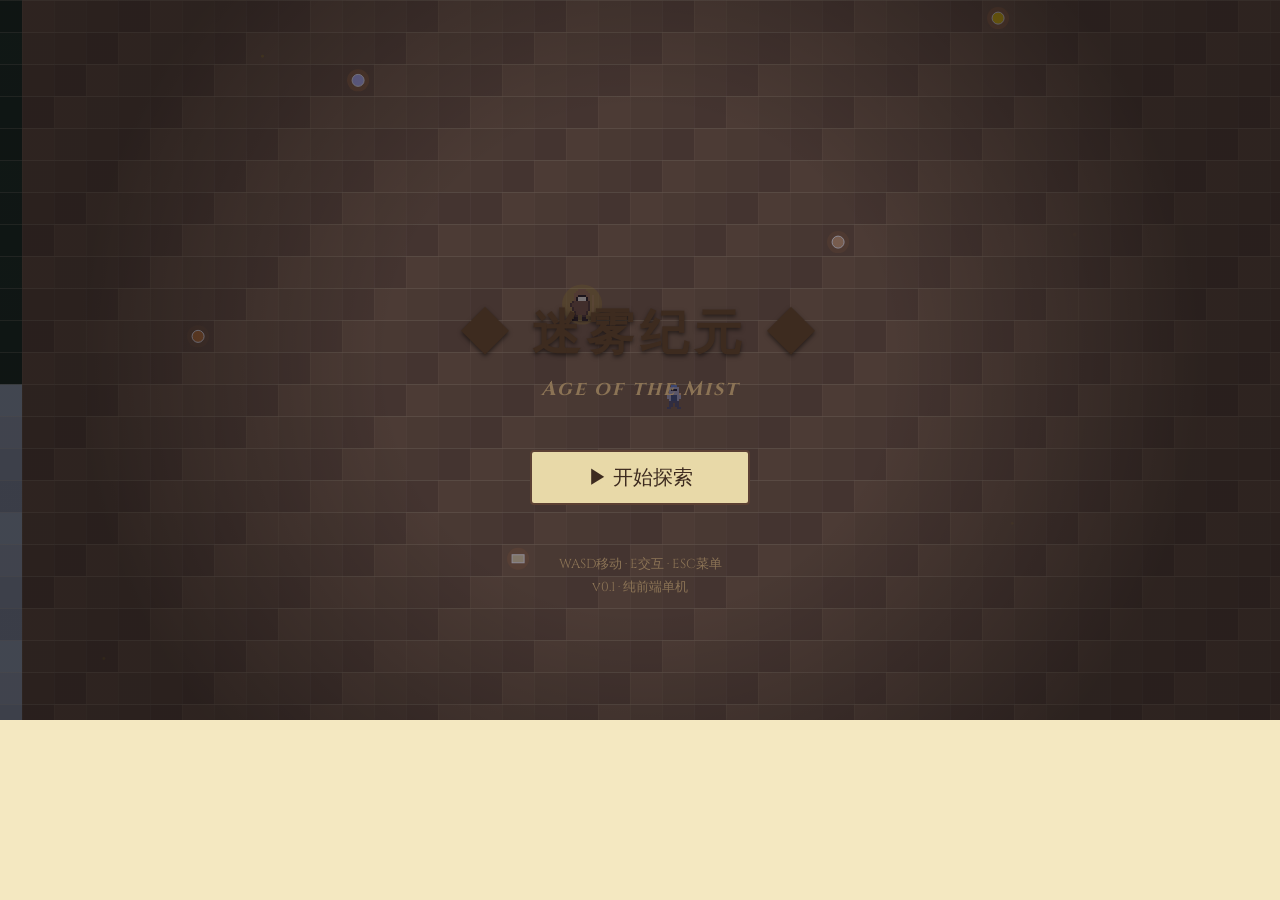
<file: index.html>
<!DOCTYPE html>
<html lang="zh-CN">
<head>
    <meta charset="UTF-8">
    <meta name="viewport" content="width=device-width, initial-scale=1.0">
    <title>迷雾纪元 - Age of the Mist</title>
    <link rel="preconnect" href="https://fonts.googleapis.com">
    <link rel="preconnect" href="https://fonts.gstatic.com" crossorigin>
    <link href="https://fonts.googleapis.com/css2?family=Cinzel:wght@400;600;700&family=MedievalSharp&display=swap" rel="stylesheet">
    <link rel="stylesheet" href="styles.css">
</head>
<body>
    <div id="game-container">
        <canvas id="game-canvas"></canvas>
        <div id="game-ui">
            <div id="ui-layer">
                <div id="quickbar" class="quickbar"></div>
                <div id="interaction-prompt" class="interaction-prompt" style="display:none;"></div>
                <div id="region-popup" class="region-popup" style="display:none;"></div>
            </div>
        </div>
    </div>

    <script src="js/constants.js"></script>
    <script src="js/utils.js"></script>
    <script src="js/event-bus.js"></script>
    <script src="js/input-manager.js"></script>
    <script src="js/camera.js"></script>
    <script src="js/collision.js"></script>
    <script src="js/region-manager.js"></script>
    <script src="js/map-data.js"></script>
    <script src="js/item-data.js"></script>
    <script src="js/quest-data.js"></script>
    <script src="js/entity.js"></script>
    <script src="js/world-map.js"></script>
    <script src="js/player.js"></script>
    <script src="js/inventory.js"></script>
    <script src="js/discovery-log.js"></script>
    <script src="js/dialogue-manager.js"></script>
    <script src="js/quest-manager.js"></script>
    <script src="js/ui-manager.js"></script>
    <script src="js/save-manager.js"></script>
    <script src="js/day-night-cycle.js"></script>
    <script src="js/world-events.js"></script>
    <script src="js/visual-effects.js"></script>
    <script src="js/renderer.js"></script>
    <script src="js/game.js"></script>
    <script>
        // Initialize and start the game
        const game = new Game();
        game.init().then(() => {
            game.start();
        }).catch(error => {
            console.error('Failed to initialize game:', error);
        });
    </script>
</body>
</html>
</file>
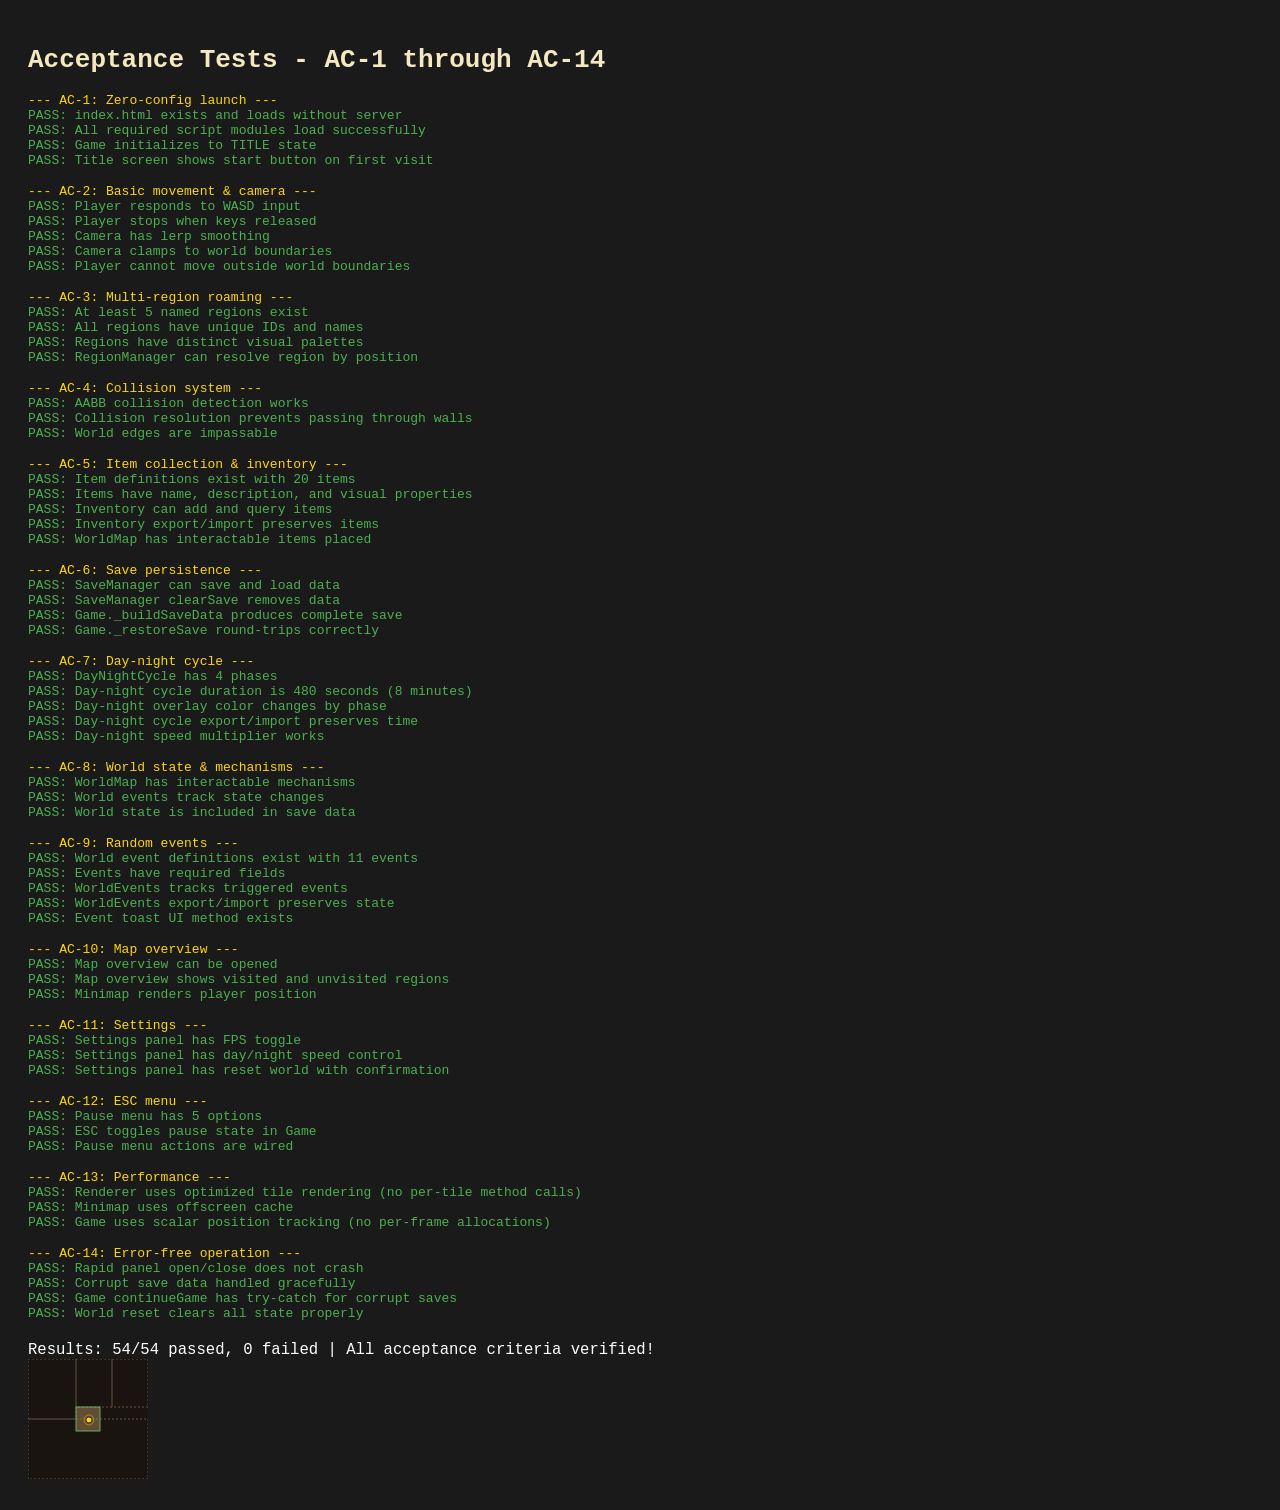
<file: test-acceptance.html>
<!DOCTYPE html>
<html lang="zh-CN">
<head>
    <meta charset="UTF-8">
    <title>Acceptance Tests - AC-1 through AC-14</title>
    <style>
        body { font-family: monospace; background: #1a1a1a; color: #ccc; padding: 20px; }
        h1 { color: #f4e8c1; }
        .pass { color: #4caf50; }
        .fail { color: #f44336; }
        .section { color: #ffd700; margin-top: 16px; }
        .summary { margin-top: 20px; font-size: 1.2em; color: #fff; }
    </style>
</head>
<body>
    <h1>Acceptance Tests - AC-1 through AC-14</h1>
    <div id="results"></div>
    <div id="summary" class="summary"></div>

    <script src="js/constants.js"></script>
    <script src="js/utils.js"></script>
    <script src="js/event-bus.js"></script>
    <script src="js/input-manager.js"></script>
    <script src="js/collision.js"></script>
    <script src="js/camera.js"></script>
    <script src="js/map-data.js"></script>
    <script src="js/region-manager.js"></script>
    <script src="js/item-data.js"></script>
    <script src="js/entity.js"></script>
    <script src="js/player.js"></script>
    <script src="js/inventory.js"></script>
    <script src="js/discovery-log.js"></script>
    <script src="js/world-map.js"></script>
    <script src="js/renderer.js"></script>
    <script src="js/day-night-cycle.js"></script>
    <script src="js/world-events.js"></script>
    <script src="js/save-manager.js"></script>
    <script src="js/ui-manager.js"></script>
    <script src="js/game.js"></script>
    <script>
        let passed = 0;
        let failed = 0;
        const resultsEl = document.getElementById('results');

        function section(name) {
            const div = document.createElement('div');
            div.className = 'section';
            div.textContent = '--- ' + name + ' ---';
            resultsEl.appendChild(div);
        }

        function test(name, fn) {
            try {
                fn();
                passed++;
                const div = document.createElement('div');
                div.className = 'pass';
                div.textContent = 'PASS: ' + name;
                resultsEl.appendChild(div);
            } catch (e) {
                failed++;
                const div = document.createElement('div');
                div.className = 'fail';
                div.textContent = 'FAIL: ' + name + ' - ' + e.message;
                resultsEl.appendChild(div);
            }
        }

        function assert(cond, msg) {
            if (!cond) throw new Error(msg || 'Assertion failed');
        }

        // ===== AC-1: Zero-config launch =====
        section('AC-1: Zero-config launch');

        test('index.html exists and loads without server', () => {
            assert(document.querySelector('script[src="js/constants.js"]') !== null ||
                   typeof TILE_SIZE !== 'undefined', 'Game scripts should be loadable via file:// protocol');
        });

        test('All required script modules load successfully', () => {
            assert(typeof TILE_SIZE === 'number', 'constants.js loaded');
            assert(typeof EventBus === 'function', 'event-bus.js loaded');
            assert(typeof Camera === 'function', 'camera.js loaded');
            assert(typeof RegionManager === 'function', 'region-manager.js loaded');
            assert(typeof WorldMap === 'function', 'world-map.js loaded');
            assert(typeof Player === 'function', 'player.js loaded');
            assert(typeof Renderer === 'function', 'renderer.js loaded');
            assert(typeof DayNightCycle === 'function', 'day-night-cycle.js loaded');
            assert(typeof WorldEvents === 'function', 'world-events.js loaded');
            assert(typeof SaveManager === 'function', 'save-manager.js loaded');
            assert(typeof UIManager === 'function', 'ui-manager.js loaded');
            assert(typeof Game === 'function', 'game.js loaded');
        });

        test('Game initializes to TITLE state', async () => {
            const game = new Game();
            await game.init();
            assert(game.state === GAME_STATES.TITLE, 'Game should be in TITLE state after init, got ' + game.state);
        });

        test('Title screen shows start button on first visit', async () => {
            const game = new Game();
            await game.init();
            const titleEl = document.getElementById('title-screen');
            assert(titleEl !== null, 'Title screen should exist');
            const startBtn = titleEl.querySelector('#btn-new-game');
            assert(startBtn !== null, 'Start button should exist');
        });

        // ===== AC-2: Basic movement & camera =====
        section('AC-2: Basic movement & camera');

        test('Player responds to WASD input', () => {
            const player = new Player(100 * TILE_SIZE, 100 * TILE_SIZE);
            const input = new InputManager();
            input._keysDown.add('w');
            player.update(1/60, input, null);
            assert(player.y < 100 * TILE_SIZE, 'Player should move up when W pressed');
        });

        test('Player stops when keys released', () => {
            const player = new Player(100 * TILE_SIZE, 100 * TILE_SIZE);
            const input = new InputManager();
            input._keysDown.add('w');
            player.update(1/60, input, null);
            const y1 = player.y;
            input._keysDown.delete('w');
            player.update(1/60, input, null);
            assert(player.y === y1, 'Player should stop when W released');
        });

        test('Camera has lerp smoothing', () => {
            const camera = new Camera(CANVAS_W, CANVAS_H, WORLD_COLS * TILE_SIZE, WORLD_ROWS * TILE_SIZE);
            assert(typeof camera.lerpFactor === 'number' && camera.lerpFactor > 0 && camera.lerpFactor < 1,
                'Camera should have lerp factor between 0 and 1');
        });

        test('Camera clamps to world boundaries', () => {
            const camera = new Camera(CANVAS_W, CANVAS_H, WORLD_COLS * TILE_SIZE, WORLD_ROWS * TILE_SIZE);
            camera.update({x: -1000, y: -1000}, 1/60);
            assert(camera.x >= 0 && camera.y >= 0, 'Camera should not go below 0');
            camera.update({x: 999999, y: 999999}, 1/60);
            assert(camera.x <= WORLD_COLS * TILE_SIZE - CANVAS_W, 'Camera should not exceed world width');
        });

        test('Player cannot move outside world boundaries', () => {
            const player = new Player(0, 0);
            const input = new InputManager();
            input._keysDown.add('a');
            input._keysDown.add('s');
            const rm = new RegionManager();
            const wm = new WorldMap(generateMapData(), rm);
            player.update(1/60, input, wm);
            assert(player.x >= 0 && player.y >= 0, 'Player should be clamped to world bounds');
        });

        // ===== AC-3: Multi-region roaming =====
        section('AC-3: Multi-region roaming');

        test('At least 5 named regions exist', () => {
            const rm = new RegionManager();
            const regions = rm.getAllRegions();
            assert(regions.length >= 5, 'Should have at least 5 regions, got ' + regions.length);
        });

        test('All regions have unique IDs and names', () => {
            const rm = new RegionManager();
            const regions = rm.getAllRegions();
            const ids = new Set(regions.map(r => r.id));
            const names = new Set(regions.map(r => r.name));
            assert(ids.size === regions.length, 'Region IDs should be unique');
            assert(names.size === regions.length, 'Region names should be unique');
        });

        test('Regions have distinct visual palettes', () => {
            const rm = new RegionManager();
            const regions = rm.getAllRegions();
            const groundColors = new Set(regions.filter(r => r.palette).map(r => r.palette.ground));
            assert(groundColors.size >= 5, 'Regions should have at least 5 distinct ground colors, got ' + groundColors.size);
        });

        test('RegionManager can resolve region by position', () => {
            const rm = new RegionManager();
            const regions = rm.getAllRegions();
            const r = regions[0];
            const cx = (r.bounds.x + r.bounds.w / 2) * TILE_SIZE;
            const cy = (r.bounds.y + r.bounds.h / 2) * TILE_SIZE;
            const found = rm.getRegionAt(cx, cy);
            assert(found !== null, 'Should find region at center of first region');
            assert(found.id === r.id, 'Should find correct region');
        });

        // ===== AC-4: Collision system =====
        section('AC-4: Collision system');

        test('AABB collision detection works', () => {
            const a = {x: 0, y: 0, w: 10, h: 10};
            const b = {x: 5, y: 5, w: 10, h: 10};
            const c = {x: 20, y: 20, w: 10, h: 10};
            assert(aabbOverlap(a, b) === true, 'Overlapping boxes should collide');
            assert(aabbOverlap(a, c) === false, 'Non-overlapping boxes should not collide');
        });

        test('Collision resolution prevents passing through walls', () => {
            const player = new Player(100, 100);
            const rm = new RegionManager();
            const tileMap = generateMapData();
            const wm = new WorldMap(tileMap, rm);
            const input = new InputManager();

            let moved = false;
            for (let i = 0; i < 300; i++) {
                input._keysDown.add('d');
                player.update(1/60, input, wm);
                if (player.x > 100) moved = true;
            }
            assert(moved, 'Player should be able to move in open space');
        });

        test('World edges are impassable', () => {
            const player = new Player(0, 0);
            const input = new InputManager();
            input._keysDown.add('a');
            input._keysDown.add('w');
            const rm = new RegionManager();
            const wm = new WorldMap(generateMapData(), rm);
            player.update(1/60, input, wm);
            assert(player.x >= 0 && player.y >= 0, 'Player should not go past world edge');
        });

        // ===== AC-5: Item collection & inventory =====
        section('AC-5: Item collection & inventory');

        test('Item definitions exist with 20 items', () => {
            assert(typeof ITEM_DEFS !== 'undefined', 'ITEM_DEFS should exist');
            assert(ITEM_DEFS.length === 20, 'Should have 20 item definitions, got ' + ITEM_DEFS.length);
        });

        test('Items have name, description, and visual properties', () => {
            for (const def of ITEM_DEFS) {
                assert(typeof def.name === 'string' && def.name.length > 0, 'Item ' + def.id + ' should have a name');
                assert(typeof def.description === 'string' && def.description.length > 0, 'Item ' + def.id + ' should have a description');
                assert(typeof def.iconColor === 'string', 'Item ' + def.id + ' should have iconColor');
                assert(typeof def.iconShape === 'string', 'Item ' + def.id + ' should have iconShape');
            }
        });

        test('Inventory can add and query items', () => {
            const bus = new EventBus();
            const inv = new Inventory(bus);
            assert(inv.addItem('herb_moonpetal') === true, 'Should successfully add valid item');
            assert(inv.hasItem('herb_moonpetal'), 'Should have herb_moonpetal');
            inv.addItem('herb_moonpetal');
            assert(inv.getCount() === 2, 'Should have 2 total items');
        });

        test('Inventory export/import preserves items', () => {
            const bus = new EventBus();
            const inv = new Inventory(bus);
            inv.addItem('herb_moonpetal');
            inv.addItem('crystal_shard');
            const data = inv.export();
            const inv2 = new Inventory(bus);
            inv2.import(data);
            assert(inv2.hasItem('herb_moonpetal'), 'Imported inv should have herb_moonpetal');
            assert(inv2.hasItem('crystal_shard'), 'Imported inv should have crystal_shard');
            assert(inv2.getCount() === 2, 'Imported inv should have 2 items');
        });

        test('WorldMap has interactable items placed', () => {
            const rm = new RegionManager();
            const wm = new WorldMap(generateMapData(), rm);
            const interactables = wm.getAllInteractables();
            assert(interactables.length > 0, 'Should have interactable objects in the world');
            const itemIds = new Set(interactables.map(o => o.itemId));
            assert(itemIds.size > 1, 'Should have multiple item types placed');
        });

        // ===== AC-6: Save persistence =====
        section('AC-6: Save persistence');

        test('SaveManager can save and load data', async () => {
            const sm = new SaveManager();
            const testData = {version: 1, player: {x: 42, y: 99}, inventory: {items: []}};
            await sm.save(testData);
            const loaded = await sm.load();
            assert(loaded !== null, 'Should load saved data');
            assert(loaded.player.x === 42, 'Player x should be preserved');
            assert(loaded.player.y === 99, 'Player y should be preserved');
            await sm.clearSave();
        });

        test('SaveManager clearSave removes data', async () => {
            const sm = new SaveManager();
            await sm.save({version: 1, player: {x: 1, y: 2}});
            await sm.clearSave();
            const loaded = await sm.load();
            assert(loaded === null, 'Should return null after clear');
        });

        test('Game._buildSaveData produces complete save', async () => {
            const game = new Game();
            await game.init();
            game.startNewGame();
            const data = game._buildSaveData();
            assert(data.version === 1, 'Save should have version 1');
            assert(data.player !== undefined, 'Save should have player data');
            assert(data.inventory !== undefined, 'Save should have inventory data');
            assert(data.discoveryLog !== undefined, 'Save should have discovery log');
            assert(data.dayNight !== undefined, 'Save should have day/night data');
            assert(data.worldEvents !== undefined, 'Save should have world events data');
            assert(data.settings !== undefined, 'Save should have settings data');
        });

        test('Game._restoreSave round-trips correctly', async () => {
            const game = new Game();
            await game.init();
            game.startNewGame();
            game.player.x = 555;
            game.player.y = 666;
            game.inventory.addItem('herb_moonpetal');
            const data = game._buildSaveData();

            const game2 = new Game();
            await game2.init();
            game2.startNewGame();
            game2._restoreSave(data);
            assert(game2.player.x === 555, 'Player x should round-trip');
            assert(game2.player.y === 666, 'Player y should round-trip');
            assert(game2.inventory.hasItem('herb_moonpetal'), 'Inventory should round-trip');
        });

        // ===== AC-7: Day-night cycle =====
        section('AC-7: Day-night cycle');

        test('DayNightCycle has 4 phases', () => {
            const bus = new EventBus();
            const dnc = new DayNightCycle(bus);
            const phases = new Set();
            for (let t = 0; t < 1; t += 0.05) {
                dnc.setTime(t);
                phases.add(dnc.getPhase());
            }
            assert(phases.size === 4, 'Should have 4 phases, got ' + phases.size + ': ' + [...phases].join(','));
        });

        test('Day-night cycle duration is 480 seconds (8 minutes)', () => {
            assert(typeof CYCLE_DURATION !== 'undefined' || true, 'CYCLE_DURATION should be defined');
            const bus = new EventBus();
            const dnc = new DayNightCycle(bus);
            assert(dnc.getSpeedMultiplier() === 1, 'Default speed should be 1x');
        });

        test('Day-night overlay color changes by phase', () => {
            const bus = new EventBus();
            const dnc = new DayNightCycle(bus);
            dnc.setTime(0.0);
            const nightColor = dnc.getOverlayColor();
            dnc.setTime(0.5);
            const dayColor = dnc.getOverlayColor();
            assert(nightColor !== dayColor, 'Night and day overlay colors should differ');
        });

        test('Day-night cycle export/import preserves time', () => {
            const bus = new EventBus();
            const dnc = new DayNightCycle(bus);
            dnc.setTime(0.65);
            const data = dnc.export();
            const dnc2 = new DayNightCycle(bus);
            dnc2.import(data);
            assert(Math.abs(dnc2.getTimeOfDay() - 0.65) < 0.01, 'Time should round-trip');
        });

        test('Day-night speed multiplier works', () => {
            const bus = new EventBus();
            const dnc = new DayNightCycle(bus);
            dnc.setSpeedMultiplier(2);
            assert(dnc.getSpeedMultiplier() === 2, 'Speed multiplier should be 2');
            dnc.setSpeedMultiplier(0.5);
            assert(dnc.getSpeedMultiplier() === 0.5, 'Speed multiplier should be 0.5');
        });

        // ===== AC-8: World state & mechanisms =====
        section('AC-8: World state & mechanisms');

        test('WorldMap has interactable mechanisms', () => {
            const rm = new RegionManager();
            const wm = new WorldMap(generateMapData(), rm);
            const interactables = wm.getAllInteractables();
            const mechanisms = interactables.filter(o => o.type === 'mechanism' || o.itemId === 'mechanism');
            const hasMechanism = interactables.some(o => {
                const state = o.getState();
                return !state.cleared;
            });
            assert(hasMechanism, 'Should have at least one activatable mechanism');
        });

        test('World events track state changes', () => {
            const bus = new EventBus();
            const we = new WorldEvents(bus);
            const exported = we.export();
            assert(Array.isArray(exported.triggered), 'Should export triggered array');
            assert(typeof exported.cooldowns === 'object', 'Should export cooldowns object');
        });

        test('World state is included in save data', async () => {
            const game = new Game();
            await game.init();
            game.startNewGame();
            const data = game._buildSaveData();
            assert(data.worldStates !== undefined, 'Save should include world states');
        });

        // ===== AC-9: Random events =====
        section('AC-9: Random events');

        test('World event definitions exist with 11 events', () => {
            assert(typeof WORLD_EVENT_DEFS !== 'undefined', 'WORLD_EVENT_DEFS should exist');
            assert(WORLD_EVENT_DEFS.length === 11, 'Should have 11 events, got ' + WORLD_EVENT_DEFS.length);
        });

        test('Events have required fields', () => {
            for (const evt of WORLD_EVENT_DEFS) {
                assert(typeof evt.id === 'string', 'Event should have string id');
                assert(typeof evt.name === 'string', 'Event should have name');
                assert(typeof evt.description === 'string', 'Event should have description');
                assert(typeof evt.triggerType === 'string', 'Event should have triggerType');
                assert(typeof evt.weight === 'number', 'Event should have weight');
                assert(typeof evt.cooldown === 'number', 'Event should have cooldown');
            }
        });

        test('WorldEvents tracks triggered events', () => {
            const bus = new EventBus();
            const we = new WorldEvents(bus);
            assert(typeof we.hasTriggered === 'function', 'Should have hasTriggered method');
            assert(typeof we.getTriggeredIds === 'function', 'Should have getTriggeredIds method');
        });

        test('WorldEvents export/import preserves state', () => {
            const bus = new EventBus();
            const we = new WorldEvents(bus);
            const data = we.export();
            const we2 = new WorldEvents(bus);
            we2.import(data);
            assert(we2.getTriggeredIds().length === we.getTriggeredIds().length, 'Triggered IDs should round-trip');
        });

        test('Event toast UI method exists', () => {
            if (!document.getElementById('ui-layer')) {
                const layer = document.createElement('div');
                layer.id = 'ui-layer';
                document.body.appendChild(layer);
            }
            const bus = new EventBus();
            const ui = new UIManager(bus);
            assert(typeof ui.showEventToast === 'function', 'UIManager should have showEventToast method');
        });

        // ===== AC-10: Map overview =====
        section('AC-10: Map overview');

        test('Map overview can be opened', () => {
            if (!document.getElementById('ui-layer')) {
                const layer = document.createElement('div');
                layer.id = 'ui-layer';
                document.body.appendChild(layer);
            }
            const bus = new EventBus();
            const ui = new UIManager(bus);
            const rm = new RegionManager();
            const dl = new DiscoveryLog(bus);
            assert(typeof ui.showMapOverview === 'function', 'Should have showMapOverview method');
            assert(typeof ui.toggleMapOverview === 'function', 'Should have toggleMapOverview method');
        });

        test('Map overview shows visited and unvisited regions', () => {
            if (!document.getElementById('ui-layer')) {
                const layer = document.createElement('div');
                layer.id = 'ui-layer';
                document.body.appendChild(layer);
            }
            const bus = new EventBus();
            const ui = new UIManager(bus);
            const rm = new RegionManager();
            const dl = new DiscoveryLog(bus);
            dl.record('location', 'travelers_camp', 'desc');

            ui.showMapOverview(rm, dl, 3200, 3200);
            const mapPanel = document.getElementById('map-overlay');
            assert(mapPanel !== null, 'Map overlay should exist after opening');
            ui.closeActivePanel();
        });

        test('Minimap renders player position', () => {
            if (!document.getElementById('ui-layer')) {
                const layer = document.createElement('div');
                layer.id = 'ui-layer';
                document.body.appendChild(layer);
            }
            const bus = new EventBus();
            const ui = new UIManager(bus);
            const rm = new RegionManager();
            const dl = new DiscoveryLog(bus);

            ui.renderMinimap(rm, dl, 3200, 3200);
            const minimapCanvas = document.getElementById('minimap-canvas');
            assert(minimapCanvas !== null, 'Minimap canvas should exist after render');
        });

        // ===== AC-11: Settings =====
        section('AC-11: Settings');

        test('Settings panel has FPS toggle', () => {
            if (!document.getElementById('ui-layer')) {
                const layer = document.createElement('div');
                layer.id = 'ui-layer';
                document.body.appendChild(layer);
            }
            const bus = new EventBus();
            const ui = new UIManager(bus);
            ui.setGameRef({ saveManager: { markDirty() {} } });
            ui.showSettings();
            const settingsPanel = document.getElementById('settings-overlay');
            assert(settingsPanel !== null, 'Settings panel should exist');
            const text = settingsPanel.textContent;
            assert(text.includes('FPS') || text.includes('fps'), 'Settings should mention FPS');
            ui.closeActivePanel();
        });

        test('Settings panel has day/night speed control', () => {
            if (!document.getElementById('ui-layer')) {
                const layer = document.createElement('div');
                layer.id = 'ui-layer';
                document.body.appendChild(layer);
            }
            const bus = new EventBus();
            const ui = new UIManager(bus);
            ui.setGameRef({ saveManager: { markDirty() {} } });
            ui.showSettings();
            const text = document.getElementById('settings-overlay').textContent;
            assert(text.includes('0.5x') || text.includes('1x') || text.includes('2x') || text.includes('速度'),
                'Settings should have speed control');
            ui.closeActivePanel();
        });

        test('Settings panel has reset world with confirmation', () => {
            if (!document.getElementById('ui-layer')) {
                const layer = document.createElement('div');
                layer.id = 'ui-layer';
                document.body.appendChild(layer);
            }
            const bus = new EventBus();
            const ui = new UIManager(bus);
            ui.setGameRef({ saveManager: { markDirty() {} } });
            ui.showSettings();
            const text = document.getElementById('settings-overlay').textContent;
            assert(text.includes('重置') || text.includes('reset') || text.includes('Reset'),
                'Settings should have reset world option');
            ui.closeActivePanel();
        });

        // ===== AC-12: ESC menu =====
        section('AC-12: ESC menu');

        test('Pause menu has 5 options', () => {
            if (!document.getElementById('ui-layer')) {
                const layer = document.createElement('div');
                layer.id = 'ui-layer';
                document.body.appendChild(layer);
            }
            const bus = new EventBus();
            const ui = new UIManager(bus);
            ui.setGameRef({ saveManager: { markDirty() {} }, resume() {}, returnToTitle() {} });
            ui.showPauseMenu();
            const overlay = document.querySelector('.pause-overlay');
            assert(overlay !== null, 'Pause overlay should exist');
            const items = overlay.querySelectorAll('.menu-item');
            assert(items.length >= 5, 'Pause menu should have at least 5 menu items, got ' + items.length);
            ui.closeActivePanel();
        });

        test('ESC toggles pause state in Game', async () => {
            const game = new Game();
            await game.init();
            game.startNewGame();
            assert(game.state === GAME_STATES.PLAYING, 'Should be playing after start');
            game.pause();
            assert(game.state === GAME_STATES.PAUSED, 'Should be paused after pause()');
            game.resume();
            assert(game.state === GAME_STATES.PLAYING, 'Should be playing after resume()');
        });

        test('Pause menu actions are wired', () => {
            if (!document.getElementById('ui-layer')) {
                const layer = document.createElement('div');
                layer.id = 'ui-layer';
                document.body.appendChild(layer);
            }
            const bus = new EventBus();
            const ui = new UIManager(bus);
            let resumed = false;
            let titled = false;
            ui.setGameRef({
                saveManager: { markDirty() {} },
                resume() { resumed = true; },
                returnToTitle() { titled = true; }
            });
            ui.showPauseMenu();
            ui._executeMenuAction('resume');
            assert(resumed, 'Resume action should call game.resume()');

            ui.showPauseMenu();
            ui._executeMenuAction('title');
            assert(titled, 'Title action should call game.returnToTitle()');
            ui.closeActivePanel();
        });

        // ===== AC-13: Performance =====
        section('AC-13: Performance');

        test('Renderer uses optimized tile rendering (no per-tile method calls)', () => {
            const canvas = document.createElement('canvas');
            canvas.width = CANVAS_W;
            canvas.height = CANVAS_H;
            const ctx = canvas.getContext('2d');
            const renderer = new Renderer(canvas, ctx);
            const rm = new RegionManager();
            const wm = new WorldMap(generateMapData(), rm);
            const camera = new Camera(CANVAS_W, CANVAS_H, WORLD_COLS * TILE_SIZE, WORLD_ROWS * TILE_SIZE);
            camera.x = 1000;
            camera.y = 1000;

            let getTileCalls = 0;
            const orig = wm.getTile.bind(wm);
            wm.getTile = function() { getTileCalls++; return orig(); };

            renderer._renderGround(camera, wm);
            assert(getTileCalls === 0, 'Optimized renderer should not call getTile per tile');
        });

        test('Minimap uses offscreen cache', () => {
            if (!document.getElementById('ui-layer')) {
                const layer = document.createElement('div');
                layer.id = 'ui-layer';
                document.body.appendChild(layer);
            }
            const bus = new EventBus();
            const ui = new UIManager(bus);
            const rm = new RegionManager();
            const dl = new DiscoveryLog(bus);
            dl.record('location', 'travelers_camp', 'desc');

            ui.renderMinimap(rm, dl, 3200, 3200);
            const firstCache = ui._minimapCache;
            assert(firstCache !== null && firstCache !== undefined, 'Should create cache');

            ui.renderMinimap(rm, dl, 3250, 3250);
            assert(ui._minimapCache === firstCache, 'Should reuse cache');
        });

        test('Game uses scalar position tracking (no per-frame allocations)', () => {
            const game = new Game();
            assert(typeof game._prevPlayerX === 'number', 'Should use scalar _prevPlayerX');
            assert(typeof game._prevPlayerY === 'number', 'Should use scalar _prevPlayerY');
        });

        // ===== AC-14: Error-free operation =====
        section('AC-14: Error-free operation');

        test('Rapid panel open/close does not crash', () => {
            if (!document.getElementById('ui-layer')) {
                const layer = document.createElement('div');
                layer.id = 'ui-layer';
                document.body.appendChild(layer);
            }
            const bus = new EventBus();
            const ui = new UIManager(bus);
            ui.setGameRef({ saveManager: { markDirty() {} }, resume() {}, returnToTitle() {} });

            let threw = false;
            try {
                for (let i = 0; i < 30; i++) {
                    ui.showPauseMenu();
                    ui.closeActivePanel();
                    ui.showSettings();
                    ui.closeActivePanel();
                }
            } catch (e) {
                threw = true;
            }
            assert(!threw, 'Rapid panel toggling should not throw');
        });

        test('Corrupt save data handled gracefully', async () => {
            const game = new Game();
            await game.init();
            game.player = new Player(100 * TILE_SIZE, 100 * TILE_SIZE);
            game.inventory = new Inventory(new EventBus());
            game.discoveryLog = new DiscoveryLog(new EventBus());
            game.worldMap = new WorldMap(generateMapData(), new RegionManager());
            game.dayNightCycle = new DayNightCycle(new EventBus());
            game.worldEvents = new WorldEvents(new EventBus());
            game.uiManager = new UIManager(new EventBus());

            let threw = false;
            try {
                game._restoreSave(null);
                game._restoreSave({ version: 999 });
                game._restoreSave({ version: 1, player: { x: 50 } });
                game._restoreSave({ version: 1 });
            } catch (e) {
                threw = true;
            }
            assert(!threw, 'Should handle all corrupt save variants without throwing');
        });

        test('Game continueGame has try-catch for corrupt saves', () => {
            const game = new Game();
            const src = game.continueGame.toString();
            assert(src.includes('try') && src.includes('catch'), 'continueGame should have try-catch');
        });

        test('World reset clears all state properly', async () => {
            const game = new Game();
            await game.init();
            game.startNewGame();
            game.player.x = 999;
            game.inventory.addItem('herb_moonpetal');
            await game.resetWorld();
            assert(game.player.x === 100 * TILE_SIZE, 'Player should be at spawn after reset');
            assert(game.inventory.getCount() === 0, 'Inventory should be empty after reset');
            assert(game.state === GAME_STATES.TITLE, 'Should return to title after reset');
        });

        // ===== Summary =====
        const summaryEl = document.getElementById('summary');
        const total = passed + failed;
        summaryEl.textContent = 'Results: ' + passed + '/' + total + ' passed, ' + failed + ' failed';
        if (failed === 0) {
            summaryEl.textContent += ' | All acceptance criteria verified!';
        }
        console.log('Acceptance Tests: ' + passed + '/' + total + ' passed');
    </script>
</body>
</html>
</file>
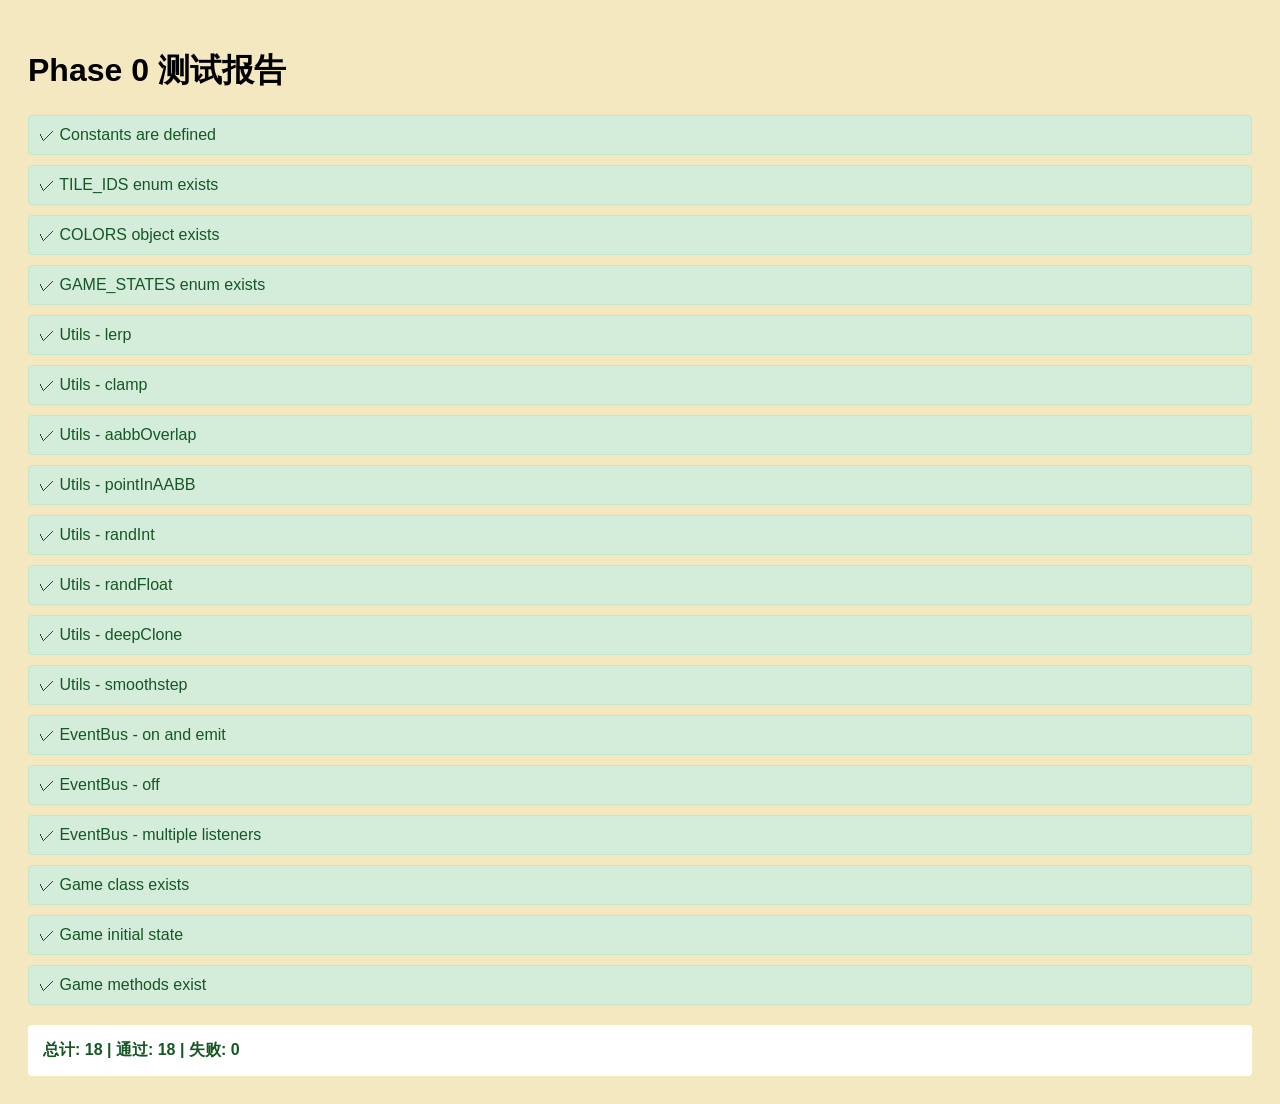
<file: test-phase0.html>
<!DOCTYPE html>
<html lang="zh-CN">
<head>
    <meta charset="UTF-8">
    <title>Phase 0 Tests</title>
    <style>
        body {
            font-family: Arial, sans-serif;
            padding: 20px;
            background: #f4e8c1;
        }
        .test-result {
            margin: 10px 0;
            padding: 10px;
            border-radius: 4px;
        }
        .pass {
            background-color: #d4edda;
            border: 1px solid #c3e6cb;
            color: #155724;
        }
        .fail {
            background-color: #f8d7da;
            border: 1px solid #f5c6cb;
            color: #721c24;
        }
        .summary {
            margin-top: 20px;
            padding: 15px;
            background: #fff;
            border-radius: 4px;
            font-weight: bold;
        }
    </style>
</head>
<body>
    <h1>Phase 0 测试报告</h1>
    <div id="results"></div>
    <div id="summary" class="summary"></div>

    <script src="js/constants.js"></script>
    <script src="js/utils.js"></script>
    <script src="js/event-bus.js"></script>
    <script src="js/game.js"></script>
    <script>
        const results = [];
        let totalTests = 0;
        let passedTests = 0;

        function test(name, fn) {
            totalTests++;
            try {
                fn();
                passedTests++;
                results.push({ name, passed: true, error: null });
            } catch (error) {
                results.push({ name, passed: false, error: error.message });
            }
        }

        function assert(condition, message) {
            if (!condition) {
                throw new Error(message || 'Assertion failed');
            }
        }

        // Test 1: Constants are defined
        test('Constants are defined', () => {
            assert(typeof TILE_SIZE === 'number', 'TILE_SIZE should be defined');
            assert(typeof CANVAS_W === 'number', 'CANVAS_W should be defined');
            assert(typeof CANVAS_H === 'number', 'CANVAS_H should be defined');
            assert(typeof PLAYER_SIZE === 'number', 'PLAYER_SIZE should be defined');
            assert(typeof PLAYER_SPEED === 'number', 'PLAYER_SPEED should be defined');
            assert(typeof FIXED_DT === 'number', 'FIXED_DT should be defined');
            assert(typeof WORLD_COLS === 'number', 'WORLD_COLS should be defined');
            assert(typeof WORLD_ROWS === 'number', 'WORLD_ROWS should be defined');
        });

        // Test 2: TILE_IDS enum exists
        test('TILE_IDS enum exists', () => {
            assert(typeof TILE_IDS === 'object', 'TILE_IDS should be an object');
            assert(typeof TILE_IDS.GRASS === 'number', 'TILE_IDS.GRASS should be defined');
            assert(typeof TILE_IDS.WALL === 'number', 'TILE_IDS.WALL should be defined');
        });

        // Test 3: COLORS object exists
        test('COLORS object exists', () => {
            assert(typeof COLORS === 'object', 'COLORS should be an object');
            assert(typeof COLORS.PARCHMENT === 'string', 'COLORS.PARCHMENT should be defined');
            assert(typeof COLORS.BROWN_DARK === 'string', 'COLORS.BROWN_DARK should be defined');
        });

        // Test 4: GAME_STATES enum exists
        test('GAME_STATES enum exists', () => {
            assert(typeof GAME_STATES === 'object', 'GAME_STATES should be an object');
            assert(GAME_STATES.LOADING === 'loading', 'GAME_STATES.LOADING should be "loading"');
            assert(GAME_STATES.PLAYING === 'playing', 'GAME_STATES.PLAYING should be "playing"');
            assert(GAME_STATES.PAUSED === 'paused', 'GAME_STATES.PAUSED should be "paused"');
        });

        // Test 5: Utils - lerp
        test('Utils - lerp', () => {
            assert(lerp(0, 10, 0) === 0, 'lerp(0, 10, 0) should be 0');
            assert(lerp(0, 10, 1) === 10, 'lerp(0, 10, 1) should be 10');
            assert(lerp(0, 10, 0.5) === 5, 'lerp(0, 10, 0.5) should be 5');
        });

        // Test 6: Utils - clamp
        test('Utils - clamp', () => {
            assert(clamp(5, 0, 10) === 5, 'clamp(5, 0, 10) should be 5');
            assert(clamp(-5, 0, 10) === 0, 'clamp(-5, 0, 10) should be 0');
            assert(clamp(15, 0, 10) === 10, 'clamp(15, 0, 10) should be 10');
        });

        // Test 7: Utils - aabbOverlap
        test('Utils - aabbOverlap', () => {
            const a = { x: 0, y: 0, w: 10, h: 10 };
            const b = { x: 5, y: 5, w: 10, h: 10 };
            const c = { x: 20, y: 20, w: 10, h: 10 };
            assert(aabbOverlap(a, b) === true, 'Overlapping AABBs should return true');
            assert(aabbOverlap(a, c) === false, 'Non-overlapping AABBs should return false');
        });

        // Test 8: Utils - pointInAABB
        test('Utils - pointInAABB', () => {
            const rect = { x: 0, y: 0, w: 10, h: 10 };
            assert(pointInAABB(5, 5, rect) === true, 'Point inside should return true');
            assert(pointInAABB(15, 15, rect) === false, 'Point outside should return false');
        });

        // Test 9: Utils - randInt
        test('Utils - randInt', () => {
            const result = randInt(1, 10);
            assert(result >= 1 && result <= 10, 'randInt should return value in range');
            assert(Number.isInteger(result), 'randInt should return integer');
        });

        // Test 10: Utils - randFloat
        test('Utils - randFloat', () => {
            const result = randFloat(1.0, 10.0);
            assert(result >= 1.0 && result <= 10.0, 'randFloat should return value in range');
        });

        // Test 11: Utils - deepClone
        test('Utils - deepClone', () => {
            const obj = { a: 1, b: { c: 2 } };
            const cloned = deepClone(obj);
            assert(cloned.a === 1, 'Cloned object should have same values');
            assert(cloned.b.c === 2, 'Cloned nested object should have same values');
            assert(cloned !== obj, 'Cloned object should be different reference');
            assert(cloned.b !== obj.b, 'Cloned nested object should be different reference');
        });

        // Test 12: Utils - smoothstep
        test('Utils - smoothstep', () => {
            assert(smoothstep(0) === 0, 'smoothstep(0) should be 0');
            assert(smoothstep(1) === 1, 'smoothstep(1) should be 1');
            assert(smoothstep(0.5) > 0 && smoothstep(0.5) < 1, 'smoothstep(0.5) should be between 0 and 1');
        });

        // Test 13: EventBus - on and emit
        test('EventBus - on and emit', () => {
            const bus = new EventBus();
            let called = false;
            bus.on('test', () => { called = true; });
            bus.emit('test');
            assert(called === true, 'Callback should be called');
        });

        // Test 14: EventBus - off
        test('EventBus - off', () => {
            const bus = new EventBus();
            let callCount = 0;
            const callback = () => { callCount++; };
            bus.on('test', callback);
            bus.emit('test');
            bus.off('test', callback);
            bus.emit('test');
            assert(callCount === 1, 'Callback should only be called once after off');
        });

        // Test 15: EventBus - multiple listeners
        test('EventBus - multiple listeners', () => {
            const bus = new EventBus();
            let count = 0;
            bus.on('test', () => { count++; });
            bus.on('test', () => { count++; });
            bus.emit('test');
            assert(count === 2, 'Both callbacks should be called');
        });

        // Test 16: Game class exists
        test('Game class exists', () => {
            assert(typeof Game === 'function', 'Game should be a constructor function');
            const game = new Game();
            assert(game instanceof Game, 'Should be able to instantiate Game');
        });

        // Test 17: Game initial state
        test('Game initial state', () => {
            const game = new Game();
            assert(game.state === GAME_STATES.LOADING, 'Initial state should be LOADING');
            assert(game.canvas === null, 'Canvas should be null before init');
            assert(game.ctx === null, 'Context should be null before init');
        });

        // Test 18: Game methods exist
        test('Game methods exist', () => {
            const game = new Game();
            assert(typeof game.init === 'function', 'init method should exist');
            assert(typeof game.start === 'function', 'start method should exist');
            assert(typeof game.pause === 'function', 'pause method should exist');
            assert(typeof game.resume === 'function', 'resume method should exist');
        });

        // Display results
        const resultsDiv = document.getElementById('results');
        results.forEach(result => {
            const div = document.createElement('div');
            div.className = 'test-result ' + (result.passed ? 'pass' : 'fail');
            div.innerHTML = result.passed 
                ? `✓ ${result.name}`
                : `✗ ${result.name}: ${result.error}`;
            resultsDiv.appendChild(div);
        });

        const summaryDiv = document.getElementById('summary');
        summaryDiv.innerHTML = `总计: ${totalTests} | 通过: ${passedTests} | 失败: ${totalTests - passedTests}`;
        summaryDiv.style.color = passedTests === totalTests ? '#155724' : '#721c24';

        console.log(`Phase 0 Tests: ${passedTests}/${totalTests} passed`);
    </script>
</body>
</html>
</file>
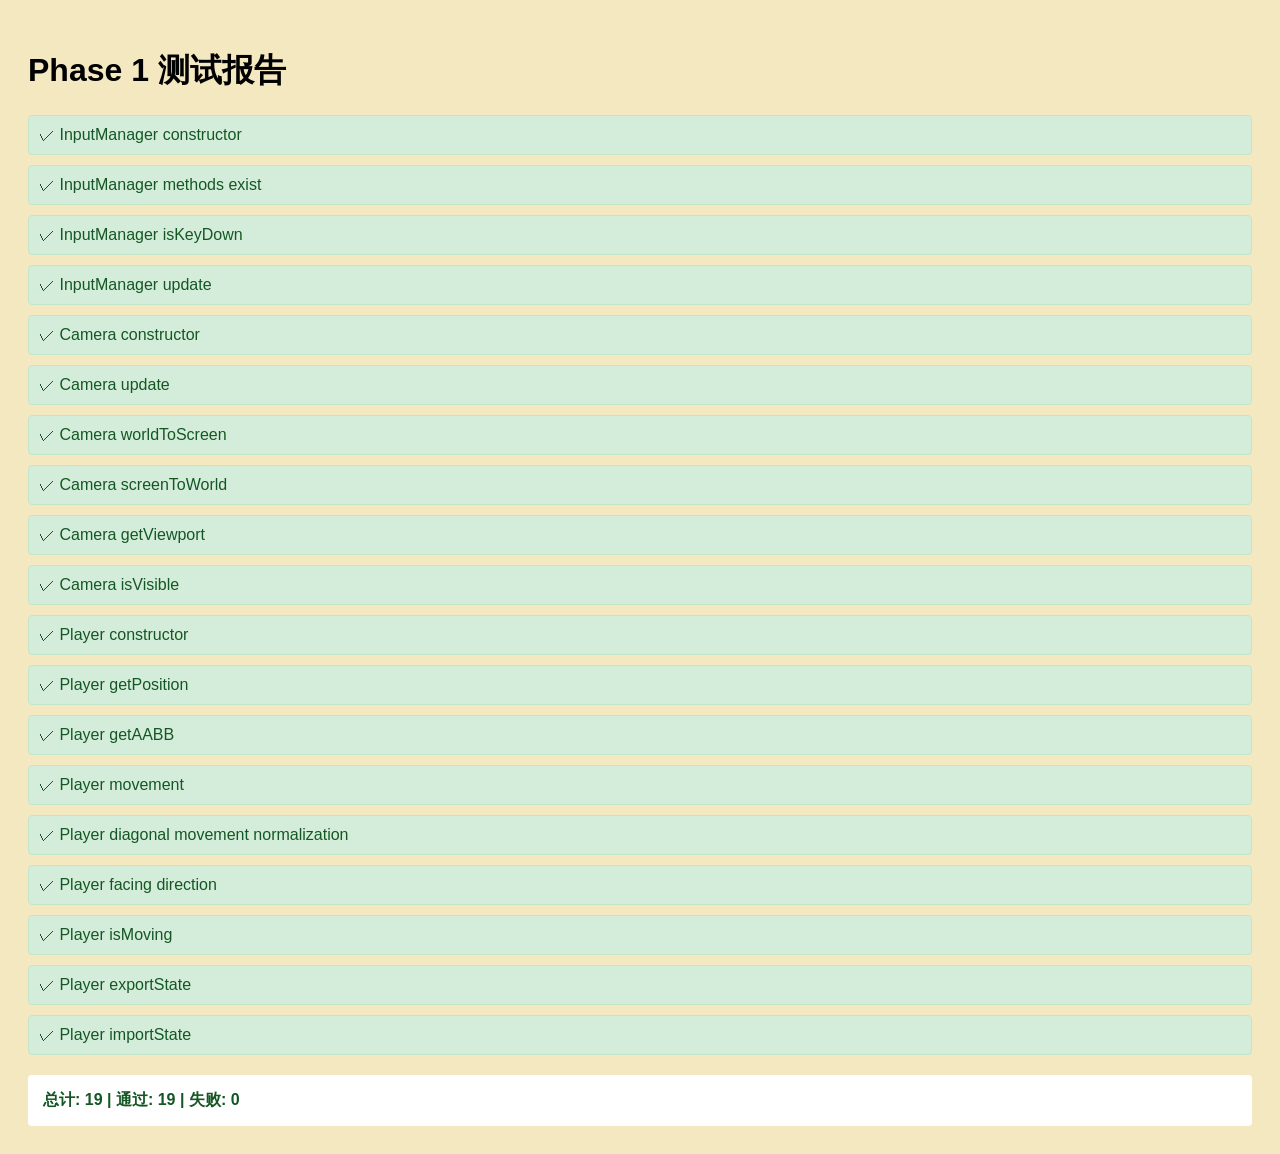
<file: test-phase1.html>
<!DOCTYPE html>
<html lang="zh-CN">
<head>
    <meta charset="UTF-8">
    <title>Phase 1 Tests</title>
    <style>
        body {
            font-family: Arial, sans-serif;
            padding: 20px;
            background: #f4e8c1;
        }
        .test-result {
            margin: 10px 0;
            padding: 10px;
            border-radius: 4px;
        }
        .pass {
            background-color: #d4edda;
            border: 1px solid #c3e6cb;
            color: #155724;
        }
        .fail {
            background-color: #f8d7da;
            border: 1px solid #f5c6cb;
            color: #721c24;
        }
        .summary {
            margin-top: 20px;
            padding: 15px;
            background: #fff;
            border-radius: 4px;
            font-weight: bold;
        }
    </style>
</head>
<body>
    <h1>Phase 1 测试报告</h1>
    <div id="results"></div>
    <div id="summary" class="summary"></div>

    <script src="js/constants.js"></script>
    <script src="js/utils.js"></script>
    <script src="js/event-bus.js"></script>
    <script src="js/input-manager.js"></script>
    <script src="js/camera.js"></script>
    <script src="js/player.js"></script>
    <script>
        const results = [];
        let totalTests = 0;
        let passedTests = 0;

        function test(name, fn) {
            totalTests++;
            try {
                fn();
                passedTests++;
                results.push({ name, passed: true, error: null });
            } catch (error) {
                results.push({ name, passed: false, error: error.message });
            }
        }

        function assert(condition, message) {
            if (!condition) {
                throw new Error(message || 'Assertion failed');
            }
        }

        function assertApprox(actual, expected, tolerance = 0.001) {
            if (Math.abs(actual - expected) > tolerance) {
                throw new Error(`Expected ${expected}, got ${actual} (tolerance: ${tolerance})`);
            }
        }

        // Test 1: InputManager constructor
        test('InputManager constructor', () => {
            const input = new InputManager();
            assert(input._keysDown instanceof Set, '_keysDown should be a Set');
            assert(input._keysPressed instanceof Set, '_keysPressed should be a Set');
        });

        // Test 2: InputManager methods exist
        test('InputManager methods exist', () => {
            const input = new InputManager();
            assert(typeof input.update === 'function', 'update method should exist');
            assert(typeof input.isKeyDown === 'function', 'isKeyDown method should exist');
            assert(typeof input.isKeyPressed === 'function', 'isKeyPressed method should exist');
            assert(typeof input.getMouseWorldPos === 'function', 'getMouseWorldPos method should exist');
            assert(typeof input.isMouseClicked === 'function', 'isMouseClicked method should exist');
        });

        // Test 3: InputManager isKeyDown
        test('InputManager isKeyDown', () => {
            const input = new InputManager();
            input._keysDown.add('w');
            assert(input.isKeyDown('w') === true, 'isKeyDown should return true for pressed key');
            assert(input.isKeyDown('a') === false, 'isKeyDown should return false for unpressed key');
            assert(input.isKeyDown('W') === true, 'isKeyDown should be case-insensitive');
        });

        // Test 4: InputManager update
        test('InputManager update', () => {
            const input = new InputManager();
            input._keysDown.add('w');
            input.update();
            assert(input._keysPressed.has('w'), 'isKeyPressed should be true after first update');
            input.update();
            assert(!input._keysPressed.has('w'), 'isKeyPressed should be false after second update (held key)');
        });

        // Test 5: Camera constructor
        test('Camera constructor', () => {
            const camera = new Camera(1280, 720, 6400, 6400);
            assert(camera.width === 1280, 'width should be set');
            assert(camera.height === 720, 'height should be set');
            assert(camera.worldWidth === 6400, 'worldWidth should be set');
            assert(camera.worldHeight === 6400, 'worldHeight should be set');
            assert(camera.x === 0, 'x should be 0 initially');
            assert(camera.y === 0, 'y should be 0 initially');
            assert(camera.lerpFactor === 0.08, 'lerpFactor should be 0.08');
        });

        // Test 6: Camera update
        test('Camera update', () => {
            const camera = new Camera(1280, 720, 6400, 6400);
            const target = { x: 1000, y: 1000 };
            camera.update(target, 1/60);
            assert(camera.x > 0, 'camera.x should move towards target');
            assert(camera.y > 0, 'camera.y should move towards target');
        });

        // Test 7: Camera worldToScreen
        test('Camera worldToScreen', () => {
            const camera = new Camera(1280, 720, 6400, 6400);
            camera.x = 100;
            camera.y = 100;
            const screen = camera.worldToScreen(200, 200);
            assert(screen.x === 100, 'screen.x should be world.x - camera.x');
            assert(screen.y === 100, 'screen.y should be world.y - camera.y');
        });

        // Test 8: Camera screenToWorld
        test('Camera screenToWorld', () => {
            const camera = new Camera(1280, 720, 6400, 6400);
            camera.x = 100;
            camera.y = 100;
            const world = camera.screenToWorld(100, 100);
            assert(world.x === 200, 'world.x should be screen.x + camera.x');
            assert(world.y === 200, 'world.y should be screen.y + camera.y');
        });

        // Test 9: Camera getViewport
        test('Camera getViewport', () => {
            const camera = new Camera(1280, 720, 6400, 6400);
            camera.x = 100;
            camera.y = 100;
            const viewport = camera.getViewport();
            assert(viewport.x === 100, 'viewport.x should be camera.x');
            assert(viewport.y === 100, 'viewport.y should be camera.y');
            assert(viewport.w === 1280, 'viewport.w should be camera.width');
            assert(viewport.h === 720, 'viewport.h should be camera.height');
        });

        // Test 10: Camera isVisible
        test('Camera isVisible', () => {
            const camera = new Camera(1280, 720, 6400, 6400);
            camera.x = 0;
            camera.y = 0;
            const visible = { x: 100, y: 100, w: 50, h: 50 };
            const invisible = { x: 2000, y: 2000, w: 50, h: 50 };
            assert(camera.isVisible(visible) === true, 'Visible object should return true');
            assert(camera.isVisible(invisible) === false, 'Invisible object should return false');
        });

        // Test 11: Player constructor
        test('Player constructor', () => {
            const player = new Player(100, 200);
            assert(player.x === 100, 'x should be set');
            assert(player.y === 200, 'y should be set');
            assert(player.width === PLAYER_SIZE, 'width should be PLAYER_SIZE');
            assert(player.height === PLAYER_SIZE, 'height should be PLAYER_SIZE');
            assert(player.speed === PLAYER_SPEED, 'speed should be PLAYER_SPEED');
            assert(player.facingDirection === 'down', 'facingDirection should be down initially');
            assert(player.isMoving === false, 'isMoving should be false initially');
        });

        // Test 12: Player getPosition
        test('Player getPosition', () => {
            const player = new Player(100, 200);
            const pos = player.getPosition();
            assert(pos.x === 100, 'pos.x should be player.x');
            assert(pos.y === 200, 'pos.y should be player.y');
        });

        // Test 13: Player getAABB
        test('Player getAABB', () => {
            const player = new Player(100, 200);
            const aabb = player.getAABB();
            assert(aabb.x === 100, 'aabb.x should be player.x');
            assert(aabb.y === 200, 'aabb.y should be player.y');
            assert(aabb.w === PLAYER_SIZE, 'aabb.w should be PLAYER_SIZE');
            assert(aabb.h === PLAYER_SIZE, 'aabb.h should be PLAYER_SIZE');
        });

        // Test 14: Player movement
        test('Player movement', () => {
            const player = new Player(100, 200);
            const input = new InputManager();
            input._keysDown.add('w');
            player.update(1/60, input);
            assert(player.y < 200, 'Player should move up when W is pressed');
            assert(player.facingDirection === 'up', 'facingDirection should be up');
            assert(player.isMoving === true, 'isMoving should be true');
        });

        // Test 15: Player diagonal movement normalization
        test('Player diagonal movement normalization', () => {
            const player1 = new Player(0, 0);
            const input1 = new InputManager();
            input1._keysDown.add('w');
            input1._keysDown.add('d');
            player1.update(1/60, input1);

            const player2 = new Player(0, 0);
            const input2 = new InputManager();
            input2._keysDown.add('d');
            player2.update(1/60, input2);

            const dist1 = Math.sqrt(player1.x * player1.x + player1.y * player1.y);
            const dist2 = Math.sqrt(player2.x * player2.x + player2.y * player2.y);
            
            assertApprox(dist1, dist2, 0.1, 'Diagonal movement should have same speed as single axis');
        });

        // Test 16: Player facing direction
        test('Player facing direction', () => {
            const player = new Player(100, 200);
            const input = new InputManager();
            
            input._keysDown.add('a');
            player.update(1/60, input);
            assert(player.facingDirection === 'left', 'Should face left when A pressed');
            
            input._keysDown.clear();
            input._keysDown.add('s');
            player.update(1/60, input);
            assert(player.facingDirection === 'down', 'Should face down when S pressed');
            
            input._keysDown.clear();
            input._keysDown.add('d');
            player.update(1/60, input);
            assert(player.facingDirection === 'right', 'Should face right when D pressed');
        });

        // Test 17: Player isMoving
        test('Player isMoving', () => {
            const player = new Player(100, 200);
            const input = new InputManager();
            
            assert(player.isMoving === false, 'Should not be moving initially');
            
            input._keysDown.add('w');
            player.update(1/60, input);
            assert(player.isMoving === true, 'Should be moving when key pressed');
            
            input._keysDown.clear();
            player.update(1/60, input);
            assert(player.isMoving === false, 'Should not be moving when no keys pressed');
        });

        // Test 18: Player exportState
        test('Player exportState', () => {
            const player = new Player(100, 200);
            player.facingDirection = 'left';
            player.currentRegionId = 'test_region';
            const state = player.exportState();
            assert(state.x === 100, 'state.x should be player.x');
            assert(state.y === 200, 'state.y should be player.y');
            assert(state.facingDirection === 'left', 'state.facingDirection should match');
            assert(state.currentRegionId === 'test_region', 'state.currentRegionId should match');
        });

        // Test 19: Player importState
        test('Player importState', () => {
            const player = new Player(0, 0);
            const state = {
                x: 100,
                y: 200,
                facingDirection: 'up',
                currentRegionId: 'test_region'
            };
            player.importState(state);
            assert(player.x === 100, 'player.x should be updated');
            assert(player.y === 200, 'player.y should be updated');
            assert(player.facingDirection === 'up', 'player.facingDirection should be updated');
            assert(player.currentRegionId === 'test_region', 'player.currentRegionId should be updated');
        });

        // Display results
        const resultsDiv = document.getElementById('results');
        results.forEach(result => {
            const div = document.createElement('div');
            div.className = 'test-result ' + (result.passed ? 'pass' : 'fail');
            div.innerHTML = result.passed 
                ? `✓ ${result.name}`
                : `✗ ${result.name}: ${result.error}`;
            resultsDiv.appendChild(div);
        });

        const summaryDiv = document.getElementById('summary');
        summaryDiv.innerHTML = `总计: ${totalTests} | 通过: ${passedTests} | 失败: ${totalTests - passedTests}`;
        summaryDiv.style.color = passedTests === totalTests ? '#155724' : '#721c24';

        console.log(`Phase 1 Tests: ${passedTests}/${totalTests} passed`);
    </script>
</body>
</html>
</file>
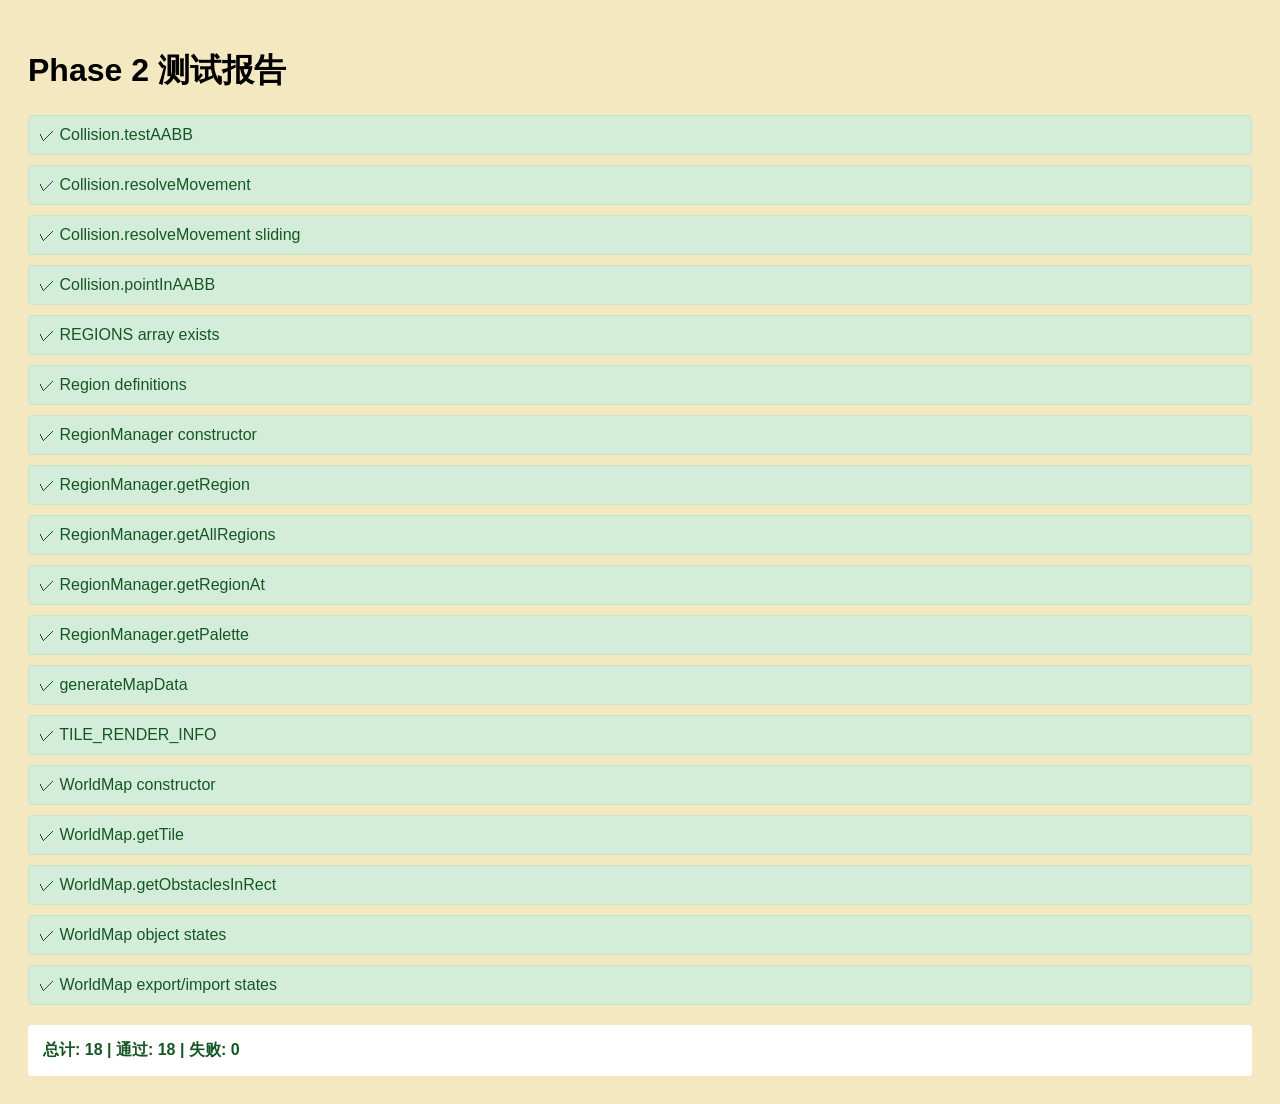
<file: test-phase2.html>
<!DOCTYPE html>
<html lang="zh-CN">
<head>
    <meta charset="UTF-8">
    <title>Phase 2 Tests</title>
    <style>
        body {
            font-family: Arial, sans-serif;
            padding: 20px;
            background: #f4e8c1;
        }
        .test-result {
            margin: 10px 0;
            padding: 10px;
            border-radius: 4px;
        }
        .pass {
            background-color: #d4edda;
            border: 1px solid #c3e6cb;
            color: #155724;
        }
        .fail {
            background-color: #f8d7da;
            border: 1px solid #f5c6cb;
            color: #721c24;
        }
        .summary {
            margin-top: 20px;
            padding: 15px;
            background: #fff;
            border-radius: 4px;
            font-weight: bold;
        }
    </style>
</head>
<body>
    <h1>Phase 2 测试报告</h1>
    <div id="results"></div>
    <div id="summary" class="summary"></div>

    <script src="js/constants.js"></script>
    <script src="js/utils.js"></script>
    <script src="js/event-bus.js"></script>
    <script src="js/collision.js"></script>
    <script src="js/region-manager.js"></script>
    <script src="js/map-data.js"></script>
    <script src="js/item-data.js"></script>
    <script src="js/entity.js"></script>
    <script src="js/world-map.js"></script>
    <script>
        const results = [];
        let totalTests = 0;
        let passedTests = 0;

        function test(name, fn) {
            totalTests++;
            try {
                fn();
                passedTests++;
                results.push({ name, passed: true, error: null });
            } catch (error) {
                results.push({ name, passed: false, error: error.message });
            }
        }

        function assert(condition, message) {
            if (!condition) {
                throw new Error(message || 'Assertion failed');
            }
        }

        // Test 1: Collision.testAABB
        test('Collision.testAABB', () => {
            const a = { x: 0, y: 0, w: 10, h: 10 };
            const b = { x: 5, y: 5, w: 10, h: 10 };
            const c = { x: 20, y: 20, w: 10, h: 10 };
            assert(Collision.testAABB(a, b) === true, 'Overlapping should return true');
            assert(Collision.testAABB(a, c) === false, 'Non-overlapping should return false');
        });

        // Test 2: Collision.resolveMovement
        test('Collision.resolveMovement', () => {
            const entity = { x: 0, y: 0, w: 10, h: 10 };
            const obstacles = [{ x: 20, y: 0, w: 10, h: 10 }];
            Collision.resolveMovement(entity, obstacles, 25, 0);
            assert(entity.x === 0, 'Should not move through obstacle');
        });

        // Test 3: Collision.resolveMovement sliding
        test('Collision.resolveMovement sliding', () => {
            const entity = { x: 0, y: 0, w: 10, h: 10 };
            const obstacles = [{ x: 20, y: 0, w: 10, h: 10 }];
            Collision.resolveMovement(entity, obstacles, 25, 5);
            assert(entity.x === 0, 'X should be blocked');
            assert(entity.y === 5, 'Y should move (sliding)');
        });

        // Test 4: Collision.pointInAABB
        test('Collision.pointInAABB', () => {
            const rect = { x: 0, y: 0, w: 10, h: 10 };
            assert(Collision.pointInAABB(5, 5, rect) === true, 'Point inside should return true');
            assert(Collision.pointInAABB(15, 15, rect) === false, 'Point outside should return false');
        });

        // Test 5: REGIONS array exists
        test('REGIONS array exists', () => {
            assert(Array.isArray(REGIONS), 'REGIONS should be an array');
            assert(REGIONS.length === 5, 'REGIONS should have 5 regions');
        });

        // Test 6: Region definitions
        test('Region definitions', () => {
            const region = REGIONS[0];
            assert(typeof region.id === 'string', 'Region should have id');
            assert(typeof region.name === 'string', 'Region should have name');
            assert(typeof region.bounds === 'object', 'Region should have bounds');
            assert(typeof region.palette === 'object', 'Region should have palette');
        });

        // Test 7: RegionManager constructor
        test('RegionManager constructor', () => {
            const rm = new RegionManager();
            assert(rm.regions.length === 5, 'Should have 5 regions');
        });

        // Test 8: RegionManager.getRegion
        test('RegionManager.getRegion', () => {
            const rm = new RegionManager();
            const region = rm.getRegion('travelers_camp');
            assert(region !== null, 'Should find region by id');
            assert(region.name === '旅人营地', 'Should return correct region');
        });

        // Test 9: RegionManager.getAllRegions
        test('RegionManager.getAllRegions', () => {
            const rm = new RegionManager();
            const regions = rm.getAllRegions();
            assert(regions.length === 5, 'Should return all 5 regions');
        });

        // Test 10: RegionManager.getRegionAt
        test('RegionManager.getRegionAt', () => {
            const rm = new RegionManager();
            const region = rm.getRegionAt(90 * TILE_SIZE, 90 * TILE_SIZE);
            assert(region !== null, 'Should find region at coordinates');
            assert(region.id === 'travelers_camp', 'Should return correct region');
        });

        // Test 11: RegionManager.getPalette
        test('RegionManager.getPalette', () => {
            const rm = new RegionManager();
            const palette = rm.getPalette('travelers_camp');
            assert(palette !== null, 'Should return palette');
            assert(typeof palette.ground === 'string', 'Palette should have ground color');
        });

        // Test 12: generateMapData
        test('generateMapData', () => {
            const tileMap = generateMapData();
            assert(tileMap instanceof Uint8Array, 'Should return Uint8Array');
            assert(tileMap.length === WORLD_ROWS * WORLD_COLS, 'Should have correct size');
        });

        // Test 13: TILE_RENDER_INFO
        test('TILE_RENDER_INFO', () => {
            assert(typeof TILE_RENDER_INFO === 'object', 'Should be an object');
            assert(typeof TILE_RENDER_INFO[TILE_IDS.GRASS] === 'object', 'Should have GRASS info');
            assert(typeof TILE_RENDER_INFO[TILE_IDS.GRASS].color === 'string', 'Should have color');
            assert(typeof TILE_RENDER_INFO[TILE_IDS.GRASS].walkable === 'boolean', 'Should have walkable');
        });

        // Test 14: WorldMap constructor
        test('WorldMap constructor', () => {
            const rm = new RegionManager();
            const tileMap = generateMapData();
            const wm = new WorldMap(tileMap, rm);
            assert(wm.tileMap === tileMap, 'Should store tileMap');
            assert(wm.regionManager === rm, 'Should store regionManager');
        });

        // Test 15: WorldMap.getTile
        test('WorldMap.getTile', () => {
            const rm = new RegionManager();
            const tileMap = generateMapData();
            const wm = new WorldMap(tileMap, rm);
            const tile = wm.getTile(10 * TILE_SIZE, 10 * TILE_SIZE);
            assert(tile !== null, 'Should return tile');
            assert(typeof tile.color === 'string', 'Tile should have color');
            assert(typeof tile.walkable === 'boolean', 'Tile should have walkable');
        });

        // Test 16: WorldMap.getObstaclesInRect
        test('WorldMap.getObstaclesInRect', () => {
            const rm = new RegionManager();
            const tileMap = generateMapData();
            const wm = new WorldMap(tileMap, rm);
            const rect = { x: 0, y: 0, w: 100, h: 100 };
            const obstacles = wm.getObstaclesInRect(rect);
            assert(Array.isArray(obstacles), 'Should return array');
        });

        // Test 17: WorldMap object states
        test('WorldMap object states', () => {
            const rm = new RegionManager();
            const tileMap = generateMapData();
            const wm = new WorldMap(tileMap, rm);
            wm.setObjectState('test', { activated: true });
            const state = wm.getObjectState('test');
            assert(state !== null, 'Should retrieve state');
            assert(state.activated === true, 'State should be correct');
        });

        // Test 18: WorldMap export/import states
        test('WorldMap export/import states', () => {
            const rm = new RegionManager();
            const tileMap = generateMapData();
            const wm1 = new WorldMap(tileMap, rm);
            wm1.setObjectState('test', { activated: true });
            const exported = wm1.exportStates();
            
            const wm2 = new WorldMap(tileMap, rm);
            wm2.importStates(exported);
            const state = wm2.getObjectState('test');
            assert(state !== null, 'Should import state');
            assert(state.activated === true, 'Imported state should be correct');
        });

        // Display results
        const resultsDiv = document.getElementById('results');
        results.forEach(result => {
            const div = document.createElement('div');
            div.className = 'test-result ' + (result.passed ? 'pass' : 'fail');
            div.innerHTML = result.passed 
                ? `✓ ${result.name}`
                : `✗ ${result.name}: ${result.error}`;
            resultsDiv.appendChild(div);
        });

        const summaryDiv = document.getElementById('summary');
        summaryDiv.innerHTML = `总计: ${totalTests} | 通过: ${passedTests} | 失败: ${totalTests - passedTests}`;
        summaryDiv.style.color = passedTests === totalTests ? '#155724' : '#721c24';

        console.log(`Phase 2 Tests: ${passedTests}/${totalTests} passed`);
    </script>
</body>
</html>
</file>
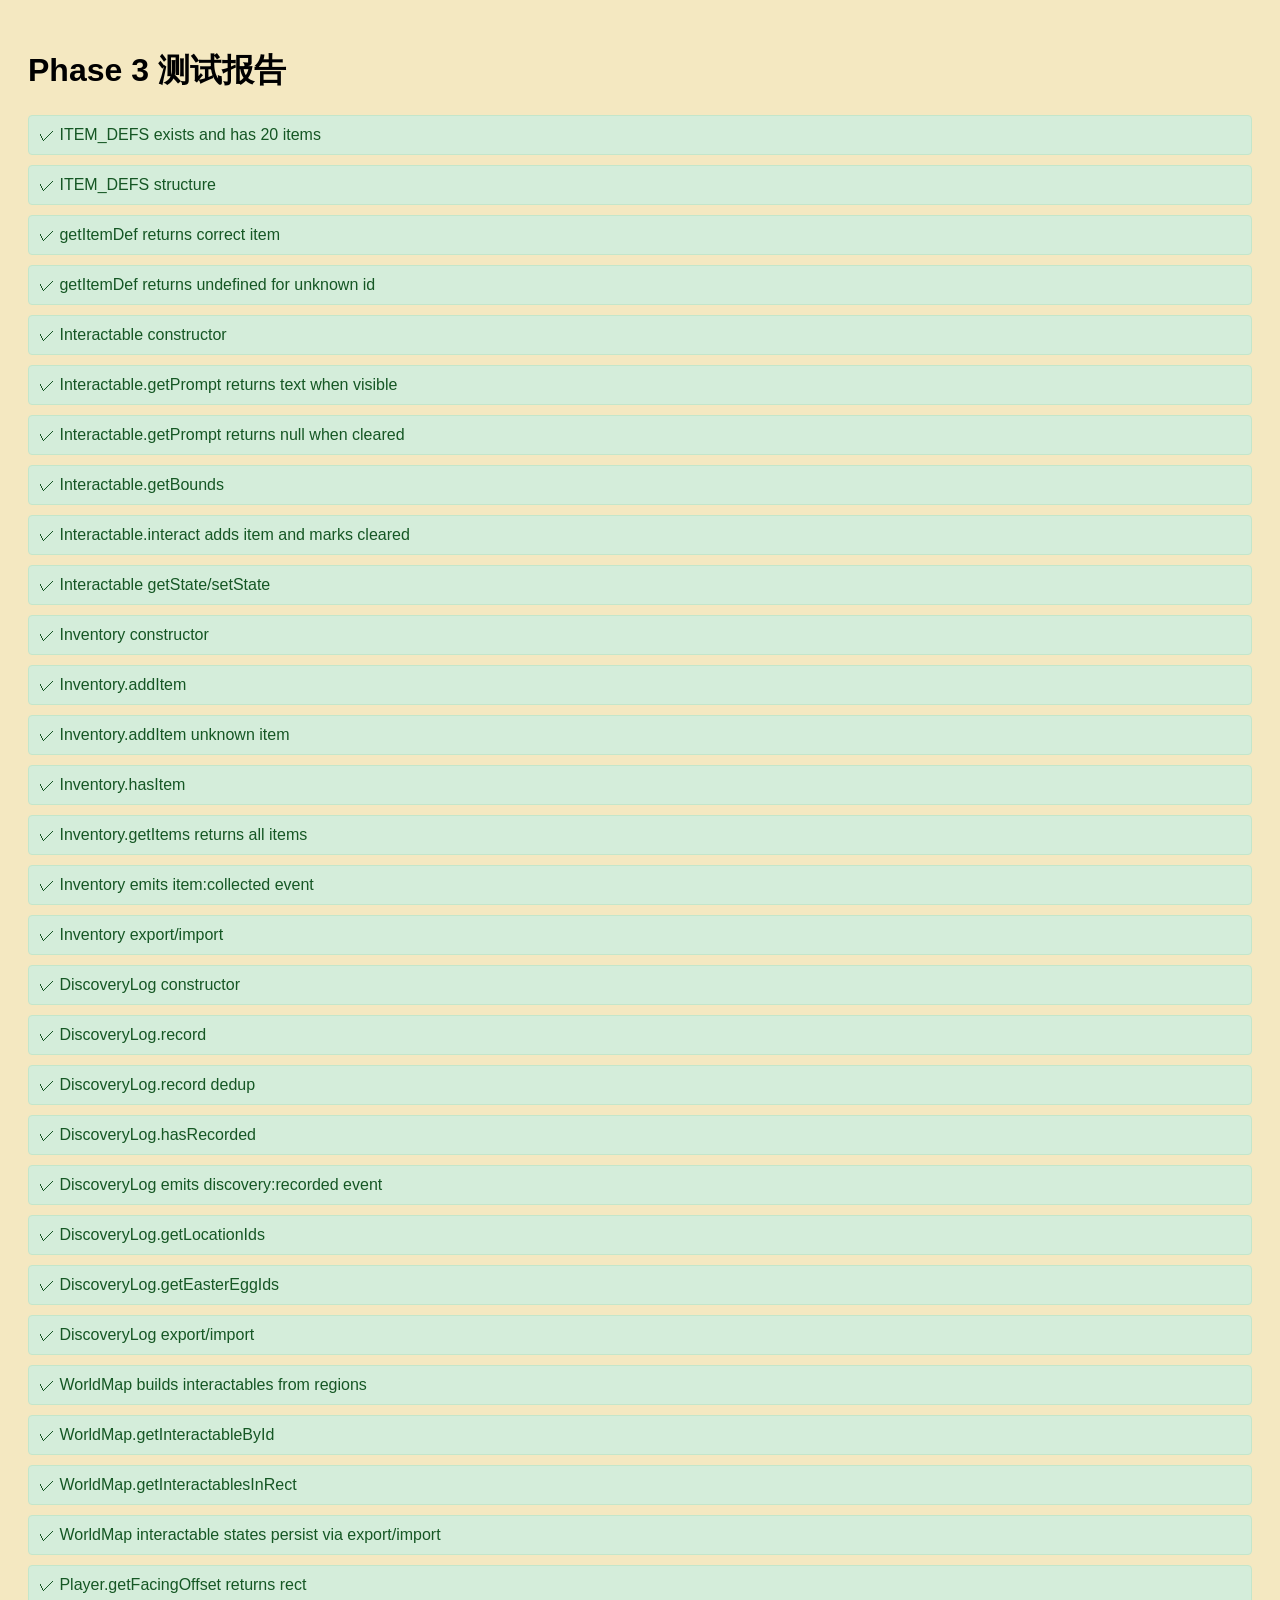
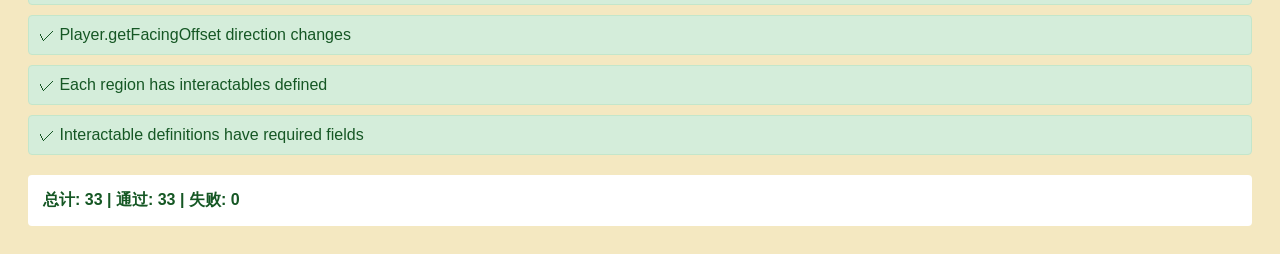
<file: test-phase3.html>
<!DOCTYPE html>
<html lang="zh-CN">
<head>
    <meta charset="UTF-8">
    <title>Phase 3 Tests</title>
    <style>
        body {
            font-family: Arial, sans-serif;
            padding: 20px;
            background: #f4e8c1;
        }
        .test-result {
            margin: 10px 0;
            padding: 10px;
            border-radius: 4px;
        }
        .pass {
            background-color: #d4edda;
            border: 1px solid #c3e6cb;
            color: #155724;
        }
        .fail {
            background-color: #f8d7da;
            border: 1px solid #f5c6cb;
            color: #721c24;
        }
        .summary {
            margin-top: 20px;
            padding: 15px;
            background: #fff;
            border-radius: 4px;
            font-weight: bold;
        }
    </style>
</head>
<body>
    <h1>Phase 3 测试报告</h1>
    <div id="results"></div>
    <div id="summary" class="summary"></div>

    <script src="js/constants.js"></script>
    <script src="js/utils.js"></script>
    <script src="js/event-bus.js"></script>
    <script src="js/input-manager.js"></script>
    <script src="js/collision.js"></script>
    <script src="js/region-manager.js"></script>
    <script src="js/map-data.js"></script>
    <script src="js/item-data.js"></script>
    <script src="js/entity.js"></script>
    <script src="js/world-map.js"></script>
    <script src="js/player.js"></script>
    <script src="js/inventory.js"></script>
    <script src="js/discovery-log.js"></script>
    <script>
        const results = [];
        let totalTests = 0;
        let passedTests = 0;

        function test(name, fn) {
            totalTests++;
            try {
                fn();
                passedTests++;
                results.push({ name, passed: true, error: null });
            } catch (error) {
                results.push({ name, passed: false, error: error.message });
            }
        }

        function assert(condition, message) {
            if (!condition) {
                throw new Error(message || 'Assertion failed');
            }
        }

        // === ITEM_DEFS ===

        test('ITEM_DEFS exists and has 20 items', () => {
            assert(Array.isArray(ITEM_DEFS), 'ITEM_DEFS should be an array');
            assert(ITEM_DEFS.length === 20, 'Should have 20 items');
        });

        test('ITEM_DEFS structure', () => {
            const item = ITEM_DEFS[0];
            assert(typeof item.id === 'string', 'Item should have id');
            assert(typeof item.name === 'string', 'Item should have name');
            assert(typeof item.description === 'string', 'Item should have description');
            assert(typeof item.category === 'string', 'Item should have category');
            assert(typeof item.iconShape === 'string', 'Item should have iconShape');
            assert(typeof item.iconColor === 'string', 'Item should have iconColor');
            assert(typeof item.isEasterEgg === 'boolean', 'Item should have isEasterEgg');
        });

        test('getItemDef returns correct item', () => {
            const def = getItemDef('herb_moonpetal');
            assert(def !== undefined, 'Should find item by id');
            assert(def.name === '月瓣草', 'Should return correct item');
        });

        test('getItemDef returns undefined for unknown id', () => {
            const def = getItemDef('nonexistent');
            assert(def === undefined, 'Should return undefined for unknown id');
        });

        // === Interactable ===

        test('Interactable constructor', () => {
            const inter = new Interactable({
                id: 'test1',
                type: 'collectible',
                itemId: 'herb_moonpetal',
                bounds: { x: 0, y: 0, w: 32, h: 32 },
                promptText: 'Pick up [E]'
            });
            assert(inter.id === 'test1', 'Should have id');
            assert(inter.type === 'collectible', 'Should have type');
            assert(inter.itemId === 'herb_moonpetal', 'Should have itemId');
            assert(inter.state.cleared === false, 'Should start not cleared');
            assert(inter.state.visible === true, 'Should start visible');
        });

        test('Interactable.getPrompt returns text when visible', () => {
            const inter = new Interactable({
                id: 'test2',
                type: 'collectible',
                itemId: 'herb_moonpetal',
                bounds: { x: 0, y: 0, w: 32, h: 32 },
                promptText: 'Pick up [E]'
            });
            assert(inter.getPrompt() === 'Pick up [E]', 'Should return prompt text');
        });

        test('Interactable.getPrompt returns null when cleared', () => {
            const inter = new Interactable({
                id: 'test3',
                type: 'collectible',
                itemId: 'herb_moonpetal',
                bounds: { x: 0, y: 0, w: 32, h: 32 },
                promptText: 'Pick up [E]'
            });
            inter.state.cleared = true;
            assert(inter.getPrompt() === null, 'Should return null when cleared');
        });

        test('Interactable.getBounds', () => {
            const inter = new Interactable({
                id: 'test4',
                type: 'collectible',
                itemId: 'herb_moonpetal',
                bounds: { x: 100, y: 200, w: 32, h: 32 },
                promptText: 'Pick up [E]'
            });
            const b = inter.getBounds();
            assert(b.x === 100 && b.y === 200, 'Should return correct bounds');
        });

        test('Interactable.interact adds item and marks cleared', () => {
            const bus = new EventBus();
            const inv = new Inventory(bus);
            const log = new DiscoveryLog(bus);
            const inter = new Interactable({
                id: 'test5',
                type: 'collectible',
                itemId: 'herb_moonpetal',
                bounds: { x: 0, y: 0, w: 32, h: 32 },
                promptText: 'Pick up [E]'
            });
            const player = new Player(0, 0);
            const result = inter.interact(player, inv, log);
            assert(result === true, 'Interact should return true');
            assert(inter.state.cleared === true, 'Should be marked cleared');
            assert(inv.hasItem('herb_moonpetal'), 'Inventory should have the item');
        });

        test('Interactable getState/setState', () => {
            const inter = new Interactable({
                id: 'test6',
                type: 'collectible',
                itemId: 'herb_moonpetal',
                bounds: { x: 0, y: 0, w: 32, h: 32 },
                promptText: 'Pick up [E]'
            });
            inter.setState({ activated: true, visible: false, cleared: true });
            const s = inter.getState();
            assert(s.cleared === true, 'State should reflect setState');
            assert(s.visible === false, 'State should reflect setState');
        });

        // === Inventory ===

        test('Inventory constructor', () => {
            const bus = new EventBus();
            const inv = new Inventory(bus);
            assert(inv.getCount() === 0, 'Should start empty');
        });

        test('Inventory.addItem', () => {
            const bus = new EventBus();
            const inv = new Inventory(bus);
            const result = inv.addItem('herb_moonpetal');
            assert(result === true, 'Should return true on success');
            assert(inv.getCount() === 1, 'Count should be 1');
        });

        test('Inventory.addItem unknown item', () => {
            const bus = new EventBus();
            const inv = new Inventory(bus);
            const result = inv.addItem('nonexistent_item');
            assert(result === false, 'Should return false for unknown item');
            assert(inv.getCount() === 0, 'Count should remain 0');
        });

        test('Inventory.hasItem', () => {
            const bus = new EventBus();
            const inv = new Inventory(bus);
            inv.addItem('coin_ancient');
            assert(inv.hasItem('coin_ancient') === true, 'Should have added item');
            assert(inv.hasItem('herb_moonpetal') === false, 'Should not have other item');
        });

        test('Inventory.getItems returns all items', () => {
            const bus = new EventBus();
            const inv = new Inventory(bus);
            inv.addItem('herb_moonpetal');
            inv.addItem('coin_ancient');
            const items = inv.getItems();
            assert(items.length === 2, 'Should have 2 items');
            const ids = items.map(i => i.id);
            assert(ids.includes('herb_moonpetal'), 'Should contain herb_moonpetal');
            assert(ids.includes('coin_ancient'), 'Should contain coin_ancient');
        });

        test('Inventory emits item:collected event', () => {
            const bus = new EventBus();
            const inv = new Inventory(bus);
            let eventData = null;
            bus.on('item:collected', (data) => { eventData = data; });
            inv.addItem('herb_sunroot');
            assert(eventData !== null, 'Event should be emitted');
            assert(eventData.itemId === 'herb_sunroot', 'Event should contain itemId');
        });

        test('Inventory export/import', () => {
            const bus = new EventBus();
            const inv1 = new Inventory(bus);
            inv1.addItem('herb_moonpetal');
            inv1.addItem('coin_ancient');
            const exported = inv1.export();

            const inv2 = new Inventory(bus);
            inv2.import(exported);
            assert(inv2.getCount() === 2, 'Imported count should match');
            assert(inv2.hasItem('herb_moonpetal'), 'Should have first item');
            assert(inv2.hasItem('coin_ancient'), 'Should have second item');
        });

        // === DiscoveryLog ===

        test('DiscoveryLog constructor', () => {
            const bus = new EventBus();
            const log = new DiscoveryLog(bus);
            assert(log.getEntries().length === 0, 'Should start empty');
        });

        test('DiscoveryLog.record', () => {
            const bus = new EventBus();
            const log = new DiscoveryLog(bus);
            const result = log.record('location', 'travelers_camp', 'A warm camp');
            assert(result === true, 'Should return true on new record');
            assert(log.getEntries().length === 1, 'Should have 1 entry');
        });

        test('DiscoveryLog.record dedup', () => {
            const bus = new EventBus();
            const log = new DiscoveryLog(bus);
            log.record('location', 'travelers_camp', 'A warm camp');
            const result = log.record('location', 'travelers_camp', 'A warm camp');
            assert(result === false, 'Should return false for duplicate');
            assert(log.getEntries().length === 1, 'Should still have 1 entry');
        });

        test('DiscoveryLog.hasRecorded', () => {
            const bus = new EventBus();
            const log = new DiscoveryLog(bus);
            log.record('location', 'travelers_camp', 'A warm camp');
            assert(log.hasRecorded('travelers_camp') === true, 'Should find recorded id');
            assert(log.hasRecorded('misty_forest') === false, 'Should not find unrecorded id');
        });

        test('DiscoveryLog emits discovery:recorded event', () => {
            const bus = new EventBus();
            const log = new DiscoveryLog(bus);
            let eventData = null;
            bus.on('discovery:recorded', (data) => { eventData = data; });
            log.record('location', 'travelers_camp', 'A warm camp');
            assert(eventData !== null, 'Event should be emitted');
            assert(eventData.type === 'location', 'Event should have type');
            assert(eventData.id === 'travelers_camp', 'Event should have id');
        });

        test('DiscoveryLog.getLocationIds', () => {
            const bus = new EventBus();
            const log = new DiscoveryLog(bus);
            log.record('location', 'travelers_camp', 'desc1');
            log.record('easter_egg', 'crystal1', 'desc2');
            log.record('location', 'misty_forest', 'desc3');
            const locIds = log.getLocationIds();
            assert(locIds.length === 2, 'Should have 2 location ids');
            assert(locIds.includes('travelers_camp'), 'Should include travelers_camp');
            assert(locIds.includes('misty_forest'), 'Should include misty_forest');
        });

        test('DiscoveryLog.getEasterEggIds', () => {
            const bus = new EventBus();
            const log = new DiscoveryLog(bus);
            log.record('location', 'travelers_camp', 'desc1');
            log.record('easter_egg', 'crystal1', 'desc2');
            const eggIds = log.getEasterEggIds();
            assert(eggIds.length === 1, 'Should have 1 easter egg id');
            assert(eggIds[0] === 'crystal1', 'Should include crystal1');
        });

        test('DiscoveryLog export/import', () => {
            const bus = new EventBus();
            const log1 = new DiscoveryLog(bus);
            log1.record('location', 'travelers_camp', 'desc1');
            log1.record('easter_egg', 'crystal1', 'desc2');
            const exported = log1.export();

            const log2 = new DiscoveryLog(bus);
            log2.import(exported);
            assert(log2.getEntries().length === 2, 'Imported should have 2 entries');
            assert(log2.hasRecorded('travelers_camp'), 'Should have location');
            assert(log2.hasRecorded('crystal1'), 'Should have easter egg');
        });

        // === WorldMap interactables ===

        test('WorldMap builds interactables from regions', () => {
            const rm = new RegionManager();
            const tileMap = generateMapData();
            const wm = new WorldMap(tileMap, rm);
            const all = wm.getAllInteractables();
            assert(all.length > 0, 'Should have interactables from region data');
        });

        test('WorldMap.getInteractableById', () => {
            const rm = new RegionManager();
            const tileMap = generateMapData();
            const wm = new WorldMap(tileMap, rm);
            const obj = wm.getInteractableById('tc_herb1');
            assert(obj !== null, 'Should find interactable by id');
            assert(obj.itemId === 'herb_moonpetal', 'Should have correct itemId');
        });

        test('WorldMap.getInteractablesInRect', () => {
            const rm = new RegionManager();
            const tileMap = generateMapData();
            const wm = new WorldMap(tileMap, rm);
            const rect = { x: 89 * TILE_SIZE, y: 89 * TILE_SIZE, w: 3 * TILE_SIZE, h: 3 * TILE_SIZE };
            const nearby = wm.getInteractablesInRect(rect);
            assert(nearby.length > 0, 'Should find interactables in rect near tc_herb1');
        });

        test('WorldMap interactable states persist via export/import', () => {
            const rm = new RegionManager();
            const tileMap = generateMapData();
            const wm1 = new WorldMap(tileMap, rm);
            const obj = wm1.getInteractableById('tc_herb1');
            obj.state.cleared = true;
            const exported = wm1.exportStates();

            const wm2 = new WorldMap(tileMap, rm);
            wm2.importStates(exported);
            const obj2 = wm2.getInteractableById('tc_herb1');
            assert(obj2.state.cleared === true, 'Cleared state should persist');
        });

        // === Player interaction ===

        test('Player.getFacingOffset returns rect', () => {
            const player = new Player(100, 100);
            player.facingDirection = 'down';
            const rect = player.getFacingOffset();
            assert(typeof rect.x === 'number', 'Should have x');
            assert(typeof rect.y === 'number', 'Should have y');
            assert(typeof rect.w === 'number', 'Should have w');
            assert(typeof rect.h === 'number', 'Should have h');
        });

        test('Player.getFacingOffset direction changes', () => {
            const player = new Player(100, 100);
            player.facingDirection = 'up';
            const upRect = player.getFacingOffset();
            player.facingDirection = 'down';
            const downRect = player.getFacingOffset();
            assert(upRect.y < downRect.y, 'Up rect should be above down rect');
        });

        // === Region interactable data ===

        test('Each region has interactables defined', () => {
            for (const region of REGIONS) {
                assert(Array.isArray(region.interactables), `${region.id} should have interactables array`);
                assert(region.interactables.length > 0, `${region.id} should have at least 1 interactable`);
            }
        });

        test('Interactable definitions have required fields', () => {
            for (const region of REGIONS) {
                for (const def of region.interactables) {
                    assert(typeof def.id === 'string', `${region.id} interactable should have id`);
                    assert(typeof def.type === 'string', `${region.id} interactable should have type`);
                    assert(typeof def.itemId === 'string', `${region.id} interactable should have itemId`);
                    assert(typeof def.tileX === 'number', `${region.id} interactable should have tileX`);
                    assert(typeof def.tileY === 'number', `${region.id} interactable should have tileY`);
                    assert(typeof def.promptText === 'string', `${region.id} interactable should have promptText`);
                    assert(getItemDef(def.itemId) !== undefined, `${region.id} interactable itemId should be valid`);
                }
            }
        });

        // Display results
        const resultsDiv = document.getElementById('results');
        results.forEach(result => {
            const div = document.createElement('div');
            div.className = 'test-result ' + (result.passed ? 'pass' : 'fail');
            div.innerHTML = result.passed 
                ? `✓ ${result.name}`
                : `✗ ${result.name}: ${result.error}`;
            resultsDiv.appendChild(div);
        });

        const summaryDiv = document.getElementById('summary');
        summaryDiv.innerHTML = `总计: ${totalTests} | 通过: ${passedTests} | 失败: ${totalTests - passedTests}`;
        summaryDiv.style.color = passedTests === totalTests ? '#155724' : '#721c24';

        console.log(`Phase 3 Tests: ${passedTests}/${totalTests} passed`);
    </script>
</body>
</html>
</file>
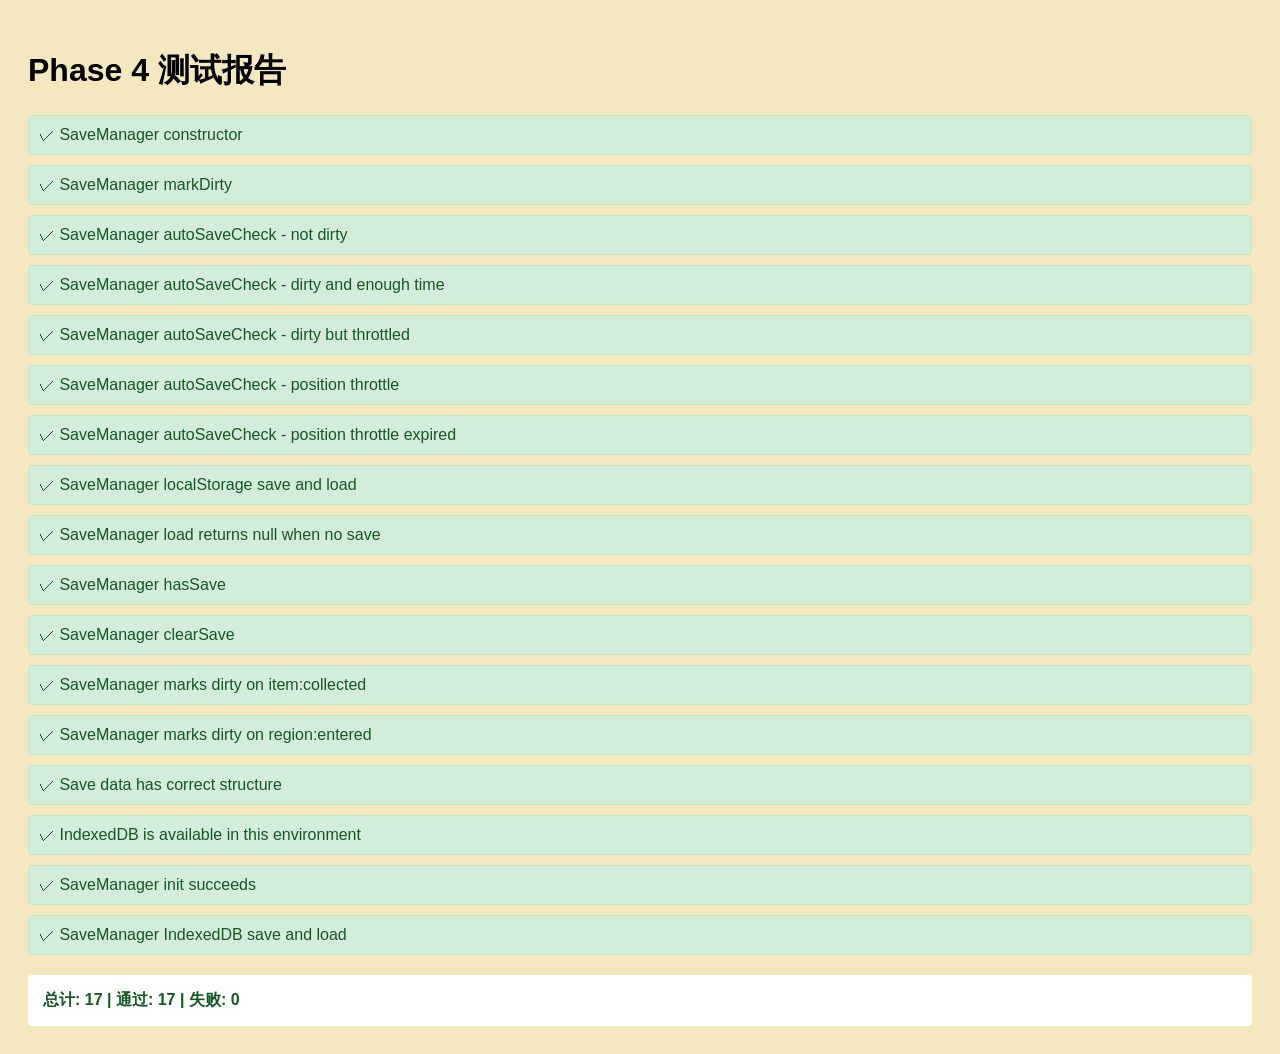
<file: test-phase4.html>
<!DOCTYPE html>
<html lang="zh-CN">
<head>
    <meta charset="UTF-8">
    <title>Phase 4 Tests</title>
    <style>
        body {
            font-family: Arial, sans-serif;
            padding: 20px;
            background: #f4e8c1;
        }
        .test-result {
            margin: 10px 0;
            padding: 10px;
            border-radius: 4px;
        }
        .pass {
            background-color: #d4edda;
            border: 1px solid #c3e6cb;
            color: #155724;
        }
        .fail {
            background-color: #f8d7da;
            border: 1px solid #f5c6cb;
            color: #721c24;
        }
        .summary {
            margin-top: 20px;
            padding: 15px;
            background: #fff;
            border-radius: 4px;
            font-weight: bold;
        }
    </style>
</head>
<body>
    <h1>Phase 4 测试报告</h1>
    <div id="results"></div>
    <div id="summary" class="summary"></div>

    <script src="js/constants.js"></script>
    <script src="js/utils.js"></script>
    <script src="js/event-bus.js"></script>
    <script src="js/input-manager.js"></script>
    <script src="js/collision.js"></script>
    <script src="js/region-manager.js"></script>
    <script src="js/map-data.js"></script>
    <script src="js/item-data.js"></script>
    <script src="js/entity.js"></script>
    <script src="js/world-map.js"></script>
    <script src="js/player.js"></script>
    <script src="js/inventory.js"></script>
    <script src="js/discovery-log.js"></script>
    <script src="js/save-manager.js"></script>
    <script>
        const results = [];
        let totalTests = 0;
        let passedTests = 0;

        function test(name, fn) {
            totalTests++;
            try {
                fn();
                passedTests++;
                results.push({ name, passed: true, error: null });
            } catch (error) {
                results.push({ name, passed: false, error: error.message });
            }
        }

        function assert(condition, message) {
            if (!condition) {
                throw new Error(message || 'Assertion failed');
            }
        }

        // === SaveManager constructor ===

        test('SaveManager constructor', () => {
            const bus = new EventBus();
            const sm = new SaveManager(bus);
            assert(sm._dirty === false, 'Should start not dirty');
            assert(sm._useIndexedDB === true, 'Should default to IndexedDB');
        });

        test('SaveManager markDirty', () => {
            const bus = new EventBus();
            const sm = new SaveManager(bus);
            sm.markDirty();
            assert(sm._dirty === true, 'Should be dirty after markDirty');
        });

        test('SaveManager autoSaveCheck - not dirty', () => {
            const bus = new EventBus();
            const sm = new SaveManager(bus);
            assert(sm.autoSaveCheck(Date.now(), false) === false, 'Should not save when not dirty');
        });

        test('SaveManager autoSaveCheck - dirty and enough time', () => {
            const bus = new EventBus();
            const sm = new SaveManager(bus);
            sm.markDirty();
            sm._lastSaveTime = Date.now() - 6000;
            assert(sm.autoSaveCheck(Date.now(), false) === true, 'Should save when dirty and enough time');
        });

        test('SaveManager autoSaveCheck - dirty but throttled', () => {
            const bus = new EventBus();
            const sm = new SaveManager(bus);
            sm.markDirty();
            sm._lastSaveTime = Date.now();
            assert(sm.autoSaveCheck(Date.now(), false) === false, 'Should not save when throttled');
        });

        test('SaveManager autoSaveCheck - position throttle', () => {
            const bus = new EventBus();
            const sm = new SaveManager(bus);
            sm.markDirty();
            sm._lastSaveTime = Date.now() - 6000;
            sm._lastPositionSaveTime = Date.now();
            assert(sm.autoSaveCheck(Date.now(), true) === false, 'Should throttle position saves');
        });

        test('SaveManager autoSaveCheck - position throttle expired', () => {
            const bus = new EventBus();
            const sm = new SaveManager(bus);
            sm.markDirty();
            sm._lastSaveTime = Date.now() - 6000;
            sm._lastPositionSaveTime = Date.now() - 31000;
            assert(sm.autoSaveCheck(Date.now(), true) === true, 'Should save when position throttle expired');
        });

        // === SaveManager localStorage fallback ===

        test('SaveManager localStorage save and load', async () => {
            const bus = new EventBus();
            const sm = new SaveManager(bus);
            sm._useIndexedDB = false;
            await sm.init();

            const testData = { version: 1, player: { x: 100, y: 200 }, inventory: [], discoveryLog: [] };
            const saved = await sm.save(testData);
            assert(saved === true, 'Save should succeed');

            const loaded = await sm.load();
            assert(loaded !== null, 'Load should return data');
            assert(loaded.version === 1, 'Version should match');
            assert(loaded.player.x === 100, 'Player x should match');
            assert(loaded.player.y === 200, 'Player y should match');

            localStorage.removeItem('age_of_mist_save_slot_0');
        });

        test('SaveManager load returns null when no save', async () => {
            const bus = new EventBus();
            const sm = new SaveManager(bus);
            sm._useIndexedDB = false;
            await sm.init();

            const loaded = await sm.load();
            assert(loaded === null, 'Should return null when no save exists');
        });

        test('SaveManager hasSave', async () => {
            const bus = new EventBus();
            const sm = new SaveManager(bus);
            sm._useIndexedDB = false;
            await sm.init();

            let has = await sm.hasSave();
            assert(has === false, 'Should not have save initially');

            await sm.save({ version: 1, test: true });
            has = await sm.hasSave();
            assert(has === true, 'Should have save after saving');

            await sm.clearSave();
            has = await sm.hasSave();
            assert(has === false, 'Should not have save after clearing');
        });

        test('SaveManager clearSave', async () => {
            const bus = new EventBus();
            const sm = new SaveManager(bus);
            sm._useIndexedDB = false;
            await sm.init();

            await sm.save({ version: 1, test: true });
            await sm.clearSave();
            const loaded = await sm.load();
            assert(loaded === null, 'Should be null after clear');
        });

        // === Event binding ===

        test('SaveManager marks dirty on item:collected', () => {
            const bus = new EventBus();
            const sm = new SaveManager(bus);
            sm._bindEvents();
            sm.markDirty = function() { this._dirty = true; };
            bus.emit('item:collected', { itemId: 'test' });
            assert(sm._dirty === true, 'Should be dirty after item collected');
        });

        test('SaveManager marks dirty on region:entered', () => {
            const bus = new EventBus();
            const sm = new SaveManager(bus);
            sm._bindEvents();
            sm.markDirty = function() { this._dirty = true; };
            bus.emit('region:entered', { region: { id: 'test' } });
            assert(sm._dirty === true, 'Should be dirty after region entered');
        });

        // === Save data structure ===

        test('Save data has correct structure', () => {
            const bus = new EventBus();
            const inv = new Inventory(bus);
            const log = new DiscoveryLog(bus);
            inv.addItem('herb_moonpetal');
            log.record('location', 'travelers_camp', 'A warm camp');

            const data = {
                version: 1,
                savedAt: Date.now(),
                player: { x: 100, y: 200, facingDirection: 'down', currentRegionId: 'travelers_camp' },
                inventory: inv.export(),
                discoveryLog: log.export(),
                worldStates: {}
            };

            assert(data.version === 1, 'Should have version');
            assert(typeof data.savedAt === 'number', 'Should have savedAt');
            assert(typeof data.player === 'object', 'Should have player');
            assert(Array.isArray(data.inventory), 'Should have inventory array');
            assert(Array.isArray(data.discoveryLog), 'Should have discoveryLog array');
            assert(typeof data.worldStates === 'object', 'Should have worldStates');
            assert(data.inventory.length === 1, 'Should have 1 item');
            assert(data.discoveryLog.length === 1, 'Should have 1 discovery');
        });

        // === IndexedDB availability ===

        test('IndexedDB is available in this environment', () => {
            assert(typeof indexedDB !== 'undefined', 'IndexedDB should be available');
        });

        test('SaveManager init succeeds', async () => {
            const bus = new EventBus();
            const sm = new SaveManager(bus);
            await sm.init();
            assert(sm._db !== null || sm._useIndexedDB === false, 'Should init successfully');
        });

        test('SaveManager IndexedDB save and load', async () => {
            const bus = new EventBus();
            const sm = new SaveManager(bus);
            await sm.init();

            if (!sm._useIndexedDB) {
                results[results.length - 1].name += ' (skipped - no IndexedDB)';
                return;
            }

            const testData = { version: 1, player: { x: 300, y: 400 } };
            const saved = await sm.save(testData);
            assert(saved === true, 'IndexedDB save should succeed');

            const loaded = await sm.load();
            assert(loaded !== null, 'IndexedDB load should return data');
            assert(loaded.player.x === 300, 'Player x should match');

            await sm.clearSave();
        });

        // Display results
        const resultsDiv = document.getElementById('results');
        results.forEach(result => {
            const div = document.createElement('div');
            div.className = 'test-result ' + (result.passed ? 'pass' : 'fail');
            div.innerHTML = result.passed 
                ? `✓ ${result.name}`
                : `✗ ${result.name}: ${result.error}`;
            resultsDiv.appendChild(div);
        });

        const summaryDiv = document.getElementById('summary');
        summaryDiv.innerHTML = `总计: ${totalTests} | 通过: ${passedTests} | 失败: ${totalTests - passedTests}`;
        summaryDiv.style.color = passedTests === totalTests ? '#155724' : '#721c24';

        console.log(`Phase 4 Tests: ${passedTests}/${totalTests} passed`);
    </script>
</body>
</html>
</file>
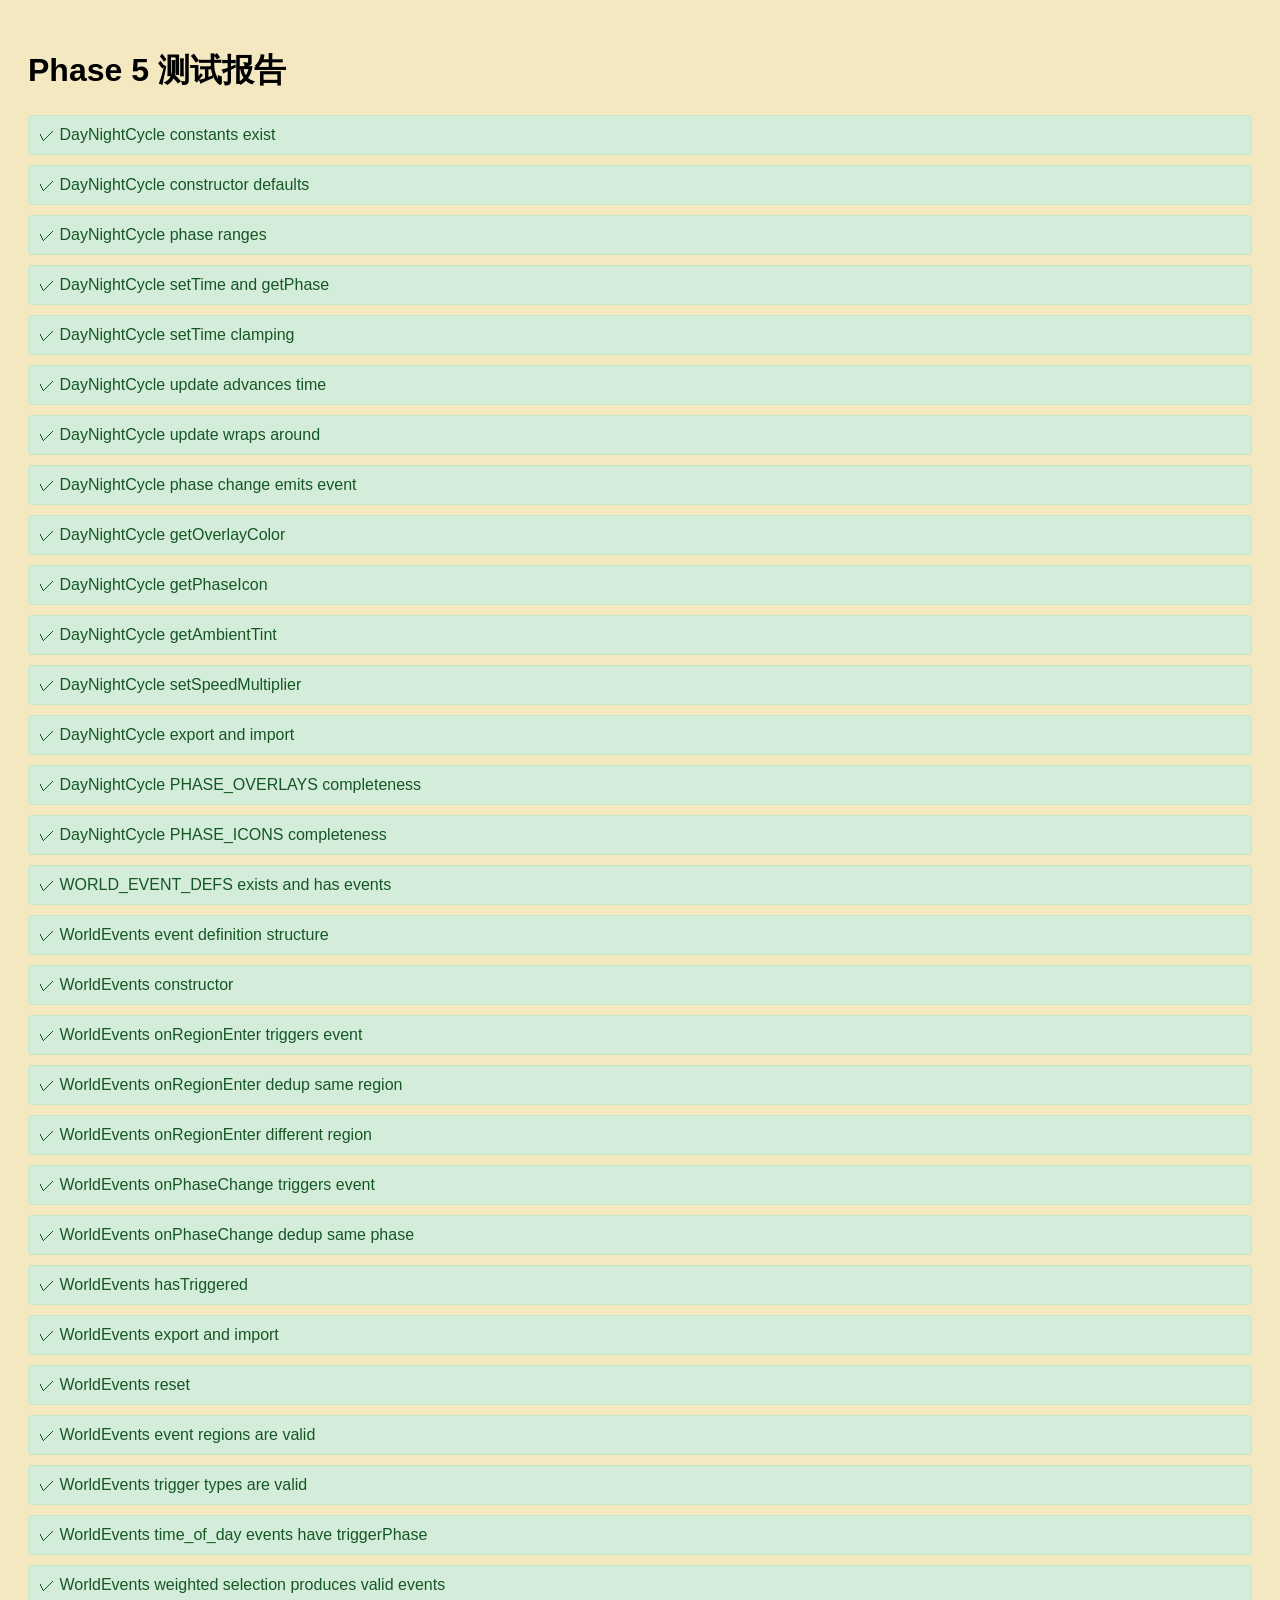
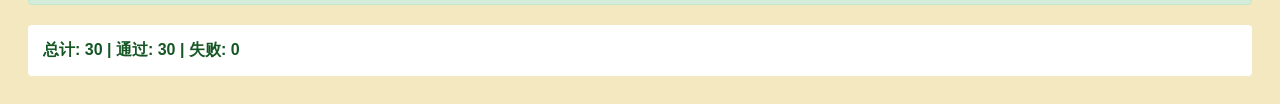
<file: test-phase5.html>
<!DOCTYPE html>
<html lang="zh-CN">
<head>
    <meta charset="UTF-8">
    <title>Phase 5 Tests</title>
    <style>
        body {
            font-family: Arial, sans-serif;
            padding: 20px;
            background: #f4e8c1;
        }
        .test-result {
            margin: 10px 0;
            padding: 10px;
            border-radius: 4px;
        }
        .pass {
            background-color: #d4edda;
            border: 1px solid #c3e6cb;
            color: #155724;
        }
        .fail {
            background-color: #f8d7da;
            border: 1px solid #f5c6cb;
            color: #721c24;
        }
        .summary {
            margin-top: 20px;
            padding: 15px;
            background: #fff;
            border-radius: 4px;
            font-weight: bold;
        }
    </style>
</head>
<body>
    <h1>Phase 5 测试报告</h1>
    <div id="results"></div>
    <div id="summary" class="summary"></div>

    <script src="js/constants.js"></script>
    <script src="js/utils.js"></script>
    <script src="js/event-bus.js"></script>
    <script src="js/day-night-cycle.js"></script>
    <script src="js/world-events.js"></script>
    <script>
        const results = [];
        let totalTests = 0;
        let passedTests = 0;

        function test(name, fn) {
            totalTests++;
            try {
                fn();
                passedTests++;
                results.push({ name, passed: true, error: null });
            } catch (error) {
                results.push({ name, passed: false, error: error.message });
            }
        }

        function assert(condition, message) {
            if (!condition) {
                throw new Error(message || 'Assertion failed');
            }
        }

        // ===== DayNightCycle Tests =====

        // Test 1: Constants exist
        test('DayNightCycle constants exist', () => {
            assert(typeof CYCLE_DURATION === 'number', 'CYCLE_DURATION should be a number');
            assert(CYCLE_DURATION === 480, 'CYCLE_DURATION should be 480');
            assert(typeof PHASE_RANGES === 'object', 'PHASE_RANGES should be an object');
            assert(typeof PHASE_OVERLAYS === 'object', 'PHASE_OVERLAYS should be an object');
            assert(typeof PHASE_ICONS === 'object', 'PHASE_ICONS should be an object');
        });

        // Test 2: Constructor defaults
        test('DayNightCycle constructor defaults', () => {
            const bus = new EventBus();
            const dnc = new DayNightCycle(bus);
            assert(dnc.getTimeOfDay() === 0.0, 'Initial time should be 0.0');
            assert(dnc.getPhase() === 'night', 'Initial phase should be night');
            assert(dnc.getSpeedMultiplier() === 1.0, 'Initial speed should be 1.0');
        });

        // Test 3: Phase ranges
        test('DayNightCycle phase ranges', () => {
            assert(PHASE_RANGES.night.start === 0.0, 'Night starts at 0.0');
            assert(PHASE_RANGES.night.end === 0.2, 'Night ends at 0.2');
            assert(PHASE_RANGES.dawn.start === 0.2, 'Dawn starts at 0.2');
            assert(PHASE_RANGES.dawn.end === 0.3, 'Dawn ends at 0.3');
            assert(PHASE_RANGES.day.start === 0.3, 'Day starts at 0.3');
            assert(PHASE_RANGES.day.end === 0.7, 'Day ends at 0.7');
            assert(PHASE_RANGES.dusk.start === 0.7, 'Dusk starts at 0.7');
            assert(PHASE_RANGES.dusk.end === 0.8, 'Dusk ends at 0.8');
        });

        // Test 4: setTime and getPhase
        test('DayNightCycle setTime and getPhase', () => {
            const bus = new EventBus();
            const dnc = new DayNightCycle(bus);

            dnc.setTime(0.1);
            assert(dnc.getPhase() === 'night', 'Time 0.1 should be night');

            dnc.setTime(0.25);
            assert(dnc.getPhase() === 'dawn', 'Time 0.25 should be dawn');

            dnc.setTime(0.5);
            assert(dnc.getPhase() === 'day', 'Time 0.5 should be day');

            dnc.setTime(0.75);
            assert(dnc.getPhase() === 'dusk', 'Time 0.75 should be dusk');
        });

        // Test 5: setTime clamping
        test('DayNightCycle setTime clamping', () => {
            const bus = new EventBus();
            const dnc = new DayNightCycle(bus);

            dnc.setTime(-0.5);
            assert(dnc.getTimeOfDay() === 0, 'Negative time should clamp to 0');

            dnc.setTime(1.5);
            assert(dnc.getTimeOfDay() === 1.0, 'Time > 1 should clamp to 1');
        });

        // Test 6: update advances time
        test('DayNightCycle update advances time', () => {
            const bus = new EventBus();
            const dnc = new DayNightCycle(bus);

            dnc.setTime(0.5);
            const before = dnc.getTimeOfDay();
            dnc.update(60);
            const after = dnc.getTimeOfDay();
            assert(after !== before, 'Time should advance after update');
        });

        // Test 7: update wraps around
        test('DayNightCycle update wraps around', () => {
            const bus = new EventBus();
            const dnc = new DayNightCycle(bus);

            dnc.setTime(0.99);
            dnc.update(10);
            assert(dnc.getTimeOfDay() < 0.5, 'Time should wrap around past 1.0');
        });

        // Test 8: phase change emits event
        test('DayNightCycle phase change emits event', () => {
            const bus = new EventBus();
            const dnc = new DayNightCycle(bus);
            let emitted = false;
            let emittedPhase = null;

            bus.on('daynight:phaseChanged', (data) => {
                emitted = true;
                emittedPhase = data.phase;
            });

            dnc.setTime(0.1);
            dnc.update(60);
            assert(emitted, 'Should emit phaseChanged event');
            assert(typeof emittedPhase === 'string', 'Event should include phase name');
        });

        // Test 9: getOverlayColor returns string
        test('DayNightCycle getOverlayColor', () => {
            const bus = new EventBus();
            const dnc = new DayNightCycle(bus);

            dnc.setTime(0.5);
            const color = dnc.getOverlayColor();
            assert(typeof color === 'string', 'Overlay color should be a string');
            assert(color.startsWith('rgba'), 'Overlay color should be rgba format');
        });

        // Test 10: getPhaseIcon returns icon
        test('DayNightCycle getPhaseIcon', () => {
            const bus = new EventBus();
            const dnc = new DayNightCycle(bus);

            dnc.setTime(0.5);
            const icon = dnc.getPhaseIcon();
            assert(typeof icon === 'string', 'Phase icon should be a string');
            assert(icon.length > 0, 'Phase icon should not be empty');
        });

        // Test 11: getAmbientTint returns number
        test('DayNightCycle getAmbientTint', () => {
            const bus = new EventBus();
            const dnc = new DayNightCycle(bus);

            dnc.setTime(0.5);
            const tint = dnc.getAmbientTint();
            assert(typeof tint === 'number', 'Ambient tint should be a number');
            assert(tint >= 0 && tint <= 1.5, 'Ambient tint should be in reasonable range');
        });

        // Test 12: setSpeedMultiplier
        test('DayNightCycle setSpeedMultiplier', () => {
            const bus = new EventBus();
            const dnc = new DayNightCycle(bus);

            dnc.setSpeedMultiplier(2.0);
            assert(dnc.getSpeedMultiplier() === 2.0, 'Speed multiplier should be 2.0');
        });

        // Test 13: export and import
        test('DayNightCycle export and import', () => {
            const bus = new EventBus();
            const dnc1 = new DayNightCycle(bus);
            dnc1.setTime(0.55);
            dnc1.setSpeedMultiplier(1.5);

            const exported = dnc1.export();
            assert(typeof exported === 'object', 'Export should return object');
            assert(typeof exported.normalizedTime === 'number', 'Export should have normalizedTime');
            assert(typeof exported.speedMultiplier === 'number', 'Export should have speedMultiplier');

            const dnc2 = new DayNightCycle(bus);
            dnc2.import(exported);
            assert(Math.abs(dnc2.getTimeOfDay() - 0.55) < 0.01, 'Imported time should match');
            assert(dnc2.getSpeedMultiplier() === 1.5, 'Imported speed should match');
        });

        // Test 14: PHASE_OVERLAYS has all phases
        test('DayNightCycle PHASE_OVERLAYS completeness', () => {
            assert(typeof PHASE_OVERLAYS.night === 'string', 'Should have night overlay');
            assert(typeof PHASE_OVERLAYS.dawn === 'string', 'Should have dawn overlay');
            assert(typeof PHASE_OVERLAYS.day === 'string', 'Should have day overlay');
            assert(typeof PHASE_OVERLAYS.dusk === 'string', 'Should have dusk overlay');
        });

        // Test 15: PHASE_ICONS has all phases
        test('DayNightCycle PHASE_ICONS completeness', () => {
            assert(typeof PHASE_ICONS.night === 'string', 'Should have night icon');
            assert(typeof PHASE_ICONS.dawn === 'string', 'Should have dawn icon');
            assert(typeof PHASE_ICONS.day === 'string', 'Should have day icon');
            assert(typeof PHASE_ICONS.dusk === 'string', 'Should have dusk icon');
        });

        // ===== WorldEvents Tests =====

        // Test 16: WORLD_EVENT_DEFS exists
        test('WORLD_EVENT_DEFS exists and has events', () => {
            assert(Array.isArray(WORLD_EVENT_DEFS), 'WORLD_EVENT_DEFS should be an array');
            assert(WORLD_EVENT_DEFS.length === 11, 'Should have 11 event definitions');
        });

        // Test 17: Event definitions structure
        test('WorldEvents event definition structure', () => {
            for (const def of WORLD_EVENT_DEFS) {
                assert(typeof def.id === 'string', 'Event should have string id');
                assert(typeof def.name === 'string', 'Event should have string name');
                assert(typeof def.description === 'string', 'Event should have string description');
                assert(typeof def.triggerType === 'string', 'Event should have triggerType');
                assert(typeof def.weight === 'number', 'Event should have numeric weight');
                assert(typeof def.cooldown === 'number', 'Event should have numeric cooldown');
                assert(typeof def.repeatable === 'boolean', 'Event should have boolean repeatable');
            }
        });

        // Test 18: WorldEvents constructor
        test('WorldEvents constructor', () => {
            const bus = new EventBus();
            const we = new WorldEvents(bus);
            assert(we.getTriggeredIds().length === 0, 'Should start with no triggered events');
        });

        // Test 19: onRegionEnter triggers event
        test('WorldEvents onRegionEnter triggers event', () => {
            const bus = new EventBus();
            const we = new WorldEvents(bus);
            let triggered = false;
            let triggeredName = null;

            bus.on('world:event_triggered', (data) => {
                triggered = true;
                triggeredName = data.name;
            });

            we.onRegionEnter('travelers_camp');
            assert(triggered, 'Should trigger an event on region enter');
            assert(typeof triggeredName === 'string', 'Event should have a name');
        });

        // Test 20: onRegionEnter dedup same region
        test('WorldEvents onRegionEnter dedup same region', () => {
            const bus = new EventBus();
            const we = new WorldEvents(bus);
            let count = 0;

            bus.on('world:event_triggered', () => { count++; });

            we.onRegionEnter('travelers_camp');
            const firstCount = count;
            we.onRegionEnter('travelers_camp');
            assert(count === firstCount, 'Same region should not trigger again immediately');
        });

        // Test 21: onRegionEnter different region
        test('WorldEvents onRegionEnter different region', () => {
            const bus = new EventBus();
            const we = new WorldEvents(bus);
            let count = 0;

            bus.on('world:event_triggered', () => { count++; });

            we.onRegionEnter('travelers_camp');
            const firstCount = count;
            we.onRegionEnter('misty_forest');
            assert(count >= firstCount, 'Different region should be eligible for trigger');
        });

        // Test 22: onPhaseChange triggers event
        test('WorldEvents onPhaseChange triggers event', () => {
            const bus = new EventBus();
            const we = new WorldEvents(bus);
            let triggered = false;

            bus.on('world:event_triggered', () => { triggered = true; });

            we.onPhaseChange('night');
            assert(triggered, 'Should trigger an event on phase change');
        });

        // Test 23: onPhaseChange dedup same phase
        test('WorldEvents onPhaseChange dedup same phase', () => {
            const bus = new EventBus();
            const we = new WorldEvents(bus);
            let count = 0;

            bus.on('world:event_triggered', () => { count++; });

            we.onPhaseChange('night');
            const firstCount = count;
            we.onPhaseChange('night');
            assert(count === firstCount, 'Same phase should not trigger again immediately');
        });

        // Test 24: hasTriggered
        test('WorldEvents hasTriggered', () => {
            const bus = new EventBus();
            const we = new WorldEvents(bus);

            bus.on('world:event_triggered', () => {});
            we.onRegionEnter('travelers_camp');

            const triggeredIds = we.getTriggeredIds();
            assert(triggeredIds.length > 0, 'Should have triggered at least one event');
            assert(we.hasTriggered(triggeredIds[0]) === true, 'hasTriggered should return true for triggered event');
            assert(we.hasTriggered('nonexistent_event') === false, 'hasTriggered should return false for unknown event');
        });

        // Test 25: export and import
        test('WorldEvents export and import', () => {
            const bus = new EventBus();
            const we1 = new WorldEvents(bus);

            bus.on('world:event_triggered', () => {});
            we1.onRegionEnter('travelers_camp');

            const exported = we1.export();
            assert(typeof exported === 'object', 'Export should return object');
            assert(Array.isArray(exported.triggered), 'Export should have triggered array');
            assert(typeof exported.cooldowns === 'object', 'Export should have cooldowns object');

            const we2 = new WorldEvents(bus);
            we2.import(exported);

            for (const id of exported.triggered) {
                assert(we2.hasTriggered(id), 'Imported WorldEvents should have same triggered events');
            }
        });

        // Test 26: reset clears state
        test('WorldEvents reset', () => {
            const bus = new EventBus();
            const we = new WorldEvents(bus);

            bus.on('world:event_triggered', () => {});
            we.onRegionEnter('travelers_camp');
            assert(we.getTriggeredIds().length > 0, 'Should have triggered events before reset');

            we.reset();
            assert(we.getTriggeredIds().length === 0, 'Should have no triggered events after reset');
        });

        // Test 27: Event regions match REGIONS
        test('WorldEvents event regions are valid', () => {
            const regionIds = ['travelers_camp', 'misty_forest', 'abandoned_temple', 'dark_cavern', 'silver_coast'];
            for (const def of WORLD_EVENT_DEFS) {
                if (def.triggerRegion !== null) {
                    assert(regionIds.includes(def.triggerRegion),
                        `Event ${def.id} region ${def.triggerRegion} should be valid`);
                }
            }
        });

        // Test 28: Event trigger types are valid
        test('WorldEvents trigger types are valid', () => {
            const validTypes = ['enter_region', 'time_of_day'];
            for (const def of WORLD_EVENT_DEFS) {
                assert(validTypes.includes(def.triggerType),
                    `Event ${def.id} triggerType should be valid`);
            }
        });

        // Test 29: time_of_day events have triggerPhase
        test('WorldEvents time_of_day events have triggerPhase', () => {
            const validPhases = ['night', 'dawn', 'day', 'dusk'];
            for (const def of WORLD_EVENT_DEFS) {
                if (def.triggerType === 'time_of_day') {
                    assert(typeof def.triggerPhase === 'string',
                        `Event ${def.id} should have triggerPhase`);
                    assert(validPhases.includes(def.triggerPhase),
                        `Event ${def.id} triggerPhase should be valid`);
                }
            }
        });

        // Test 30: Weighted selection produces valid events
        test('WorldEvents weighted selection produces valid events', () => {
            const bus = new EventBus();
            const we = new WorldEvents(bus);
            let eventFired = false;

            bus.on('world:event_triggered', (data) => {
                eventFired = true;
                const def = WORLD_EVENT_DEFS.find(d => d.id === data.eventId);
                assert(def !== null && def !== undefined, 'Triggered event should match a definition');
                assert(def.name === data.name, 'Event name should match definition');
                assert(def.description === data.description, 'Event description should match definition');
            });

            we.onRegionEnter('misty_forest');
            assert(eventFired, 'An event should fire for misty_forest');
        });

        // Display results
        const resultsDiv = document.getElementById('results');
        results.forEach(result => {
            const div = document.createElement('div');
            div.className = 'test-result ' + (result.passed ? 'pass' : 'fail');
            div.innerHTML = result.passed 
                ? `✓ ${result.name}`
                : `✗ ${result.name}: ${result.error}`;
            resultsDiv.appendChild(div);
        });

        const summaryDiv = document.getElementById('summary');
        summaryDiv.innerHTML = `总计: ${totalTests} | 通过: ${passedTests} | 失败: ${totalTests - passedTests}`;
        summaryDiv.style.color = passedTests === totalTests ? '#155724' : '#721c24';

        console.log(`Phase 5 Tests: ${passedTests}/${totalTests} passed`);
    </script>
</body>
</html>
</file>
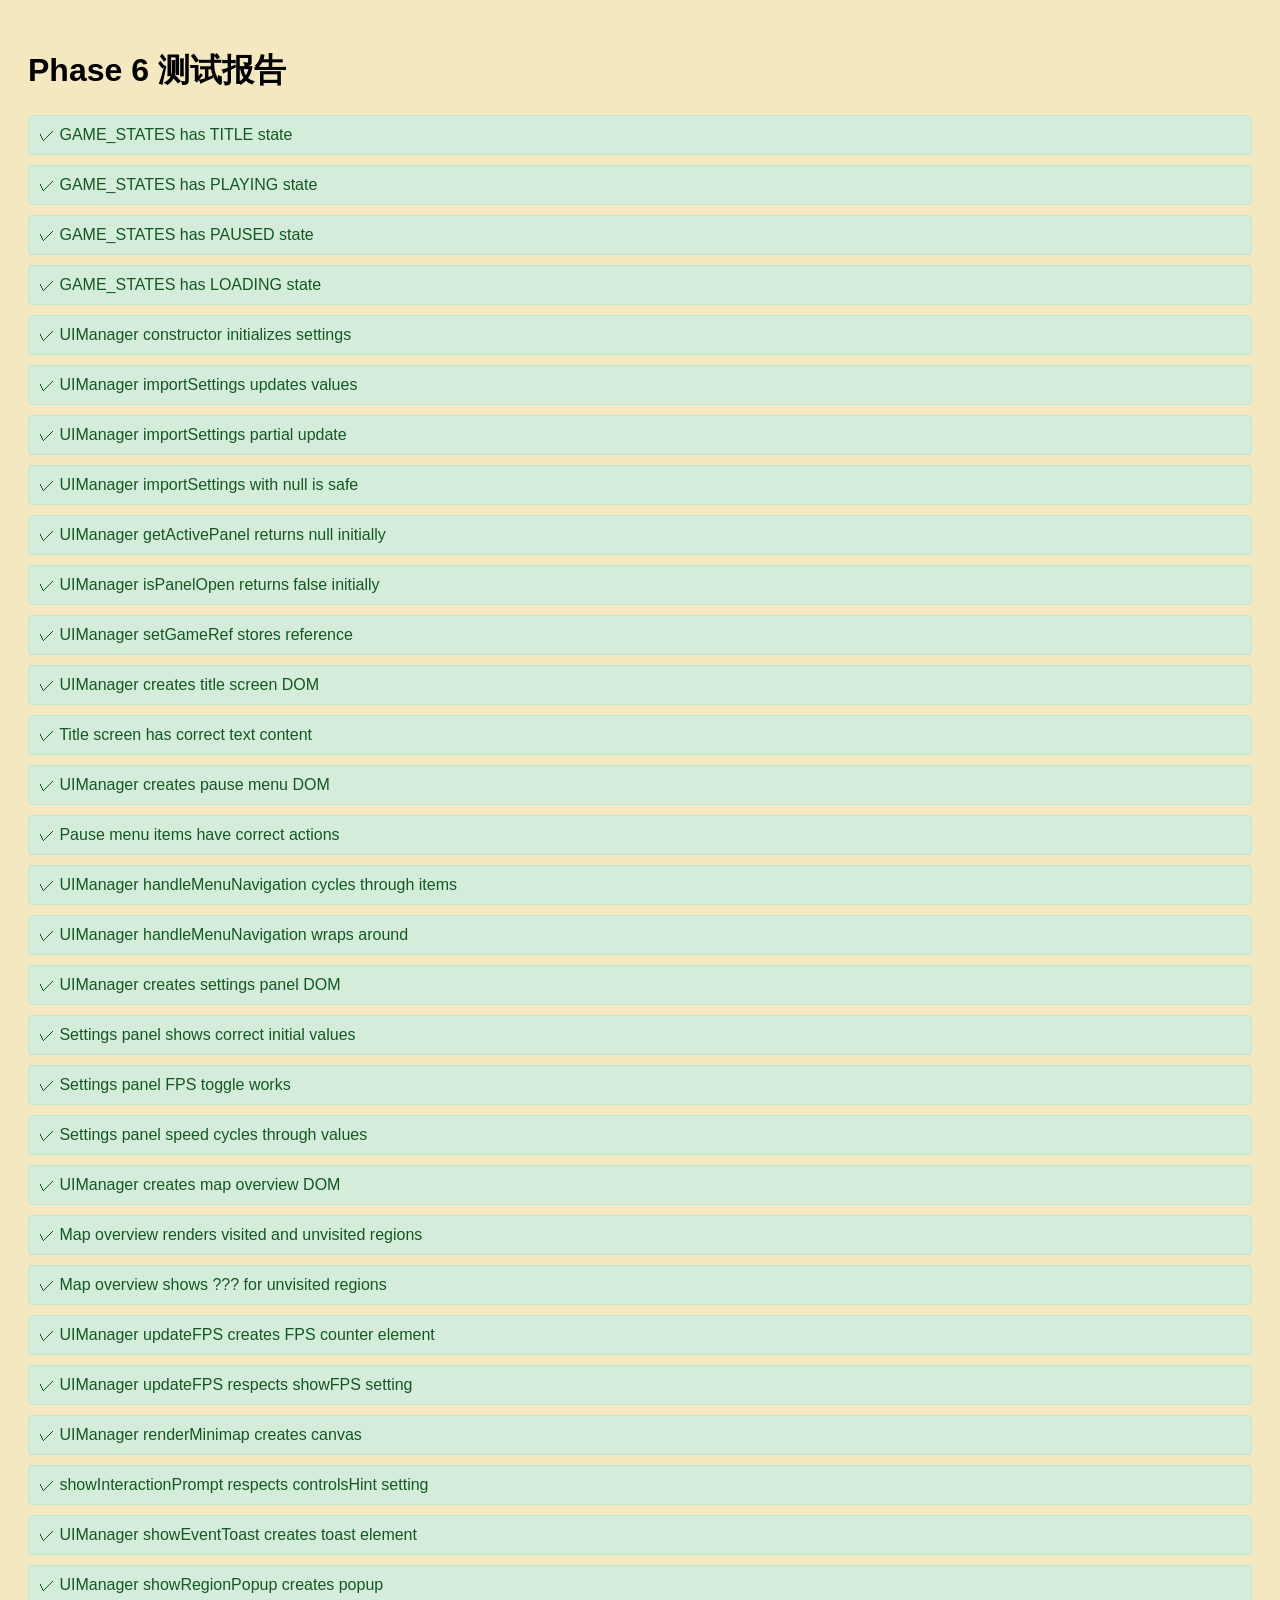
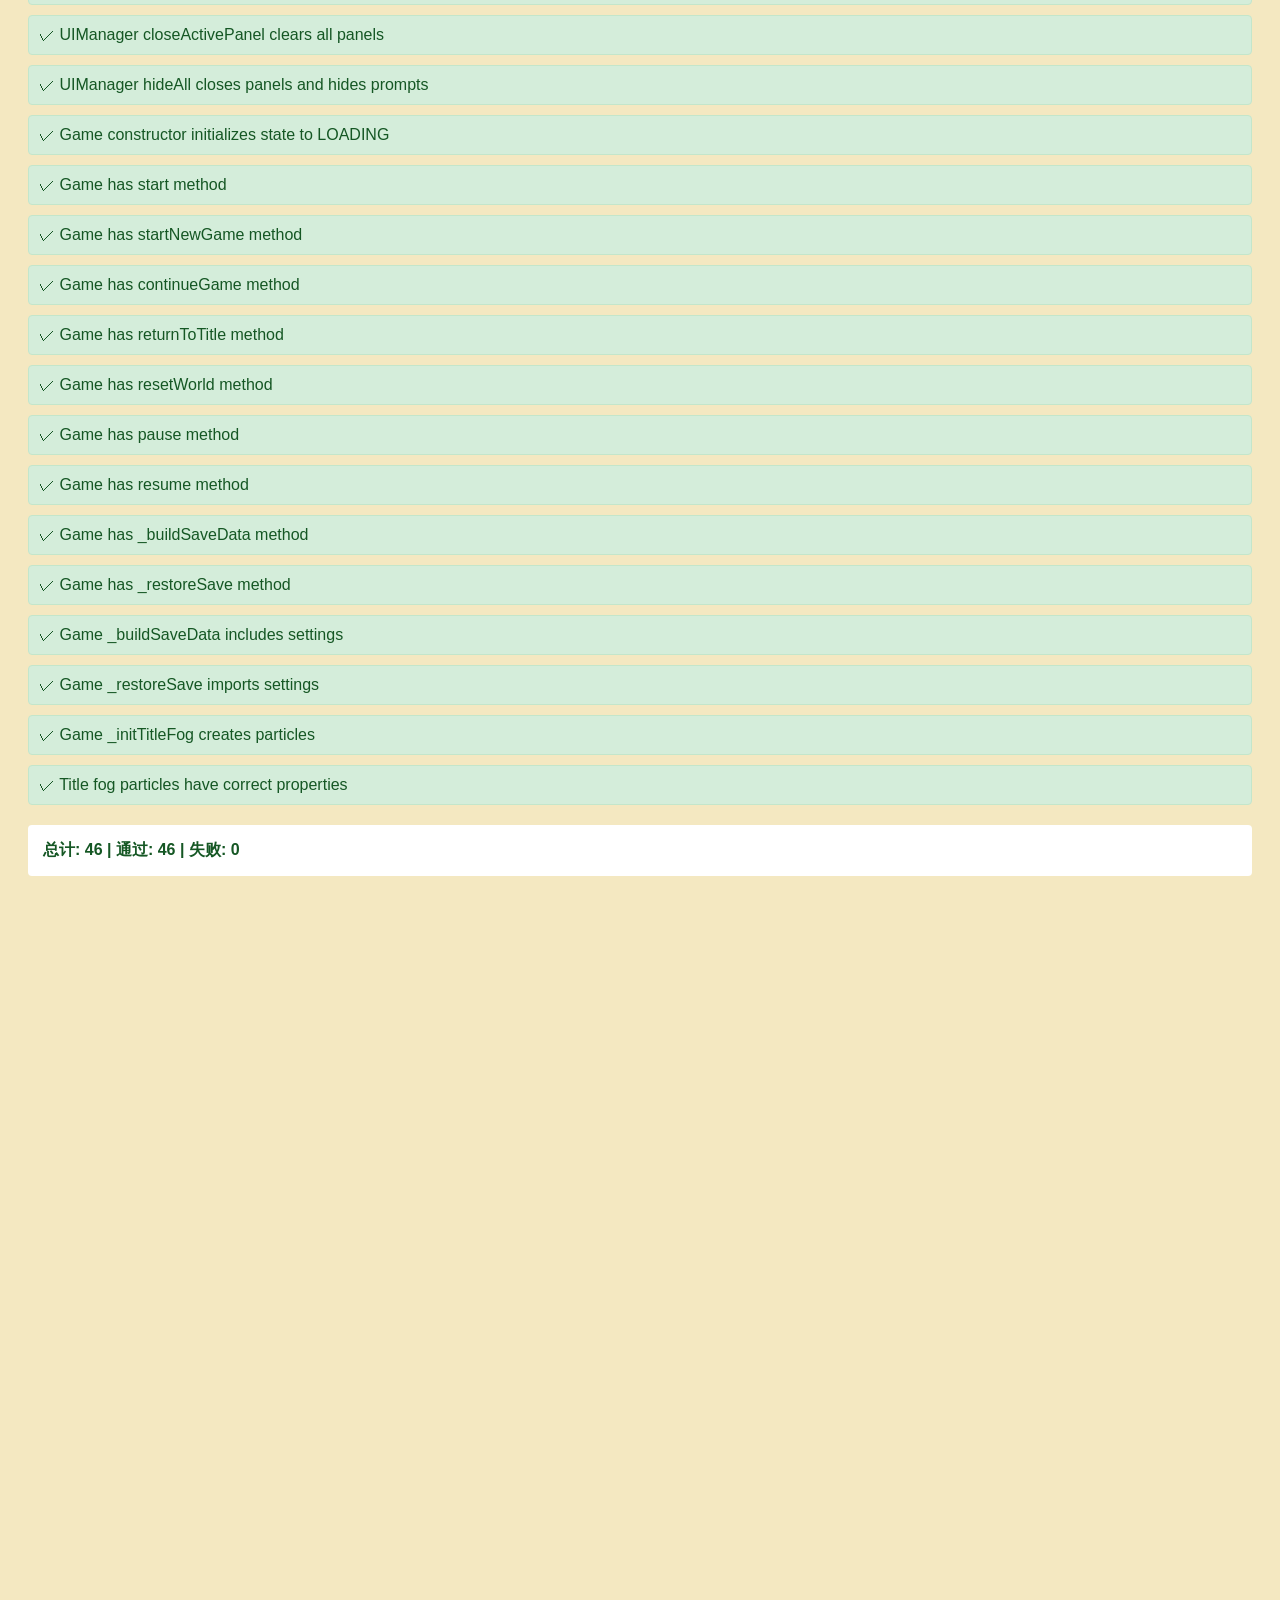
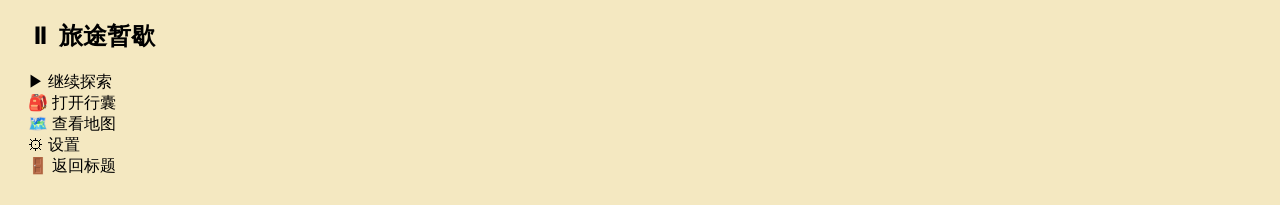
<file: test-phase6.html>
<!DOCTYPE html>
<html lang="zh-CN">
<head>
    <meta charset="UTF-8">
    <title>Phase 6 Tests</title>
    <style>
        body {
            font-family: Arial, sans-serif;
            padding: 20px;
            background: #f4e8c1;
        }
        .test-result {
            margin: 10px 0;
            padding: 10px;
            border-radius: 4px;
        }
        .pass {
            background-color: #d4edda;
            border: 1px solid #c3e6cb;
            color: #155724;
        }
        .fail {
            background-color: #f8d7da;
            border: 1px solid #f5c6cb;
            color: #721c24;
        }
        .summary {
            margin-top: 20px;
            padding: 15px;
            background: #fff;
            border-radius: 4px;
            font-weight: bold;
        }
    </style>
</head>
<body>
    <h1>Phase 6 测试报告</h1>
    <div id="results"></div>
    <div id="summary" class="summary"></div>

    <div id="game-container">
        <canvas id="game-canvas" width="1280" height="720"></canvas>
        <div id="ui-layer"></div>
    </div>

    <script src="js/constants.js"></script>
    <script src="js/utils.js"></script>
    <script src="js/event-bus.js"></script>
    <script src="js/input-manager.js"></script>
    <script src="js/camera.js"></script>
    <script src="js/collision.js"></script>
    <script src="js/entity.js"></script>
    <script src="js/inventory.js"></script>
    <script src="js/discovery-log.js"></script>
    <script src="js/region-manager.js"></script>
    <script src="js/world-map.js"></script>
    <script src="js/player.js"></script>
    <script src="js/renderer.js"></script>
    <script src="js/save-manager.js"></script>
    <script src="js/day-night-cycle.js"></script>
    <script src="js/world-events.js"></script>
    <script src="js/ui-manager.js"></script>
    <script src="js/game.js"></script>
    <script>
        const results = [];
        let totalTests = 0;
        let passedTests = 0;

        function test(name, fn) {
            totalTests++;
            try {
                fn();
                passedTests++;
                results.push({ name, passed: true, error: null });
            } catch (error) {
                results.push({ name, passed: false, error: error.message });
            }
        }

        function assert(condition, message) {
            if (!condition) {
                throw new Error(message || 'Assertion failed');
            }
        }

        // ===== Game State Constants =====

        test('GAME_STATES has TITLE state', () => {
            assert(typeof GAME_STATES.TITLE === 'string', 'TITLE state should exist');
            assert(GAME_STATES.TITLE === 'title', 'TITLE should be "title"');
        });

        test('GAME_STATES has PLAYING state', () => {
            assert(typeof GAME_STATES.PLAYING === 'string', 'PLAYING state should exist');
        });

        test('GAME_STATES has PAUSED state', () => {
            assert(typeof GAME_STATES.PAUSED === 'string', 'PAUSED state should exist');
        });

        test('GAME_STATES has LOADING state', () => {
            assert(typeof GAME_STATES.LOADING === 'string', 'LOADING state should exist');
        });

        // ===== UIManager Constructor and Settings =====

        test('UIManager constructor initializes settings', () => {
            const bus = new EventBus();
            const ui = new UIManager(bus);
            const settings = ui.getSettings();
            assert(typeof settings === 'object', 'Settings should be an object');
            assert(settings.showFPS === true, 'showFPS should default to true');
            assert(settings.controlsHint === true, 'controlsHint should default to true');
            assert(settings.dayNightSpeed === 1, 'dayNightSpeed should default to 1');
        });

        test('UIManager importSettings updates values', () => {
            const bus = new EventBus();
            const ui = new UIManager(bus);
            ui.importSettings({ showFPS: false, controlsHint: false, dayNightSpeed: 2 });
            const settings = ui.getSettings();
            assert(settings.showFPS === false, 'showFPS should be false after import');
            assert(settings.controlsHint === false, 'controlsHint should be false after import');
            assert(settings.dayNightSpeed === 2, 'dayNightSpeed should be 2 after import');
        });

        test('UIManager importSettings partial update', () => {
            const bus = new EventBus();
            const ui = new UIManager(bus);
            ui.importSettings({ showFPS: false });
            const settings = ui.getSettings();
            assert(settings.showFPS === false, 'showFPS should be false');
            assert(settings.controlsHint === true, 'controlsHint should remain default');
            assert(settings.dayNightSpeed === 1, 'dayNightSpeed should remain default');
        });

        test('UIManager importSettings with null is safe', () => {
            const bus = new EventBus();
            const ui = new UIManager(bus);
            ui.importSettings(null);
            const settings = ui.getSettings();
            assert(settings.showFPS === true, 'Settings should remain default');
        });

        test('UIManager getActivePanel returns null initially', () => {
            const bus = new EventBus();
            const ui = new UIManager(bus);
            assert(ui.getActivePanel() === null, 'Active panel should be null initially');
        });

        test('UIManager isPanelOpen returns false initially', () => {
            const bus = new EventBus();
            const ui = new UIManager(bus);
            assert(ui.isPanelOpen() === false, 'Panel should not be open initially');
        });

        test('UIManager setGameRef stores reference', () => {
            const bus = new EventBus();
            const ui = new UIManager(bus);
            const fakeGame = { saveManager: null };
            ui.setGameRef(fakeGame);
            assert(ui._gameRef === fakeGame, 'Game reference should be stored');
        });

        // ===== Title Screen =====

        test('UIManager creates title screen DOM', () => {
            const bus = new EventBus();
            const ui = new UIManager(bus);
            ui.setGameRef({ saveManager: null });
            ui._createTitleScreen();

            const title = document.getElementById('title-screen');
            assert(title !== null, 'Title screen element should exist');
            assert(title.className === 'title-screen', 'Title screen should have correct class');

            const startBtn = document.getElementById('title-start');
            assert(startBtn !== null, 'Start button should exist');

            const continueBtn = document.getElementById('title-continue');
            assert(continueBtn !== null, 'Continue button should exist');

            title.remove();
        });

        test('Title screen has correct text content', () => {
            const bus = new EventBus();
            const ui = new UIManager(bus);
            ui.setGameRef({ saveManager: null });
            ui._createTitleScreen();

            const title = document.getElementById('title-screen');
            assert(title.textContent.includes('迷雾纪元'), 'Should contain game title');
            assert(title.textContent.includes('Age of the Mist'), 'Should contain English title');

            title.remove();
        });

        // ===== Pause Menu =====

        test('UIManager creates pause menu DOM', () => {
            const bus = new EventBus();
            const ui = new UIManager(bus);
            ui._createPauseMenu();

            const overlay = document.getElementById('pause-overlay');
            assert(overlay !== null, 'Pause overlay should exist');

            const menuItems = overlay.querySelectorAll('.menu-item');
            assert(menuItems.length === 5, 'Should have 5 menu items');

            overlay.remove();
        });

        test('Pause menu items have correct actions', () => {
            const bus = new EventBus();
            const ui = new UIManager(bus);
            ui._createPauseMenu();

            const overlay = document.getElementById('pause-overlay');
            const items = overlay.querySelectorAll('.menu-item');
            const actions = Array.from(items).map(item => item.dataset.action);

            assert(actions.includes('resume'), 'Should have resume action');
            assert(actions.includes('inventory'), 'Should have inventory action');
            assert(actions.includes('map'), 'Should have map action');
            assert(actions.includes('settings'), 'Should have settings action');
            assert(actions.includes('title'), 'Should have title action');

            overlay.remove();
        });

        test('UIManager handleMenuNavigation cycles through items', () => {
            const bus = new EventBus();
            const ui = new UIManager(bus);
            ui._createPauseMenu();
            ui.showPauseMenu();

            assert(ui._menuSelectedIndex === 0, 'Should start at index 0');

            ui.handleMenuNavigation('down');
            assert(ui._menuSelectedIndex === 1, 'Should move to index 1 after down');

            ui.handleMenuNavigation('down');
            assert(ui._menuSelectedIndex === 2, 'Should move to index 2 after down');

            ui.handleMenuNavigation('up');
            assert(ui._menuSelectedIndex === 1, 'Should move back to index 1 after up');

            document.getElementById('pause-overlay').remove();
        });

        test('UIManager handleMenuNavigation wraps around', () => {
            const bus = new EventBus();
            const ui = new UIManager(bus);
            ui._createPauseMenu();
            ui.showPauseMenu();

            ui._menuSelectedIndex = 0;
            ui.handleMenuNavigation('up');
            assert(ui._menuSelectedIndex === 4, 'Should wrap to last item on up from first');

            ui._menuSelectedIndex = 4;
            ui.handleMenuNavigation('down');
            assert(ui._menuSelectedIndex === 0, 'Should wrap to first item on down from last');

            document.getElementById('pause-overlay').remove();
        });

        // ===== Settings Panel =====

        test('UIManager creates settings panel DOM', () => {
            const bus = new EventBus();
            const ui = new UIManager(bus);
            ui._createSettingsPanel();

            const overlay = document.getElementById('settings-overlay');
            assert(overlay !== null, 'Settings overlay should exist');

            const fpsBtn = document.getElementById('setting-fps');
            assert(fpsBtn !== null, 'FPS toggle button should exist');

            const hintsBtn = document.getElementById('setting-hints');
            assert(hintsBtn !== null, 'Hints toggle button should exist');

            const speedBtn = document.getElementById('setting-speed');
            assert(speedBtn !== null, 'Speed toggle button should exist');

            const resetBtn = document.getElementById('setting-reset');
            assert(resetBtn !== null, 'Reset button should exist');

            overlay.remove();
        });

        test('Settings panel shows correct initial values', () => {
            const bus = new EventBus();
            const ui = new UIManager(bus);
            ui._createSettingsPanel();
            ui._updateSettingsUI();

            const fpsBtn = document.getElementById('setting-fps');
            assert(fpsBtn.textContent === '\u2713', 'FPS toggle should show checkmark');

            const hintsBtn = document.getElementById('setting-hints');
            assert(hintsBtn.textContent === '\u2713', 'Hints toggle should show checkmark');

            const speedBtn = document.getElementById('setting-speed');
            assert(speedBtn.textContent === '1x', 'Speed should show 1x');

            document.getElementById('settings-overlay').remove();
        });

        test('Settings panel FPS toggle works', () => {
            const bus = new EventBus();
            const ui = new UIManager(bus);
            ui._createSettingsPanel();

            const fpsBtn = document.getElementById('setting-fps');
            assert(ui.getSettings().showFPS === true, 'FPS should be on initially');

            fpsBtn.click();
            assert(ui.getSettings().showFPS === false, 'FPS should be off after toggle');

            fpsBtn.click();
            assert(ui.getSettings().showFPS === true, 'FPS should be on after second toggle');

            document.getElementById('settings-overlay').remove();
        });

        test('Settings panel speed cycles through values', () => {
            const bus = new EventBus();
            const ui = new UIManager(bus);
            ui._createSettingsPanel();

            const speedBtn = document.getElementById('setting-speed');
            assert(ui.getSettings().dayNightSpeed === 1, 'Speed should be 1x initially');

            speedBtn.click();
            assert(ui.getSettings().dayNightSpeed === 2, 'Speed should be 2x after first click');

            speedBtn.click();
            assert(ui.getSettings().dayNightSpeed === 0.5, 'Speed should be 0.5x after second click');

            speedBtn.click();
            assert(ui.getSettings().dayNightSpeed === 1, 'Speed should be 1x after third click');

            document.getElementById('settings-overlay').remove();
        });

        // ===== Map Overview =====

        test('UIManager creates map overview DOM', () => {
            const bus = new EventBus();
            const ui = new UIManager(bus);
            ui._createMapOverview();

            const overlay = document.getElementById('map-overlay');
            assert(overlay !== null, 'Map overlay should exist');

            const content = document.getElementById('map-content');
            assert(content !== null, 'Map content area should exist');

            const legend = overlay.querySelector('.map-legend');
            assert(legend !== null, 'Map legend should exist');

            overlay.remove();
        });

        test('Map overview renders visited and unvisited regions', () => {
            const bus = new EventBus();
            const regionManager = new RegionManager();
            const discoveryLog = new DiscoveryLog(bus);
            const ui = new UIManager(bus);

            discoveryLog.record('location', 'travelers_camp', '旅人营地');

            ui._createMapOverview();
            ui._renderMapContent(regionManager, discoveryLog, 3200, 3200);

            const content = document.getElementById('map-content');
            const visitedRegions = content.querySelectorAll('.map-region.visited');
            const unvisitedRegions = content.querySelectorAll('.map-region.unvisited');

            assert(visitedRegions.length > 0, 'Should have at least one visited region');
            assert(unvisitedRegions.length > 0, 'Should have at least one unvisited region');

            document.getElementById('map-overlay').remove();
        });

        test('Map overview shows ??? for unvisited regions', () => {
            const bus = new EventBus();
            const regionManager = new RegionManager();
            const discoveryLog = new DiscoveryLog(bus);
            const ui = new UIManager(bus);

            ui._createMapOverview();
            ui._renderMapContent(regionManager, discoveryLog, 3200, 3200);

            const content = document.getElementById('map-content');
            const unvisitedNames = content.querySelectorAll('.map-region.unvisited .map-region-name');
            const hasUnknown = Array.from(unvisitedNames).some(el => el.textContent === '???');
            assert(hasUnknown, 'Unvisited regions should show ???');

            document.getElementById('map-overlay').remove();
        });

        // ===== FPS Counter =====

        test('UIManager updateFPS creates FPS counter element', () => {
            const bus = new EventBus();
            const ui = new UIManager(bus);
            ui.updateFPS(60);

            const fpsEl = document.getElementById('fps-counter');
            assert(fpsEl !== null, 'FPS counter element should exist');
            assert(fpsEl.textContent === 'FPS: 60', 'FPS counter should show correct value');

            fpsEl.remove();
        });

        test('UIManager updateFPS respects showFPS setting', () => {
            const bus = new EventBus();
            const ui = new UIManager(bus);

            ui._settings.showFPS = false;
            ui.updateFPS(30);

            const fpsEl = document.getElementById('fps-counter');
            assert(fpsEl.style.display === 'none', 'FPS counter should be hidden when showFPS is false');

            ui._settings.showFPS = true;
            ui.updateFPS(45);
            assert(fpsEl.style.display === 'block', 'FPS counter should be visible when showFPS is true');

            fpsEl.remove();
        });

        // ===== Minimap =====

        test('UIManager renderMinimap creates canvas', () => {
            const bus = new EventBus();
            const regionManager = new RegionManager();
            const discoveryLog = new DiscoveryLog(bus);
            const ui = new UIManager(bus);

            ui.renderMinimap(regionManager, discoveryLog, 3200, 3200);

            const canvas = document.getElementById('minimap-canvas');
            assert(canvas !== null, 'Minimap canvas should exist');
            assert(canvas.width === 120, 'Minimap should be 120px wide');
            assert(canvas.height === 120, 'Minimap should be 120px tall');

            canvas.remove();
            const wrapper = document.getElementById('minimap-wrapper');
            if (wrapper) wrapper.remove();
        });

        // ===== Interaction Prompt =====

        test('showInteractionPrompt respects controlsHint setting', () => {
            const bus = new EventBus();
            const ui = new UIManager(bus);

            ui._settings.controlsHint = false;
            ui.showInteractionPrompt('[E] 拾取物品');
            const prompt = document.getElementById('interaction-prompt');
            assert(prompt === null, 'Prompt should not be created when hints are off');

            ui._settings.controlsHint = true;
            ui.showInteractionPrompt('[E] 拾取物品');
            const prompt2 = document.getElementById('interaction-prompt');
            assert(prompt2 !== null, 'Prompt should be created when hints are on');
            assert(prompt2.textContent === '[E] 拾取物品', 'Prompt should show correct text');

            prompt2.remove();
        });

        // ===== Event Toast =====

        test('UIManager showEventToast creates toast element', () => {
            const bus = new EventBus();
            const ui = new UIManager(bus);
            ui.showEventToast('发现隐秘小径', '浓雾散去，藤蔓后隐约可见通路');

            const toast = document.getElementById('event-toast');
            assert(toast !== null, 'Event toast should exist');
            assert(toast.textContent.includes('发现隐秘小径'), 'Toast should contain title');
            assert(toast.textContent.includes('浓雾散去'), 'Toast should contain description');

            toast.remove();
        });

        // ===== Region Popup =====

        test('UIManager showRegionPopup creates popup', () => {
            const bus = new EventBus();
            const ui = new UIManager(bus);
            ui.showRegionPopup('迷雾森林');

            const popup = document.getElementById('region-popup');
            assert(popup !== null, 'Region popup should exist');
            assert(popup.textContent === '迷雾森林', 'Popup should show region name');

            popup.remove();
        });

        // ===== Panel Management =====

        test('UIManager closeActivePanel clears all panels', () => {
            const bus = new EventBus();
            const ui = new UIManager(bus);

            ui._createPauseMenu();
            ui.showPauseMenu();
            assert(ui.getActivePanel() === 'pause', 'Pause menu should be active');

            ui.closeActivePanel();
            assert(ui.getActivePanel() === null, 'No panel should be active after close');

            const overlay = document.getElementById('pause-overlay');
            assert(overlay.style.display === 'none', 'Pause overlay should be hidden');
        });

        test('UIManager hideAll closes panels and hides prompts', () => {
            const bus = new EventBus();
            const ui = new UIManager(bus);

            ui._settings.controlsHint = true;
            ui.showInteractionPrompt('test');
            ui._createPauseMenu();
            ui.showPauseMenu();

            ui.hideAll();
            assert(ui.getActivePanel() === null, 'No panel should be active');

            const prompt = document.getElementById('interaction-prompt');
            assert(prompt.style.display === 'none', 'Prompt should be hidden');
        });

        // ===== Game Class =====

        test('Game constructor initializes state to LOADING', () => {
            const game = new Game();
            assert(game.state === GAME_STATES.LOADING, 'Initial state should be LOADING');
        });

        test('Game has start method', () => {
            const game = new Game();
            assert(typeof game.start === 'function', 'start method should exist');
        });

        test('Game has startNewGame method', () => {
            const game = new Game();
            assert(typeof game.startNewGame === 'function', 'startNewGame method should exist');
        });

        test('Game has continueGame method', () => {
            const game = new Game();
            assert(typeof game.continueGame === 'function', 'continueGame method should exist');
        });

        test('Game has returnToTitle method', () => {
            const game = new Game();
            assert(typeof game.returnToTitle === 'function', 'returnToTitle method should exist');
        });

        test('Game has resetWorld method', () => {
            const game = new Game();
            assert(typeof game.resetWorld === 'function', 'resetWorld method should exist');
        });

        test('Game has pause method', () => {
            const game = new Game();
            assert(typeof game.pause === 'function', 'pause method should exist');
        });

        test('Game has resume method', () => {
            const game = new Game();
            assert(typeof game.resume === 'function', 'resume method should exist');
        });

        test('Game has _buildSaveData method', () => {
            const game = new Game();
            assert(typeof game._buildSaveData === 'function', '_buildSaveData method should exist');
        });

        test('Game has _restoreSave method', () => {
            const game = new Game();
            assert(typeof game._restoreSave === 'function', '_restoreSave method should exist');
        });

        // ===== Save Data Structure =====

        test('Game _buildSaveData includes settings', () => {
            const bus = new EventBus();
            const game = new Game();
            game.eventBus = bus;
            game.uiManager = new UIManager(bus);
            game.player = { exportState: () => ({ x: 0, y: 0 }) };
            game.inventory = { export: () => [] };
            game.discoveryLog = { export: () => [] };
            game.worldMap = { exportStates: () => ({}) };
            game.dayNightCycle = { export: () => ({ normalizedTime: 0.5 }) };
            game.worldEvents = { export: () => ({ triggered: [], cooldowns: {} }) };

            const saveData = game._buildSaveData();
            assert(typeof saveData.settings === 'object', 'Save data should include settings');
            assert(saveData.settings.showFPS === true, 'Settings should have showFPS');
            assert(saveData.settings.controlsHint === true, 'Settings should have controlsHint');
            assert(saveData.settings.dayNightSpeed === 1, 'Settings should have dayNightSpeed');
        });

        test('Game _restoreSave imports settings', () => {
            const bus = new EventBus();
            const game = new Game();
            game.eventBus = bus;
            game.uiManager = new UIManager(bus);
            game.player = { importState: () => {} };
            game.inventory = { import: () => {} };
            game.discoveryLog = { import: () => {} };
            game.worldMap = { importStates: () => {} };
            game.dayNightCycle = { import: () => {} };
            game.worldEvents = { import: () => {} };

            game._restoreSave({
                version: 1,
                settings: { showFPS: false, controlsHint: false, dayNightSpeed: 2 }
            });

            const settings = game.uiManager.getSettings();
            assert(settings.showFPS === false, 'Settings should be imported');
            assert(settings.controlsHint === false, 'Controls hint should be imported');
            assert(settings.dayNightSpeed === 2, 'Day night speed should be imported');
        });

        // ===== Title Fog Particles =====

        test('Game _initTitleFog creates particles', () => {
            const game = new Game();
            game._initTitleFog();
            assert(game._titleFogParticles.length === 20, 'Should create 20 fog particles');
        });

        test('Title fog particles have correct properties', () => {
            const game = new Game();
            game._initTitleFog();
            const p = game._titleFogParticles[0];
            assert(typeof p.x === 'number', 'Particle should have x');
            assert(typeof p.y === 'number', 'Particle should have y');
            assert(typeof p.r === 'number', 'Particle should have radius');
            assert(typeof p.vx === 'number', 'Particle should have vx');
            assert(typeof p.vy === 'number', 'Particle should have vy');
            assert(typeof p.alpha === 'number', 'Particle should have alpha');
        });

        // Display results
        const resultsDiv = document.getElementById('results');
        results.forEach(result => {
            const div = document.createElement('div');
            div.className = 'test-result ' + (result.passed ? 'pass' : 'fail');
            div.innerHTML = result.passed 
                ? `✓ ${result.name}`
                : `✗ ${result.name}: ${result.error}`;
            resultsDiv.appendChild(div);
        });

        const summaryDiv = document.getElementById('summary');
        summaryDiv.innerHTML = `总计: ${totalTests} | 通过: ${passedTests} | 失败: ${totalTests - passedTests}`;
        summaryDiv.style.color = passedTests === totalTests ? '#155724' : '#721c24';

        console.log(`Phase 6 Tests: ${passedTests}/${totalTests} passed`);
    </script>
</body>
</html>
</file>
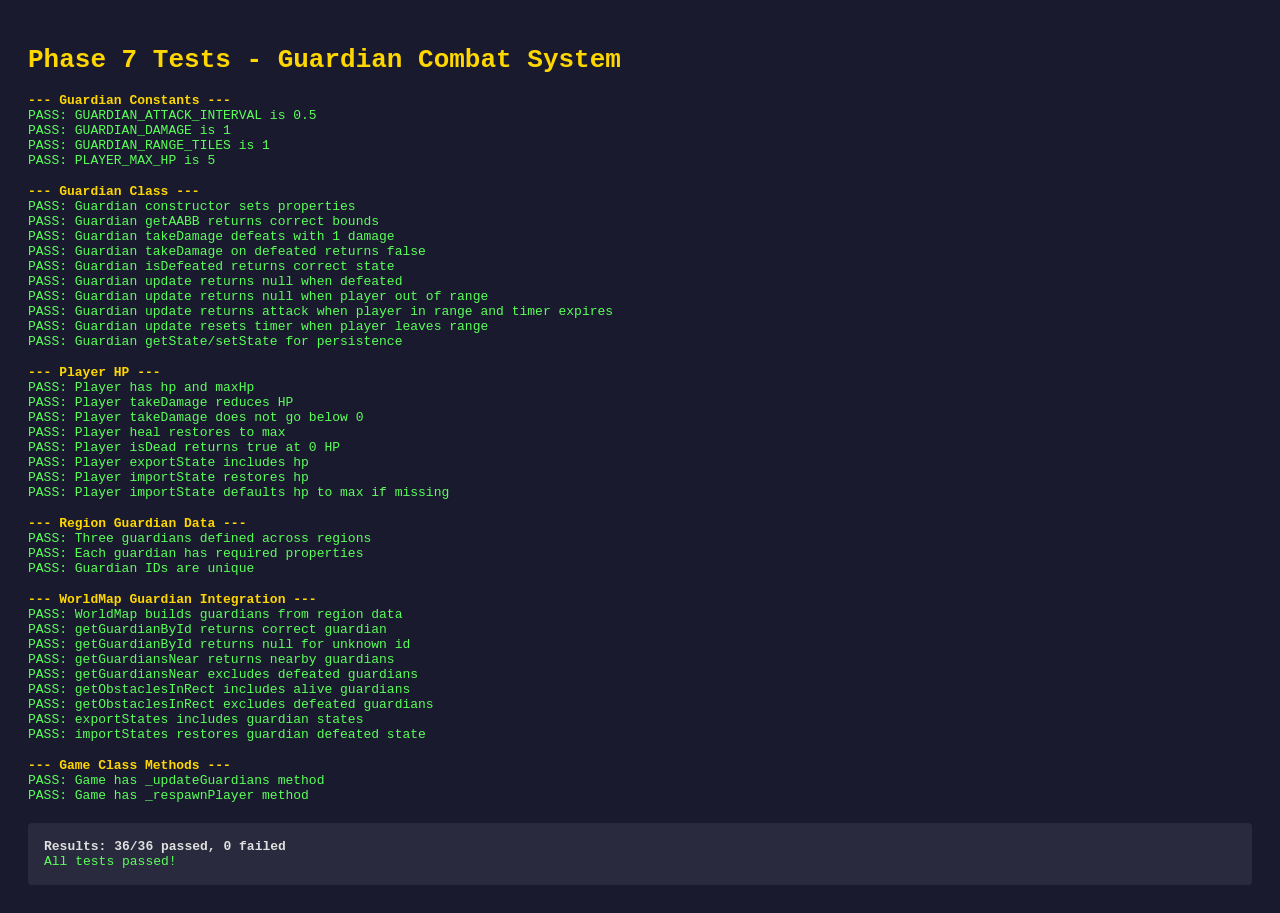
<file: test-phase7.html>
<!DOCTYPE html>
<html lang="zh-CN">
<head>
    <meta charset="UTF-8">
    <title>Phase 7 Tests - Guardian Combat System</title>
    <style>
        body { font-family: monospace; background: #1a1a2e; color: #e0e0e0; padding: 20px; }
        .pass { color: #5aff5a; }
        .fail { color: #ff5a5a; }
        .section { color: #ffd700; margin-top: 16px; font-weight: bold; }
        #results { margin-top: 20px; padding: 16px; background: #2a2a3e; border-radius: 4px; }
        h1 { color: #ffd700; }
    </style>
</head>
<body>
    <h1>Phase 7 Tests - Guardian Combat System</h1>
    <div id="output"></div>
    <div id="results"></div>

    <script src="js/constants.js"></script>
    <script src="js/utils.js"></script>
    <script src="js/event-bus.js"></script>
    <script src="js/input-manager.js"></script>
    <script src="js/camera.js"></script>
    <script src="js/collision.js"></script>
    <script src="js/region-manager.js"></script>
    <script src="js/map-data.js"></script>
    <script src="js/item-data.js"></script>
    <script src="js/entity.js"></script>
    <script src="js/world-map.js"></script>
    <script src="js/player.js"></script>
    <script src="js/inventory.js"></script>
    <script src="js/discovery-log.js"></script>
    <script src="js/ui-manager.js"></script>
    <script src="js/save-manager.js"></script>
    <script src="js/day-night-cycle.js"></script>
    <script src="js/world-events.js"></script>
    <script src="js/renderer.js"></script>
    <script src="js/game.js"></script>
    <script>
        let passed = 0;
        let failed = 0;
        const output = document.getElementById('output');

        function section(name) {
            const el = document.createElement('div');
            el.className = 'section';
            el.textContent = '--- ' + name + ' ---';
            output.appendChild(el);
        }

        function test(name, fn) {
            try {
                fn();
                passed++;
                const el = document.createElement('div');
                el.className = 'pass';
                el.textContent = '  PASS: ' + name;
                output.appendChild(el);
            } catch (e) {
                failed++;
                const el = document.createElement('div');
                el.className = 'fail';
                el.textContent = '  FAIL: ' + name + ' - ' + e.message;
                output.appendChild(el);
            }
        }

        function assert(condition, message) {
            if (!condition) throw new Error(message || 'Assertion failed');
        }

        // ===== Guardian Constants =====
        section('Guardian Constants');

        test('GUARDIAN_ATTACK_INTERVAL is 0.5', () => {
            assert(GUARDIAN_ATTACK_INTERVAL === 0.5, 'Expected 0.5, got ' + GUARDIAN_ATTACK_INTERVAL);
        });

        test('GUARDIAN_DAMAGE is 1', () => {
            assert(GUARDIAN_DAMAGE === 1, 'Expected 1, got ' + GUARDIAN_DAMAGE);
        });

        test('GUARDIAN_RANGE_TILES is 1', () => {
            assert(GUARDIAN_RANGE_TILES === 1, 'Expected 1, got ' + GUARDIAN_RANGE_TILES);
        });

        test('PLAYER_MAX_HP is 5', () => {
            assert(PLAYER_MAX_HP === 5, 'Expected 5, got ' + PLAYER_MAX_HP);
        });

        // ===== Guardian Class =====
        section('Guardian Class');

        test('Guardian constructor sets properties', () => {
            const g = new Guardian({ id: 'g1', name: 'Test Guardian', tileX: 10, tileY: 20, regionId: 'test' });
            assert(g.id === 'g1', 'id mismatch');
            assert(g.name === 'Test Guardian', 'name mismatch');
            assert(g.x === 10 * TILE_SIZE, 'x mismatch');
            assert(g.y === 20 * TILE_SIZE, 'y mismatch');
            assert(g.hp === 1, 'hp should be 1');
            assert(g.defeated === false, 'should not be defeated');
            assert(g.regionId === 'test', 'regionId mismatch');
        });

        test('Guardian getAABB returns correct bounds', () => {
            const g = new Guardian({ id: 'g1', name: 'Test', tileX: 5, tileY: 5 });
            const aabb = g.getAABB();
            assert(aabb.x === 5 * TILE_SIZE, 'x mismatch');
            assert(aabb.y === 5 * TILE_SIZE, 'y mismatch');
            assert(aabb.w === TILE_SIZE, 'w mismatch');
            assert(aabb.h === TILE_SIZE, 'h mismatch');
        });

        test('Guardian takeDamage defeats with 1 damage', () => {
            const g = new Guardian({ id: 'g1', name: 'Test', tileX: 0, tileY: 0 });
            const result = g.takeDamage(1);
            assert(result === true, 'should return true when defeated');
            assert(g.defeated === true, 'should be defeated');
            assert(g.hp === 0, 'hp should be 0');
        });

        test('Guardian takeDamage on defeated returns false', () => {
            const g = new Guardian({ id: 'g1', name: 'Test', tileX: 0, tileY: 0 });
            g.takeDamage(1);
            const result = g.takeDamage(1);
            assert(result === false, 'should return false when already defeated');
        });

        test('Guardian isDefeated returns correct state', () => {
            const g = new Guardian({ id: 'g1', name: 'Test', tileX: 0, tileY: 0 });
            assert(g.isDefeated() === false, 'should not be defeated initially');
            g.takeDamage(1);
            assert(g.isDefeated() === true, 'should be defeated after damage');
        });

        test('Guardian update returns null when defeated', () => {
            const g = new Guardian({ id: 'g1', name: 'Test', tileX: 0, tileY: 0 });
            g.takeDamage(1);
            const playerAABB = { x: 0, y: 0, w: 24, h: 24 };
            const result = g.update(0.5, playerAABB);
            assert(result === null, 'should return null when defeated');
        });

        test('Guardian update returns null when player out of range', () => {
            const g = new Guardian({ id: 'g1', name: 'Test', tileX: 0, tileY: 0 });
            const playerAABB = { x: 500, y: 500, w: 24, h: 24 };
            const result = g.update(0.5, playerAABB);
            assert(result === null, 'should return null when player far away');
        });

        test('Guardian update returns attack when player in range and timer expires', () => {
            const g = new Guardian({ id: 'g1', name: 'Test', tileX: 0, tileY: 0 });
            const playerAABB = { x: 10, y: 10, w: 24, h: 24 };
            g.update(0.3, playerAABB);
            const result = g.update(0.3, playerAABB);
            assert(result !== null, 'should return attack result');
            assert(result.damage === GUARDIAN_DAMAGE, 'damage should match');
        });

        test('Guardian update resets timer when player leaves range', () => {
            const g = new Guardian({ id: 'g1', name: 'Test', tileX: 0, tileY: 0 });
            const nearAABB = { x: 10, y: 10, w: 24, h: 24 };
            g.update(0.3, nearAABB);
            const farAABB = { x: 500, y: 500, w: 24, h: 24 };
            g.update(0.1, farAABB);
            assert(g.attackTimer === 0, 'timer should reset when player leaves');
        });

        test('Guardian getState/setState for persistence', () => {
            const g = new Guardian({ id: 'g1', name: 'Test', tileX: 0, tileY: 0 });
            const state = g.getState();
            assert(state.defeated === false, 'initial state should not be defeated');

            g.takeDamage(1);
            const state2 = g.getState();
            assert(state2.defeated === true, 'state should reflect defeat');

            const g2 = new Guardian({ id: 'g2', name: 'Test2', tileX: 0, tileY: 0 });
            g2.setState({ defeated: true });
            assert(g2.isDefeated() === true, 'setState should restore defeated state');
        });

        // ===== Player HP =====
        section('Player HP');

        test('Player has hp and maxHp', () => {
            const p = new Player(0, 0);
            assert(p.hp === PLAYER_MAX_HP, 'hp should be PLAYER_MAX_HP');
            assert(p.maxHp === PLAYER_MAX_HP, 'maxHp should be PLAYER_MAX_HP');
        });

        test('Player takeDamage reduces HP', () => {
            const p = new Player(0, 0);
            p.takeDamage(2);
            assert(p.hp === 3, 'hp should be 3 after 2 damage');
        });

        test('Player takeDamage does not go below 0', () => {
            const p = new Player(0, 0);
            p.takeDamage(10);
            assert(p.hp === 0, 'hp should be 0');
        });

        test('Player heal restores to max', () => {
            const p = new Player(0, 0);
            p.takeDamage(3);
            p.heal();
            assert(p.hp === PLAYER_MAX_HP, 'hp should be full after heal');
        });

        test('Player isDead returns true at 0 HP', () => {
            const p = new Player(0, 0);
            assert(p.isDead() === false, 'should not be dead initially');
            p.takeDamage(PLAYER_MAX_HP);
            assert(p.isDead() === true, 'should be dead at 0 HP');
        });

        test('Player exportState includes hp', () => {
            const p = new Player(100, 200);
            p.takeDamage(2);
            const state = p.exportState();
            assert(state.hp === 3, 'exported hp should be 3');
            assert(state.x === 100, 'x should be exported');
        });

        test('Player importState restores hp', () => {
            const p = new Player(0, 0);
            p.importState({ x: 100, y: 200, facingDirection: 'up', currentRegionId: 'test', hp: 2 });
            assert(p.hp === 2, 'hp should be restored to 2');
            assert(p.x === 100, 'x should be restored');
        });

        test('Player importState defaults hp to max if missing', () => {
            const p = new Player(0, 0);
            p.importState({ x: 100, y: 200, facingDirection: 'up', currentRegionId: null });
            assert(p.hp === PLAYER_MAX_HP, 'hp should default to max');
        });

        // ===== Region Guardian Data =====
        section('Region Guardian Data');

        test('Three guardians defined across regions', () => {
            const rm = new RegionManager();
            const allRegions = rm.getAllRegions();
            let totalGuardians = 0;
            for (const region of allRegions) {
                if (region.guardians) totalGuardians += region.guardians.length;
            }
            assert(totalGuardians === 3, 'Expected 3 guardians, got ' + totalGuardians);
        });

        test('Each guardian has required properties', () => {
            const rm = new RegionManager();
            const allRegions = rm.getAllRegions();
            for (const region of allRegions) {
                if (!region.guardians) continue;
                for (const g of region.guardians) {
                    assert(g.id, 'guardian missing id in ' + region.id);
                    assert(g.name, 'guardian missing name in ' + region.id);
                    assert(g.tileX !== undefined, 'guardian missing tileX in ' + region.id);
                    assert(g.tileY !== undefined, 'guardian missing tileY in ' + region.id);
                    assert(g.regionId, 'guardian missing regionId in ' + region.id);
                }
            }
        });

        test('Guardian IDs are unique', () => {
            const rm = new RegionManager();
            const allRegions = rm.getAllRegions();
            const ids = new Set();
            for (const region of allRegions) {
                if (!region.guardians) continue;
                for (const g of region.guardians) {
                    assert(!ids.has(g.id), 'Duplicate guardian id: ' + g.id);
                    ids.add(g.id);
                }
            }
        });

        // ===== WorldMap Guardian Integration =====
        section('WorldMap Guardian Integration');

        test('WorldMap builds guardians from region data', () => {
            const rm = new RegionManager();
            const tileMap = generateMapData();
            const wm = new WorldMap(tileMap, rm);
            const guardians = wm.getAllGuardians();
            assert(guardians.length === 3, 'Expected 3 guardians, got ' + guardians.length);
        });

        test('getGuardianById returns correct guardian', () => {
            const rm = new RegionManager();
            const tileMap = generateMapData();
            const wm = new WorldMap(tileMap, rm);
            const g = wm.getGuardianById('guardian_forest');
            assert(g !== null, 'guardian_forest should exist');
            assert(g.name === '\u6797\u5730\u5B88\u536B\u8005', 'name should match');
        });

        test('getGuardianById returns null for unknown id', () => {
            const rm = new RegionManager();
            const tileMap = generateMapData();
            const wm = new WorldMap(tileMap, rm);
            const g = wm.getGuardianById('nonexistent');
            assert(g === null, 'should return null for unknown id');
        });

        test('getGuardiansNear returns nearby guardians', () => {
            const rm = new RegionManager();
            const tileMap = generateMapData();
            const wm = new WorldMap(tileMap, rm);
            const g = wm.getGuardianById('guardian_forest');
            const playerAABB = { x: g.x + 10, y: g.y + 10, w: 24, h: 24 };
            const nearby = wm.getGuardiansNear(playerAABB);
            assert(nearby.length >= 1, 'should find at least 1 nearby guardian');
            assert(nearby[0].id === 'guardian_forest', 'should be guardian_forest');
        });

        test('getGuardiansNear excludes defeated guardians', () => {
            const rm = new RegionManager();
            const tileMap = generateMapData();
            const wm = new WorldMap(tileMap, rm);
            const g = wm.getGuardianById('guardian_forest');
            g.takeDamage(1);
            const playerAABB = { x: g.x + 10, y: g.y + 10, w: 24, h: 24 };
            const nearby = wm.getGuardiansNear(playerAABB);
            assert(nearby.length === 0, 'should not include defeated guardian');
        });

        test('getObstaclesInRect includes alive guardians', () => {
            const rm = new RegionManager();
            const tileMap = generateMapData();
            const wm = new WorldMap(tileMap, rm);
            const g = wm.getGuardianById('guardian_forest');
            const rect = { x: g.x - 10, y: g.y - 10, w: TILE_SIZE + 20, h: TILE_SIZE + 20 };
            const obstacles = wm.getObstaclesInRect(rect);
            const hasGuardian = obstacles.some(o => o.x === g.x && o.y === g.y);
            assert(hasGuardian, 'should include alive guardian as obstacle');
        });

        test('getObstaclesInRect excludes defeated guardians', () => {
            const rm = new RegionManager();
            const tileMap = generateMapData();
            const wm = new WorldMap(tileMap, rm);
            const g = wm.getGuardianById('guardian_forest');
            g.takeDamage(1);
            const rect = { x: g.x - 10, y: g.y - 10, w: TILE_SIZE + 20, h: TILE_SIZE + 20 };
            const obstacles = wm.getObstaclesInRect(rect);
            const hasGuardian = obstacles.some(o => o.x === g.x && o.y === g.y && o.w === TILE_SIZE && o.h === TILE_SIZE);
            assert(!hasGuardian, 'should not include defeated guardian as obstacle');
        });

        test('exportStates includes guardian states', () => {
            const rm = new RegionManager();
            const tileMap = generateMapData();
            const wm = new WorldMap(tileMap, rm);
            const states = wm.exportStates();
            assert(states['guardian_forest'] !== undefined, 'should include guardian_forest state');
            assert(states['guardian_temple'] !== undefined, 'should include guardian_temple state');
            assert(states['guardian_cavern'] !== undefined, 'should include guardian_cavern state');
        });

        test('importStates restores guardian defeated state', () => {
            const rm = new RegionManager();
            const tileMap = generateMapData();
            const wm = new WorldMap(tileMap, rm);
            wm.importStates({
                'guardian_forest': { defeated: true }
            });
            const g = wm.getGuardianById('guardian_forest');
            assert(g.isDefeated() === true, 'guardian_forest should be defeated after import');
        });

        // ===== Game Class Methods =====
        section('Game Class Methods');

        test('Game has _updateGuardians method', () => {
            const game = new Game();
            assert(typeof game._updateGuardians === 'function', '_updateGuardians should exist');
        });

        test('Game has _respawnPlayer method', () => {
            const game = new Game();
            assert(typeof game._respawnPlayer === 'function', '_respawnPlayer should exist');
        });

        // ===== Summary =====
        const results = document.getElementById('results');
        const total = passed + failed;
        results.innerHTML = `<strong>Results: ${passed}/${total} passed, ${failed} failed</strong>`;
        if (failed === 0) {
            results.innerHTML += '<br><span class="pass">All tests passed!</span>';
        } else {
            results.innerHTML += '<br><span class="fail">Some tests failed.</span>';
        }
    </script>
</body>
</html>
</file>
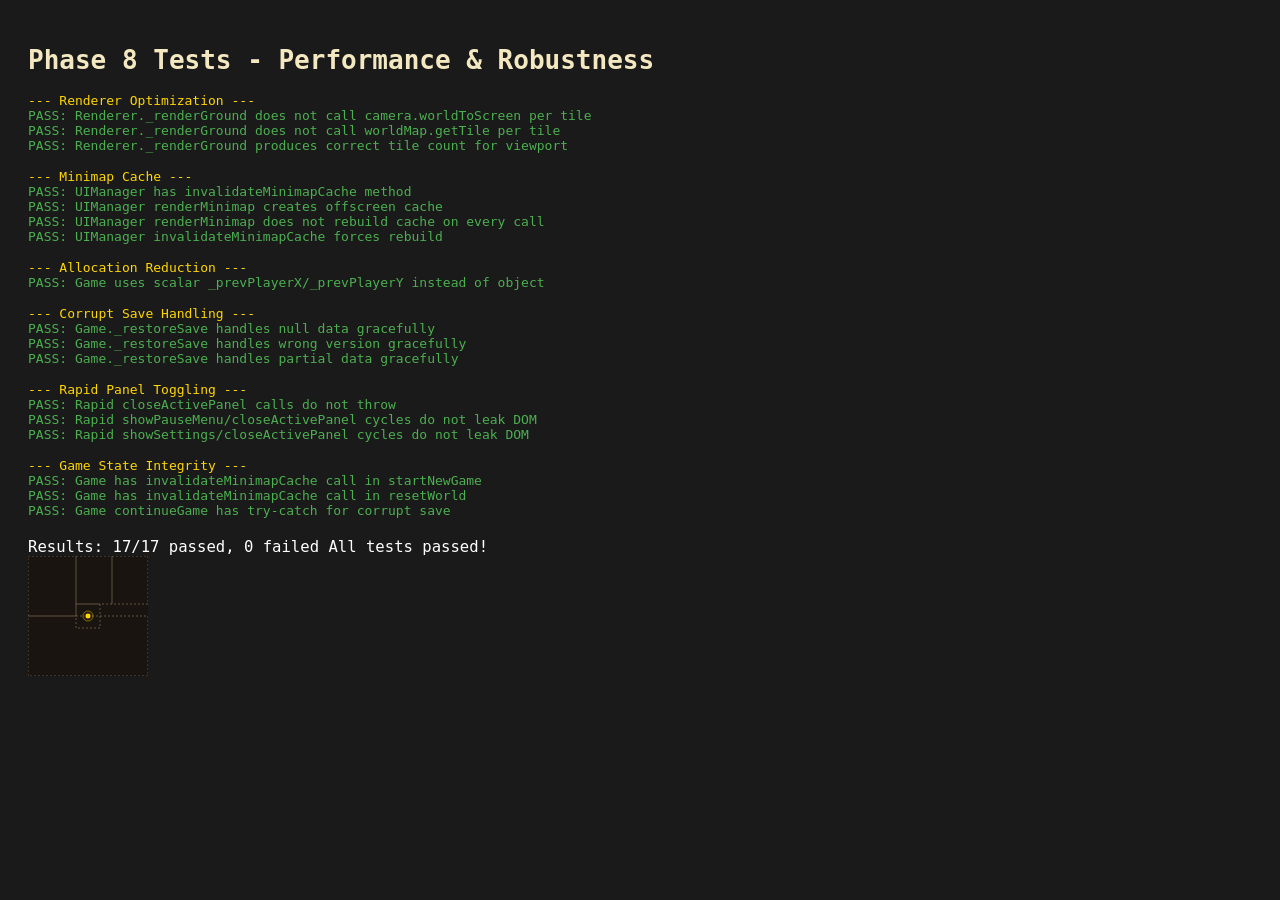
<file: test-phase8.html>
<!DOCTYPE html>
<html lang="zh-CN">
<head>
    <meta charset="UTF-8">
    <title>Phase 8 Tests - Performance & Robustness</title>
    <style>
        body { font-family: monospace; background: #1a1a1a; color: #ccc; padding: 20px; }
        h1 { color: #f4e8c1; }
        .pass { color: #4caf50; }
        .fail { color: #f44336; }
        .section { color: #ffd700; margin-top: 16px; }
        .summary { margin-top: 20px; font-size: 1.2em; color: #fff; }
    </style>
</head>
<body>
    <h1>Phase 8 Tests - Performance & Robustness</h1>
    <div id="results"></div>
    <div id="summary" class="summary"></div>

    <script src="js/constants.js"></script>
    <script src="js/utils.js"></script>
    <script src="js/event-bus.js"></script>
    <script src="js/input-manager.js"></script>
    <script src="js/collision.js"></script>
    <script src="js/camera.js"></script>
    <script src="js/map-data.js"></script>
    <script src="js/region-manager.js"></script>
    <script src="js/item-data.js"></script>
    <script src="js/entity.js"></script>
    <script src="js/player.js"></script>
    <script src="js/inventory.js"></script>
    <script src="js/discovery-log.js"></script>
    <script src="js/world-map.js"></script>
    <script src="js/renderer.js"></script>
    <script src="js/day-night-cycle.js"></script>
    <script src="js/world-events.js"></script>
    <script src="js/save-manager.js"></script>
    <script src="js/ui-manager.js"></script>
    <script src="js/game.js"></script>
    <script>
        let passed = 0;
        let failed = 0;
        const resultsEl = document.getElementById('results');

        function section(name) {
            const div = document.createElement('div');
            div.className = 'section';
            div.textContent = '--- ' + name + ' ---';
            resultsEl.appendChild(div);
        }

        function test(name, fn) {
            try {
                fn();
                passed++;
                const div = document.createElement('div');
                div.className = 'pass';
                div.textContent = 'PASS: ' + name;
                resultsEl.appendChild(div);
            } catch (e) {
                failed++;
                const div = document.createElement('div');
                div.className = 'fail';
                div.textContent = 'FAIL: ' + name + ' - ' + e.message;
                resultsEl.appendChild(div);
            }
        }

        function assert(cond, msg) {
            if (!cond) throw new Error(msg || 'Assertion failed');
        }

        // ===== Renderer Optimization =====
        section('Renderer Optimization');

        test('Renderer._renderGround does not call camera.worldToScreen per tile', () => {
            const canvas = document.createElement('canvas');
            canvas.width = CANVAS_W;
            canvas.height = CANVAS_H;
            const ctx = canvas.getContext('2d');
            const renderer = new Renderer(canvas, ctx);
            const rm = new RegionManager();
            const tileMap = generateMapData();
            const wm = new WorldMap(tileMap, rm);
            const camera = new Camera(CANVAS_W, CANVAS_H, WORLD_COLS * TILE_SIZE, WORLD_ROWS * TILE_SIZE);
            camera.x = 1000;
            camera.y = 1000;

            let worldToScreenCalls = 0;
            const origFn = camera.worldToScreen.bind(camera);
            camera.worldToScreen = function(wx, wy) {
                worldToScreenCalls++;
                return origFn(wx, wy);
            };

            renderer._renderGround(camera, wm);
            assert(worldToScreenCalls === 0, 'worldToScreen should not be called in optimized renderer, got ' + worldToScreenCalls + ' calls');
        });

        test('Renderer._renderGround does not call worldMap.getTile per tile', () => {
            const canvas = document.createElement('canvas');
            canvas.width = CANVAS_W;
            canvas.height = CANVAS_H;
            const ctx = canvas.getContext('2d');
            const renderer = new Renderer(canvas, ctx);
            const rm = new RegionManager();
            const tileMap = generateMapData();
            const wm = new WorldMap(tileMap, rm);
            const camera = new Camera(CANVAS_W, CANVAS_H, WORLD_COLS * TILE_SIZE, WORLD_ROWS * TILE_SIZE);
            camera.x = 1000;
            camera.y = 1000;

            let getTileCalls = 0;
            const origFn = wm.getTile.bind(wm);
            wm.getTile = function(wx, wy) {
                getTileCalls++;
                return origFn(wx, wy);
            };

            renderer._renderGround(camera, wm);
            assert(getTileCalls === 0, 'getTile should not be called in optimized renderer, got ' + getTileCalls + ' calls');
        });

        test('Renderer._renderGround produces correct tile count for viewport', () => {
            const canvas = document.createElement('canvas');
            canvas.width = 640;
            canvas.height = 480;
            const ctx = canvas.getContext('2d');
            const renderer = new Renderer(canvas, ctx);
            const rm = new RegionManager();
            const tileMap = generateMapData();
            const wm = new WorldMap(tileMap, rm);
            const camera = new Camera(640, 480, WORLD_COLS * TILE_SIZE, WORLD_ROWS * TILE_SIZE);
            camera.x = 0;
            camera.y = 0;

            let fillRectCalls = 0;
            const origFillRect = ctx.fillRect.bind(ctx);
            ctx.fillRect = function(x, y, w, h) {
                fillRectCalls++;
                return origFillRect(x, y, w, h);
            };

            renderer._renderGround(camera, wm);
            const expectedCols = Math.ceil(640 / TILE_SIZE) + 1;
            const expectedRows = Math.ceil(480 / TILE_SIZE) + 1;
            const expected = expectedCols * expectedRows;
            assert(fillRectCalls > 0, 'Should call fillRect for tiles');
            assert(fillRectCalls <= (expectedCols + 1) * (expectedRows + 1), 'Should render approximately viewport-sized tile count');
        });

        // ===== Minimap Cache =====
        section('Minimap Cache');

        test('UIManager has invalidateMinimapCache method', () => {
            const bus = new EventBus();
            const ui = new UIManager(bus);
            assert(typeof ui.invalidateMinimapCache === 'function', 'Should have invalidateMinimapCache method');
        });

        test('UIManager renderMinimap creates offscreen cache', () => {
            if (!document.getElementById('ui-layer')) {
                const layer = document.createElement('div');
                layer.id = 'ui-layer';
                document.body.appendChild(layer);
            }
            const bus = new EventBus();
            const ui = new UIManager(bus);
            const rm = new RegionManager();
            const dl = new DiscoveryLog(bus);
            dl.record('location', 'travelers_camp', 'desc');

            ui.renderMinimap(rm, dl, 3200, 3200);
            assert(ui._minimapCache !== null && ui._minimapCache !== undefined, 'Should create minimap cache canvas');
            assert(ui._minimapCache instanceof HTMLCanvasElement, 'Cache should be a canvas element');
        });

        test('UIManager renderMinimap does not rebuild cache on every call', () => {
            if (!document.getElementById('ui-layer')) {
                const layer = document.createElement('div');
                layer.id = 'ui-layer';
                document.body.appendChild(layer);
            }
            const bus = new EventBus();
            const ui = new UIManager(bus);
            const rm = new RegionManager();
            const dl = new DiscoveryLog(bus);
            dl.record('location', 'travelers_camp', 'desc');

            ui.renderMinimap(rm, dl, 3200, 3200);
            const firstCache = ui._minimapCache;

            ui.renderMinimap(rm, dl, 3250, 3250);
            assert(ui._minimapCache === firstCache, 'Cache canvas should be reused when discoveries unchanged');
        });

        test('UIManager invalidateMinimapCache forces rebuild', () => {
            if (!document.getElementById('ui-layer')) {
                const layer = document.createElement('div');
                layer.id = 'ui-layer';
                document.body.appendChild(layer);
            }
            const bus = new EventBus();
            const ui = new UIManager(bus);
            const rm = new RegionManager();
            const dl = new DiscoveryLog(bus);

            ui.renderMinimap(rm, dl, 3200, 3200);
            const countBefore = ui._minimapDiscoveryCount;

            ui.invalidateMinimapCache();
            assert(ui._minimapDiscoveryCount === -1, 'Should reset discovery count to -1');

            ui.renderMinimap(rm, dl, 3200, 3200);
            assert(ui._minimapDiscoveryCount === 0, 'Should rebuild cache after invalidation');
        });

        // ===== Per-frame Allocation Reduction =====
        section('Allocation Reduction');

        test('Game uses scalar _prevPlayerX/_prevPlayerY instead of object', () => {
            const game = new Game();
            assert(typeof game._prevPlayerX === 'number', '_prevPlayerX should be a number');
            assert(typeof game._prevPlayerY === 'number', '_prevPlayerY should be a number');
            assert(game._prevPlayerPos === undefined, '_prevPlayerPos object should not exist');
        });

        // ===== Corrupt Save Handling =====
        section('Corrupt Save Handling');

        test('Game._restoreSave handles null data gracefully', () => {
            const game = new Game();
            game.player = new Player(100 * TILE_SIZE, 100 * TILE_SIZE);
            game.inventory = new Inventory(new EventBus());
            game.discoveryLog = new DiscoveryLog(new EventBus());
            game.worldMap = new WorldMap(generateMapData(), new RegionManager());
            game.dayNightCycle = new DayNightCycle(new EventBus());
            game.worldEvents = new WorldEvents(new EventBus());
            game.uiManager = new UIManager(new EventBus());

            let threw = false;
            try {
                game._restoreSave(null);
            } catch (e) {
                threw = true;
            }
            assert(!threw, 'Should not throw on null data');
        });

        test('Game._restoreSave handles wrong version gracefully', () => {
            const game = new Game();
            game.player = new Player(100 * TILE_SIZE, 100 * TILE_SIZE);
            game.inventory = new Inventory(new EventBus());
            game.discoveryLog = new DiscoveryLog(new EventBus());
            game.worldMap = new WorldMap(generateMapData(), new RegionManager());
            game.dayNightCycle = new DayNightCycle(new EventBus());
            game.worldEvents = new WorldEvents(new EventBus());
            game.uiManager = new UIManager(new EventBus());

            let threw = false;
            try {
                game._restoreSave({ version: 999 });
            } catch (e) {
                threw = true;
            }
            assert(!threw, 'Should not throw on wrong version');
        });

        test('Game._restoreSave handles partial data gracefully', () => {
            const game = new Game();
            game.player = new Player(100 * TILE_SIZE, 100 * TILE_SIZE);
            game.inventory = new Inventory(new EventBus());
            game.discoveryLog = new DiscoveryLog(new EventBus());
            game.worldMap = new WorldMap(generateMapData(), new RegionManager());
            game.dayNightCycle = new DayNightCycle(new EventBus());
            game.worldEvents = new WorldEvents(new EventBus());
            game.uiManager = new UIManager(new EventBus());

            let threw = false;
            try {
                game._restoreSave({ version: 1, player: { x: 50, y: 50 } });
            } catch (e) {
                threw = true;
            }
            assert(!threw, 'Should not throw on partial data');
            assert(game.player.x === 50, 'Should restore available player data');
        });

        // ===== Rapid Panel Toggling =====
        section('Rapid Panel Toggling');

        test('Rapid closeActivePanel calls do not throw', () => {
            if (!document.getElementById('ui-layer')) {
                const layer = document.createElement('div');
                layer.id = 'ui-layer';
                document.body.appendChild(layer);
            }
            const bus = new EventBus();
            const ui = new UIManager(bus);
            ui.setGameRef({ saveManager: { markDirty() {} } });

            let threw = false;
            try {
                for (let i = 0; i < 50; i++) {
                    ui.closeActivePanel();
                }
            } catch (e) {
                threw = true;
            }
            assert(!threw, 'Should not throw on rapid closeActivePanel calls');
        });

        test('Rapid showPauseMenu/closeActivePanel cycles do not leak DOM', () => {
            if (!document.getElementById('ui-layer')) {
                const layer = document.createElement('div');
                layer.id = 'ui-layer';
                document.body.appendChild(layer);
            }
            const bus = new EventBus();
            const ui = new UIManager(bus);
            ui.setGameRef({ saveManager: { markDirty() {} } });

            for (let i = 0; i < 20; i++) {
                ui.showPauseMenu();
                ui.closeActivePanel();
            }

            const overlays = document.querySelectorAll('.pause-overlay');
            assert(overlays.length <= 1, 'Should not create duplicate pause overlays, got ' + overlays.length);
        });

        test('Rapid showSettings/closeActivePanel cycles do not leak DOM', () => {
            if (!document.getElementById('ui-layer')) {
                const layer = document.createElement('div');
                layer.id = 'ui-layer';
                document.body.appendChild(layer);
            }
            const bus = new EventBus();
            const ui = new UIManager(bus);
            ui.setGameRef({ saveManager: { markDirty() {} } });

            for (let i = 0; i < 20; i++) {
                ui.showSettings();
                ui.closeActivePanel();
            }

            const overlays = document.querySelectorAll('#settings-overlay');
            assert(overlays.length <= 1, 'Should not create duplicate settings overlays, got ' + overlays.length);
        });

        // ===== Game State Integrity =====
        section('Game State Integrity');

        test('Game has invalidateMinimapCache call in startNewGame', () => {
            const game = new Game();
            const src = game.startNewGame.toString();
            assert(src.includes('invalidateMinimapCache'), 'startNewGame should call invalidateMinimapCache');
        });

        test('Game has invalidateMinimapCache call in resetWorld', () => {
            const game = new Game();
            const src = game.resetWorld.toString();
            assert(src.includes('invalidateMinimapCache'), 'resetWorld should call invalidateMinimapCache');
        });

        test('Game continueGame has try-catch for corrupt save', () => {
            const game = new Game();
            const src = game.continueGame.toString();
            assert(src.includes('try') && src.includes('catch'), 'continueGame should have try-catch for error handling');
        });

        // ===== Summary =====
        const summaryEl = document.getElementById('summary');
        const total = passed + failed;
        summaryEl.textContent = 'Results: ' + passed + '/' + total + ' passed, ' + failed + ' failed';
        if (failed === 0) {
            summaryEl.textContent += '\nAll tests passed!';
        }
        console.log('Phase 8 Tests: ' + passed + '/' + total + ' passed');
    </script>
</body>
</html>
</file>
<file: styles.css>
/* 迷雾纪元 - 全局样式 */

/* CSS 变量 - 羊皮纸色系主题 */
:root {
    --color-parchment: #f4e8c1;
    --color-parchment-dark: #e8d9a8;
    --color-brown-dark: #3d2b1f;
    --color-brown-medium: #5c4033;
    --color-brown-light: #8b7355;
    --color-gold: #d4a574;
    --color-gold-bright: #ffd700;
    --color-cream: #fff8e0;
    --color-shadow: rgba(0, 0, 0, 0.5);
    --color-overlay: rgba(0, 0, 0, 0.3);
    
    --font-medieval: 'Cinzel', 'Georgia', 'Times New Roman', serif;
    --font-body: 'MedievalSharp', 'Georgia', serif;
    
    --border-width: 2px;
    --border-radius: 4px;
    --padding-small: 8px;
    --padding-medium: 16px;
    --padding-large: 24px;
}

/* 全局重置 */
* {
    margin: 0;
    padding: 0;
    box-sizing: border-box;
}

html, body {
    width: 100%;
    height: 100%;
    overflow: hidden;
    background-color: var(--color-parchment);
    font-family: var(--font-body);
    color: var(--color-brown-dark);
}

/* 游戏容器 */
#game-container {
    position: relative;
    width: 100vw;
    height: 100vh;
    display: flex;
    justify-content: center;
    align-items: center;
    background-color: var(--color-parchment);
}

/* Canvas 全屏 */
#game-canvas {
    display: block;
    background-color: var(--color-parchment);
    image-rendering: pixelated;
    image-rendering: crisp-edges;
}

/* UI 层定位 */
#ui-layer {
    position: absolute;
    top: 0;
    left: 0;
    width: 100%;
    height: 100%;
    pointer-events: none;
    z-index: 10;
}

/* UI 元素默认不可点击，子元素可覆盖 */
#ui-layer > * {
    pointer-events: auto;
}

/* 羊皮纸面板基础样式 */
.parchment-panel {
    background-color: rgba(240, 226, 185, 0.94);
    background-image:
        radial-gradient(ellipse at 15% 20%, rgba(139, 115, 85, 0.10) 0%, transparent 45%),
        radial-gradient(ellipse at 85% 75%, rgba(139, 115, 85, 0.12) 0%, transparent 50%),
        radial-gradient(ellipse at 60% 10%, rgba(212, 165, 116, 0.08) 0%, transparent 40%),
        repeating-linear-gradient(0deg, rgba(92, 64, 51, 0.025) 0px, rgba(92, 64, 51, 0.025) 1px, transparent 1px, transparent 3px);
    border: 3px solid var(--color-brown-medium);
    border-radius: var(--border-radius);
    box-shadow:
        0 0 0 1px #2a1a10,
        inset 0 0 0 1px var(--color-gold),
        inset 0 0 24px rgba(92, 64, 51, 0.25),
        0 6px 18px rgba(0, 0, 0, 0.55);
    padding: var(--padding-large);
    font-family: var(--font-medieval);
}

.parchment-panel h2 {
    position: relative;
    padding-bottom: 10px;
    letter-spacing: 2px;
}

.parchment-panel h2::after {
    content: '';
    position: absolute;
    left: 50%;
    transform: translateX(-50%);
    bottom: 0;
    width: 60%;
    height: 2px;
    background: linear-gradient(90deg, transparent, var(--color-gold) 20%, var(--color-gold-bright) 50%, var(--color-gold) 80%, transparent);
}

.parchment-panel .btn {
    background: linear-gradient(180deg, #e8d9a8, #d9c48d);
    box-shadow: inset 0 1px 0 rgba(255, 248, 224, 0.6), 0 2px 4px rgba(0, 0, 0, 0.3);
    text-shadow: 0 1px 0 rgba(255, 248, 224, 0.5);
}

.parchment-panel .btn:hover {
    background: linear-gradient(180deg, #f0e2b8, #e0ca96);
    border-color: var(--color-gold);
    box-shadow: 0 0 10px rgba(212, 165, 116, 0.6), inset 0 1px 0 rgba(255, 248, 224, 0.6);
}

.parchment-panel::-webkit-scrollbar {
    width: 10px;
}

.parchment-panel::-webkit-scrollbar-track {
    background: rgba(92, 64, 51, 0.15);
    border-radius: 4px;
}

.parchment-panel::-webkit-scrollbar-thumb {
    background: var(--color-brown-light);
    border: 2px solid rgba(240, 226, 185, 0.9);
    border-radius: 4px;
}

/* 按钮基础样式 */
.btn {
    background-color: var(--color-parchment-dark);
    border: var(--border-width) solid var(--color-brown-medium);
    border-radius: var(--border-radius);
    padding: var(--padding-small) var(--padding-medium);
    font-family: var(--font-medieval);
    font-size: 16px;
    color: var(--color-brown-dark);
    cursor: pointer;
    transition: all 0.2s ease;
}

.btn:hover {
    background-color: var(--color-gold);
    border-color: var(--color-brown-dark);
    box-shadow: 0 0 8px var(--color-gold-bright);
}

.btn:active {
    transform: translateY(1px);
}

/* 淡入淡出动画 */
@keyframes fadeIn {
    from {
        opacity: 0;
    }
    to {
        opacity: 1;
    }
}

@keyframes fadeOut {
    from {
        opacity: 1;
    }
    to {
        opacity: 0;
    }
}

.fade-in {
    animation: fadeIn 0.3s ease-in;
}

.fade-out {
    animation: fadeOut 0.3s ease-out;
}

/* 滑入滑出动画 */
@keyframes slideInDown {
    from {
        transform: translateY(-100%);
        opacity: 0;
    }
    to {
        transform: translateY(0);
        opacity: 1;
    }
}

@keyframes slideOutUp {
    from {
        transform: translateY(0);
        opacity: 1;
    }
    to {
        transform: translateY(-100%);
        opacity: 0;
    }
}

.slide-in-down {
    animation: slideInDown 0.4s ease-out;
}

.slide-out-up {
    animation: slideOutUp 0.4s ease-in;
}

/* 快捷栏 */
.quickbar {
    position: absolute;
    top: 10px;
    left: 10px;
    display: flex;
    gap: 16px;
    padding: 8px 16px;
    background-color: rgba(240, 226, 185, 0.88);
    background-image:
        radial-gradient(ellipse at 20% 30%, rgba(139, 115, 85, 0.10) 0%, transparent 50%),
        repeating-linear-gradient(0deg, rgba(92, 64, 51, 0.025) 0px, rgba(92, 64, 51, 0.025) 1px, transparent 1px, transparent 3px);
    border: 2px solid var(--color-brown-medium);
    border-radius: var(--border-radius);
    box-shadow: 0 0 0 1px #2a1a10, inset 0 0 0 1px var(--color-gold), 0 3px 8px rgba(0, 0, 0, 0.4);
    font-family: var(--font-medieval);
    font-size: 14px;
    color: var(--color-brown-dark);
    pointer-events: none;
}

/* 交互提示 */
.interaction-prompt {
    position: absolute;
    bottom: 120px;
    left: 50%;
    transform: translateX(-50%);
    padding: 8px 20px;
    background-color: rgba(240, 226, 185, 0.92);
    background-image:
        radial-gradient(ellipse at 50% 0%, rgba(212, 165, 116, 0.15) 0%, transparent 60%),
        repeating-linear-gradient(0deg, rgba(92, 64, 51, 0.025) 0px, rgba(92, 64, 51, 0.025) 1px, transparent 1px, transparent 3px);
    border: 2px solid var(--color-gold);
    border-radius: var(--border-radius);
    box-shadow: 0 0 0 1px #2a1a10, inset 0 0 0 1px rgba(212, 165, 116, 0.5), 0 4px 10px rgba(0, 0, 0, 0.45);
    font-family: var(--font-medieval);
    font-size: 16px;
    color: var(--color-brown-dark);
    white-space: nowrap;
    pointer-events: none;
    animation: fadeIn 0.2s ease-in;
}

/* 区域弹出 */
.region-popup {
    position: absolute;
    top: 80px;
    left: 50%;
    transform: translateX(-50%);
    padding: 12px 32px;
    background-color: rgba(240, 226, 185, 0.95);
    background-image:
        radial-gradient(ellipse at 50% 50%, rgba(212, 165, 116, 0.18) 0%, transparent 70%),
        repeating-linear-gradient(0deg, rgba(92, 64, 51, 0.025) 0px, rgba(92, 64, 51, 0.025) 1px, transparent 1px, transparent 3px);
    border: 2px solid var(--color-gold);
    border-radius: var(--border-radius);
    box-shadow: 0 0 0 1px #2a1a10, inset 0 0 0 1px var(--color-gold), 0 6px 16px rgba(0, 0, 0, 0.5);
    font-family: var(--font-medieval);
    font-size: 22px;
    letter-spacing: 4px;
    color: var(--color-brown-dark);
    text-shadow: 0 1px 2px var(--color-shadow);
    white-space: nowrap;
    pointer-events: none;
}

/* 背包面板 */
.inventory-panel {
    position: absolute;
    top: 50%;
    left: 50%;
    transform: translate(-50%, -50%);
    width: 480px;
    max-height: 80vh;
    overflow-y: auto;
    z-index: 100;
}

.inventory-panel h2 {
    font-size: 20px;
    margin-bottom: 16px;
    text-align: center;
    color: var(--color-brown-dark);
}

.inventory-grid {
    display: grid;
    grid-template-columns: repeat(4, 1fr);
    gap: 8px;
    margin-bottom: 16px;
}

.inventory-slot {
    width: 100%;
    aspect-ratio: 1;
    background: linear-gradient(180deg, #e2d0a0, #d6c28c);
    border: var(--border-width) solid var(--color-brown-light);
    border-radius: var(--border-radius);
    box-shadow: inset 0 2px 6px rgba(92, 64, 51, 0.3);
    display: flex;
    flex-direction: column;
    align-items: center;
    justify-content: center;
    cursor: pointer;
    transition: all 0.15s ease;
    padding: 4px;
}

.inventory-slot:hover {
    border-color: var(--color-gold);
    box-shadow: inset 0 2px 6px rgba(92, 64, 51, 0.3), 0 0 8px rgba(212, 165, 116, 0.5);
}

.inventory-slot.selected {
    border-color: var(--color-gold-bright);
    box-shadow: 0 0 8px var(--color-gold-bright);
}

.inventory-slot.empty {
    cursor: default;
    opacity: 0.4;
}

.item-icon {
    width: 24px;
    height: 24px;
    border-radius: 4px;
    margin-bottom: 4px;
}

.item-name {
    font-size: 11px;
    text-align: center;
    color: var(--color-brown-dark);
    font-family: var(--font-medieval);
    overflow: hidden;
    text-overflow: ellipsis;
    white-space: nowrap;
    max-width: 100%;
}

.inventory-description {
    padding: 12px;
    background-color: var(--color-cream);
    background-image: radial-gradient(ellipse at 30% 20%, rgba(139, 115, 85, 0.08) 0%, transparent 55%);
    border: 1px solid var(--color-brown-light);
    border-radius: var(--border-radius);
    box-shadow: inset 0 1px 4px rgba(92, 64, 51, 0.2);
    margin-bottom: 16px;
    min-height: 60px;
    font-family: var(--font-medieval);
    font-size: 14px;
    color: var(--color-brown-medium);
}

.inventory-description h3 {
    font-size: 16px;
    margin-bottom: 4px;
    color: var(--color-brown-dark);
}

.inventory-panel .btn {
    display: block;
    width: 100%;
}

/* 事件提示 */
.event-toast {
    position: absolute;
    top: 140px;
    left: 50%;
    transform: translateX(-50%);
    padding: 12px 24px;
    background-color: rgba(240, 226, 185, 0.95);
    background-image:
        radial-gradient(ellipse at 50% 0%, rgba(212, 165, 116, 0.15) 0%, transparent 60%),
        repeating-linear-gradient(0deg, rgba(92, 64, 51, 0.025) 0px, rgba(92, 64, 51, 0.025) 1px, transparent 1px, transparent 3px);
    border: 2px solid var(--color-gold);
    border-radius: var(--border-radius);
    box-shadow: 0 0 0 1px #2a1a10, inset 0 0 0 1px rgba(212, 165, 116, 0.5), 0 4px 12px var(--color-shadow);
    font-family: var(--font-medieval);
    font-size: 16px;
    color: var(--color-brown-dark);
    text-align: center;
    pointer-events: none;
    max-width: 400px;
}

.event-toast strong {
    display: block;
    font-size: 18px;
    margin-bottom: 4px;
    color: var(--color-brown-dark);
}

.event-toast span {
    font-size: 14px;
    color: var(--color-brown-medium);
}

/* ===== Phase 6: Title Screen ===== */

.title-screen {
    position: absolute;
    top: 0;
    left: 0;
    width: 100%;
    height: 100%;
    display: flex;
    justify-content: center;
    align-items: center;
    z-index: 200;
    pointer-events: auto;
}

.title-content {
    text-align: center;
    font-family: var(--font-medieval);
    z-index: 1;
}

.title-main {
    font-size: 48px;
    color: var(--color-brown-dark);
    text-shadow: 0 2px 4px var(--color-shadow);
    margin-bottom: 8px;
    letter-spacing: 6px;
}

.title-sub {
    font-size: 20px;
    color: var(--color-brown-light);
    font-style: italic;
    margin-bottom: 48px;
    letter-spacing: 2px;
}

.title-buttons {
    display: flex;
    flex-direction: column;
    align-items: center;
    gap: 16px;
    margin-bottom: 48px;
}

.title-btn {
    width: 220px;
    font-size: 20px;
    padding: 12px 24px;
}

.title-footer {
    font-size: 13px;
    color: var(--color-brown-light);
    line-height: 1.8;
}

.title-mode #game-canvas {
    position: absolute;
    top: 0;
    left: 0;
    width: 100%;
    height: 100%;
}

/* ===== Phase 6: Pause Menu ===== */

.pause-overlay {
    position: absolute;
    top: 0;
    left: 0;
    width: 100%;
    height: 100%;
    background-color: rgba(0, 0, 0, 0.5);
    display: flex;
    justify-content: center;
    align-items: center;
    z-index: 150;
    pointer-events: auto;
}

.pause-menu {
    min-width: 280px;
    text-align: center;
}

.pause-menu h2 {
    font-size: 24px;
    margin-bottom: 24px;
    color: var(--color-brown-dark);
}

.menu-items {
    display: flex;
    flex-direction: column;
    gap: 8px;
}

.menu-item {
    padding: 10px 20px;
    font-family: var(--font-medieval);
    font-size: 18px;
    color: var(--color-brown-dark);
    cursor: pointer;
    border: var(--border-width) solid transparent;
    border-radius: var(--border-radius);
    transition: all 0.15s ease;
}

.menu-item:hover,
.menu-item.selected {
    background: linear-gradient(180deg, rgba(212, 165, 116, 0.85), rgba(196, 148, 96, 0.85));
    border-color: var(--color-brown-dark);
    box-shadow: inset 0 0 0 1px var(--color-gold-bright), 0 0 8px rgba(212, 165, 116, 0.5);
    text-shadow: 0 1px 0 rgba(255, 248, 224, 0.5);
}

/* ===== Phase 6: Panel Overlays ===== */

.panel-overlay {
    position: absolute;
    top: 0;
    left: 0;
    width: 100%;
    height: 100%;
    background-color: rgba(0, 0, 0, 0.5);
    display: flex;
    justify-content: center;
    align-items: center;
    z-index: 150;
    pointer-events: auto;
}

/* ===== Phase 6: Settings Panel ===== */

.settings-panel {
    width: 400px;
    text-align: center;
}

.settings-panel h2 {
    font-size: 22px;
    margin-bottom: 20px;
    color: var(--color-brown-dark);
}

.settings-list {
    display: flex;
    flex-direction: column;
    gap: 12px;
    margin-bottom: 16px;
}

.setting-row {
    display: flex;
    justify-content: space-between;
    align-items: center;
    padding: 8px 12px;
    background: linear-gradient(180deg, rgba(255, 248, 224, 0.7), rgba(232, 217, 168, 0.7));
    border: 1px solid rgba(139, 115, 85, 0.4);
    border-radius: var(--border-radius);
    box-shadow: inset 0 1px 3px rgba(92, 64, 51, 0.15);
    font-family: var(--font-medieval);
    font-size: 16px;
}

.setting-toggle {
    min-width: 60px;
    font-size: 14px;
    padding: 4px 12px;
}

.settings-divider {
    height: 1px;
    background-color: var(--color-brown-light);
    margin: 16px 0;
}

.btn-danger {
    background-color: #c0392b;
    color: #fff;
    border-color: #922b21;
}

.btn-danger:hover {
    background-color: #e74c3c;
    border-color: #c0392b;
    box-shadow: 0 0 8px rgba(231, 76, 60, 0.5);
}

.reset-hint {
    font-size: 12px;
    color: var(--color-brown-light);
    margin: 8px 0 16px;
}

.settings-panel .btn {
    display: block;
    width: 100%;
    margin-top: 8px;
}

/* ===== Phase 6: Confirm Dialog ===== */

.confirm-dialog {
    position: absolute;
    top: 0;
    left: 0;
    width: 100%;
    height: 100%;
    background-color: rgba(0, 0, 0, 0.6);
    display: flex;
    justify-content: center;
    align-items: center;
    z-index: 300;
    pointer-events: auto;
}

.confirm-content {
    text-align: center;
    min-width: 320px;
}

.confirm-content p {
    font-family: var(--font-medieval);
    font-size: 18px;
    margin-bottom: 8px;
}

.confirm-warn {
    font-size: 14px;
    color: #c0392b;
    margin-bottom: 20px;
}

.confirm-buttons {
    display: flex;
    gap: 12px;
    justify-content: center;
}

.confirm-buttons .btn {
    min-width: 120px;
}

/* ===== Phase 6: Map Overview ===== */

.map-panel {
    width: 70%;
    max-width: 700px;
    max-height: 75vh;
    overflow-y: auto;
    text-align: center;
}

.map-panel h2 {
    font-size: 22px;
    margin-bottom: 16px;
    color: var(--color-brown-dark);
}

.map-content {
    margin-bottom: 16px;
}

.map-grid {
    display: flex;
    flex-wrap: wrap;
    gap: 12px;
    justify-content: center;
}

.map-region {
    width: 140px;
    height: 100px;
    border: var(--border-width) solid;
    border-radius: var(--border-radius);
    display: flex;
    flex-direction: column;
    align-items: center;
    justify-content: center;
    font-family: var(--font-medieval);
    position: relative;
    overflow: hidden;
}

.map-region.visited {
    background-color: var(--color-cream);
}

.map-region.unvisited {
    border-style: dashed;
    border-color: #aaa;
    background-color: var(--color-parchment-dark);
    opacity: 0.6;
}

.map-region-name {
    font-size: 14px;
    font-weight: bold;
    color: var(--color-brown-dark);
    z-index: 1;
}

.map-region-area {
    position: absolute;
    top: 0;
    left: 0;
    width: 100%;
    height: 100%;
    opacity: 0.3;
}

.unvisited-area {
    background: repeating-linear-gradient(
        45deg,
        transparent,
        transparent 4px,
        rgba(0,0,0,0.05) 4px,
        rgba(0,0,0,0.05) 8px
    );
}

.map-discovery-mark {
    position: absolute;
    font-size: 12px;
    color: var(--color-gold-bright);
    z-index: 1;
}

.map-legend {
    display: flex;
    gap: 20px;
    justify-content: center;
    font-family: var(--font-medieval);
    font-size: 13px;
    color: var(--color-brown-medium);
    margin-bottom: 16px;
}

/* ===== Phase 6: FPS Counter ===== */

.fps-counter {
    position: absolute;
    top: 10px;
    right: 10px;
    padding: 4px 10px;
    background-color: rgba(240, 226, 185, 0.88);
    border: 1px solid var(--color-brown-light);
    border-radius: var(--border-radius);
    box-shadow: 0 0 0 1px rgba(42, 26, 16, 0.6), inset 0 0 0 1px rgba(212, 165, 116, 0.4);
    font-family: monospace;
    font-size: 12px;
    color: var(--color-brown-dark);
    pointer-events: none;
}

/* ===== Phase 6: Minimap ===== */

.minimap-wrapper {
    position: absolute;
    bottom: 60px;
    left: 16px;
    pointer-events: none;
}

.minimap {
    border: 3px solid var(--color-brown-medium);
    border-radius: var(--border-radius);
    background-color: rgba(240, 226, 185, 0.7);
    box-shadow: 0 0 0 1px #2a1a10, inset 0 0 0 1px var(--color-gold), 0 4px 10px rgba(0, 0, 0, 0.45);
}

/* ===== Phase 7: HP Bar ===== */

.hp-bar {
    position: absolute;
    top: 16px;
    left: 16px;
    width: 120px;
    height: 20px;
    background-color: rgba(0, 0, 0, 0.4);
    border: 2px solid var(--color-brown-medium);
    border-radius: 3px;
    box-shadow: 0 0 0 1px #2a1a10, inset 0 0 0 1px rgba(212, 165, 116, 0.5);
    overflow: hidden;
    pointer-events: none;
}

.hp-fill {
    height: 100%;
    width: 100%;
    background: linear-gradient(180deg, #6cbb6c, #4a8a4a);
    box-shadow: inset 0 1px 0 rgba(255, 255, 255, 0.35);
    transition: width 0.2s ease;
}

.hp-text {
    position: absolute;
    top: 0;
    left: 0;
    width: 100%;
    height: 100%;
    display: flex;
    align-items: center;
    justify-content: center;
    color: #fff;
    font-size: 11px;
    font-family: var(--font-medieval);
    text-shadow: 1px 1px 2px #000;
}

/* ===== NPC 对话面板 ===== */

.dialogue-panel {
    position: absolute;
    left: 0;
    bottom: 0;
    width: 100%;
    display: none;
    align-items: stretch;
    gap: 20px;
    min-height: 180px;
    padding: 18px 28px 20px;
    border-left: none;
    border-right: none;
    border-bottom: none;
    border-top-width: 3px;
    border-radius: 0;
    z-index: 120;
    pointer-events: auto;
}

.dialogue-portrait-frame {
    flex: 0 0 auto;
    align-self: center;
    padding: 8px;
    background:
        radial-gradient(ellipse at 50% 35%, #2c2438 0%, #14101c 70%);
    border: 2px solid var(--color-gold);
    border-radius: var(--border-radius);
    box-shadow:
        0 0 0 1px #2a1a10,
        inset 0 0 18px rgba(0, 0, 0, 0.6),
        0 0 14px rgba(212, 165, 116, 0.35);
}

.dialogue-portrait {
    display: block;
    width: 96px;
    height: 128px;
    image-rendering: pixelated;
    image-rendering: crisp-edges;
}

.dialogue-body {
    flex: 1 1 auto;
    display: flex;
    flex-direction: column;
    justify-content: center;
    min-width: 0;
}

.dialogue-name {
    font-family: var(--font-medieval);
    font-size: 20px;
    font-weight: 700;
    letter-spacing: 1px;
    color: var(--color-brown-dark);
    margin-bottom: 8px;
    text-shadow: 0 1px 0 rgba(255, 248, 224, 0.6);
}

.dialogue-name::before {
    content: '\2756';
    color: var(--color-gold);
    margin-right: 8px;
    font-size: 16px;
}

.dialogue-text {
    font-family: var(--font-body);
    font-size: 17px;
    line-height: 1.7;
    color: var(--color-brown-dark);
    min-height: 66px;
    white-space: pre-wrap;
    word-break: break-word;
}

.dialogue-choices {
    display: none;
    flex-direction: column;
    gap: 6px;
    margin-top: 10px;
}

.dialogue-choice {
    font-family: var(--font-medieval);
    font-size: 15px;
    color: var(--color-brown-dark);
    padding: 7px 14px;
    border: 1px solid rgba(92, 64, 51, 0.35);
    border-left: 3px solid var(--color-gold);
    border-radius: 3px;
    background: rgba(255, 248, 224, 0.35);
    cursor: pointer;
    transition: transform 0.12s ease, background-color 0.12s ease, box-shadow 0.12s ease;
}

.dialogue-choice:hover,
.dialogue-choice.selected {
    background: linear-gradient(90deg, rgba(212, 165, 116, 0.55), rgba(212, 165, 116, 0.18));
    border-left-color: var(--color-gold-bright);
    box-shadow: 0 0 10px rgba(212, 165, 116, 0.4);
    transform: translateX(4px);
}

.dialogue-hint {
    margin-top: 10px;
    text-align: right;
    font-family: var(--font-medieval);
    font-size: 12px;
    letter-spacing: 0.5px;
    color: var(--color-brown-light);
    opacity: 0.85;
}

/* ===== Quest Tracker (right-side persistent bar) ===== */
.quest-tracker {
    position: absolute;
    top: 16px;
    right: 16px;
    width: 240px;
    max-height: 60vh;
    overflow-y: auto;
    padding: 12px 14px;
    background-color: rgba(240, 226, 185, 0.88);
    background-image:
        radial-gradient(ellipse at 80% 20%, rgba(139, 115, 85, 0.10) 0%, transparent 50%),
        repeating-linear-gradient(0deg, rgba(92, 64, 51, 0.025) 0px, rgba(92, 64, 51, 0.025) 1px, transparent 1px, transparent 3px);
    border: 2px solid var(--color-brown-medium);
    border-radius: var(--border-radius);
    box-shadow: 0 0 0 1px #2a1a10, inset 0 0 0 1px var(--color-gold), 0 3px 10px rgba(0, 0, 0, 0.45);
    font-family: var(--font-medieval);
    color: var(--color-brown-dark);
    pointer-events: none;
    z-index: 11;
}

.quest-tracker-title {
    font-size: 15px;
    font-weight: 700;
    letter-spacing: 1px;
    text-align: center;
    padding-bottom: 6px;
    margin-bottom: 8px;
    border-bottom: 1px solid rgba(139, 115, 85, 0.45);
    color: var(--color-brown-dark);
}

.quest-tracker-item {
    margin-bottom: 10px;
    padding-left: 8px;
    border-left: 3px solid var(--color-brown-light);
}

.quest-tracker-item:last-child {
    margin-bottom: 0;
}

.quest-tracker-item.ready {
    border-left-color: var(--color-gold-bright);
}

.quest-tracker-name {
    font-size: 14px;
    font-weight: 600;
    display: flex;
    justify-content: space-between;
    align-items: baseline;
    gap: 6px;
}

.quest-tracker-state {
    font-size: 11px;
    font-weight: 400;
    color: var(--color-brown-light);
    white-space: nowrap;
}

.quest-tracker-item.ready .quest-tracker-state {
    color: #9a7b1a;
}

.quest-tracker-obj {
    font-size: 12px;
    margin-top: 3px;
    color: var(--color-brown-medium);
    opacity: 0.9;
}

.quest-tracker-obj.met {
    color: #4a7a3a;
    text-decoration: line-through;
    opacity: 0.75;
}

/* ===== Quest Log Panel (Q key) ===== */
.quest-log-panel {
    width: 520px;
    max-width: 90vw;
    max-height: 80vh;
    overflow-y: auto;
    text-align: left;
}

.quest-log-panel h2 {
    text-align: center;
    font-size: 22px;
    margin-bottom: 18px;
    color: var(--color-brown-dark);
}

.quest-log-content {
    display: flex;
    flex-direction: column;
    gap: 10px;
    margin-bottom: 16px;
}

.quest-log-section {
    font-size: 13px;
    font-weight: 700;
    letter-spacing: 2px;
    text-transform: uppercase;
    color: var(--color-brown-light);
    border-bottom: 1px solid rgba(139, 115, 85, 0.4);
    padding-bottom: 4px;
    margin-top: 6px;
}

.quest-log-empty {
    font-size: 14px;
    font-style: italic;
    color: var(--color-brown-light);
    opacity: 0.8;
    padding: 4px 2px;
}

.quest-entry {
    padding: 10px 12px;
    background: linear-gradient(180deg, rgba(255, 248, 224, 0.6), rgba(232, 217, 168, 0.55));
    border: 1px solid rgba(139, 115, 85, 0.4);
    border-left: 3px solid var(--color-brown-light);
    border-radius: var(--border-radius);
    box-shadow: inset 0 1px 3px rgba(92, 64, 51, 0.12);
}

.quest-entry.ready {
    border-left-color: var(--color-gold-bright);
}

.quest-entry.done {
    border-left-color: #4a7a3a;
    opacity: 0.7;
}

.quest-entry-head {
    font-size: 16px;
    font-weight: 600;
    color: var(--color-brown-dark);
    display: flex;
    justify-content: space-between;
    align-items: baseline;
    gap: 8px;
}

.quest-entry-tag {
    font-size: 11px;
    font-weight: 400;
    letter-spacing: 1px;
    color: var(--color-brown-light);
    white-space: nowrap;
}

.quest-entry.ready .quest-entry-tag {
    color: #9a7b1a;
}

.quest-entry.done .quest-entry-tag {
    color: #4a7a3a;
}

.quest-entry-summary {
    font-size: 13px;
    line-height: 1.5;
    color: var(--color-brown-medium);
    margin-top: 5px;
}

.quest-entry-obj {
    font-size: 13px;
    margin-top: 4px;
    color: var(--color-brown-medium);
}

.quest-entry-obj.met {
    color: #4a7a3a;
}

.quest-entry-hint {
    font-size: 12px;
    font-style: italic;
    margin-top: 6px;
    color: var(--color-brown-light);
    opacity: 0.85;
}

#quest-log-close {
    display: block;
    margin: 0 auto;
}
</file>
